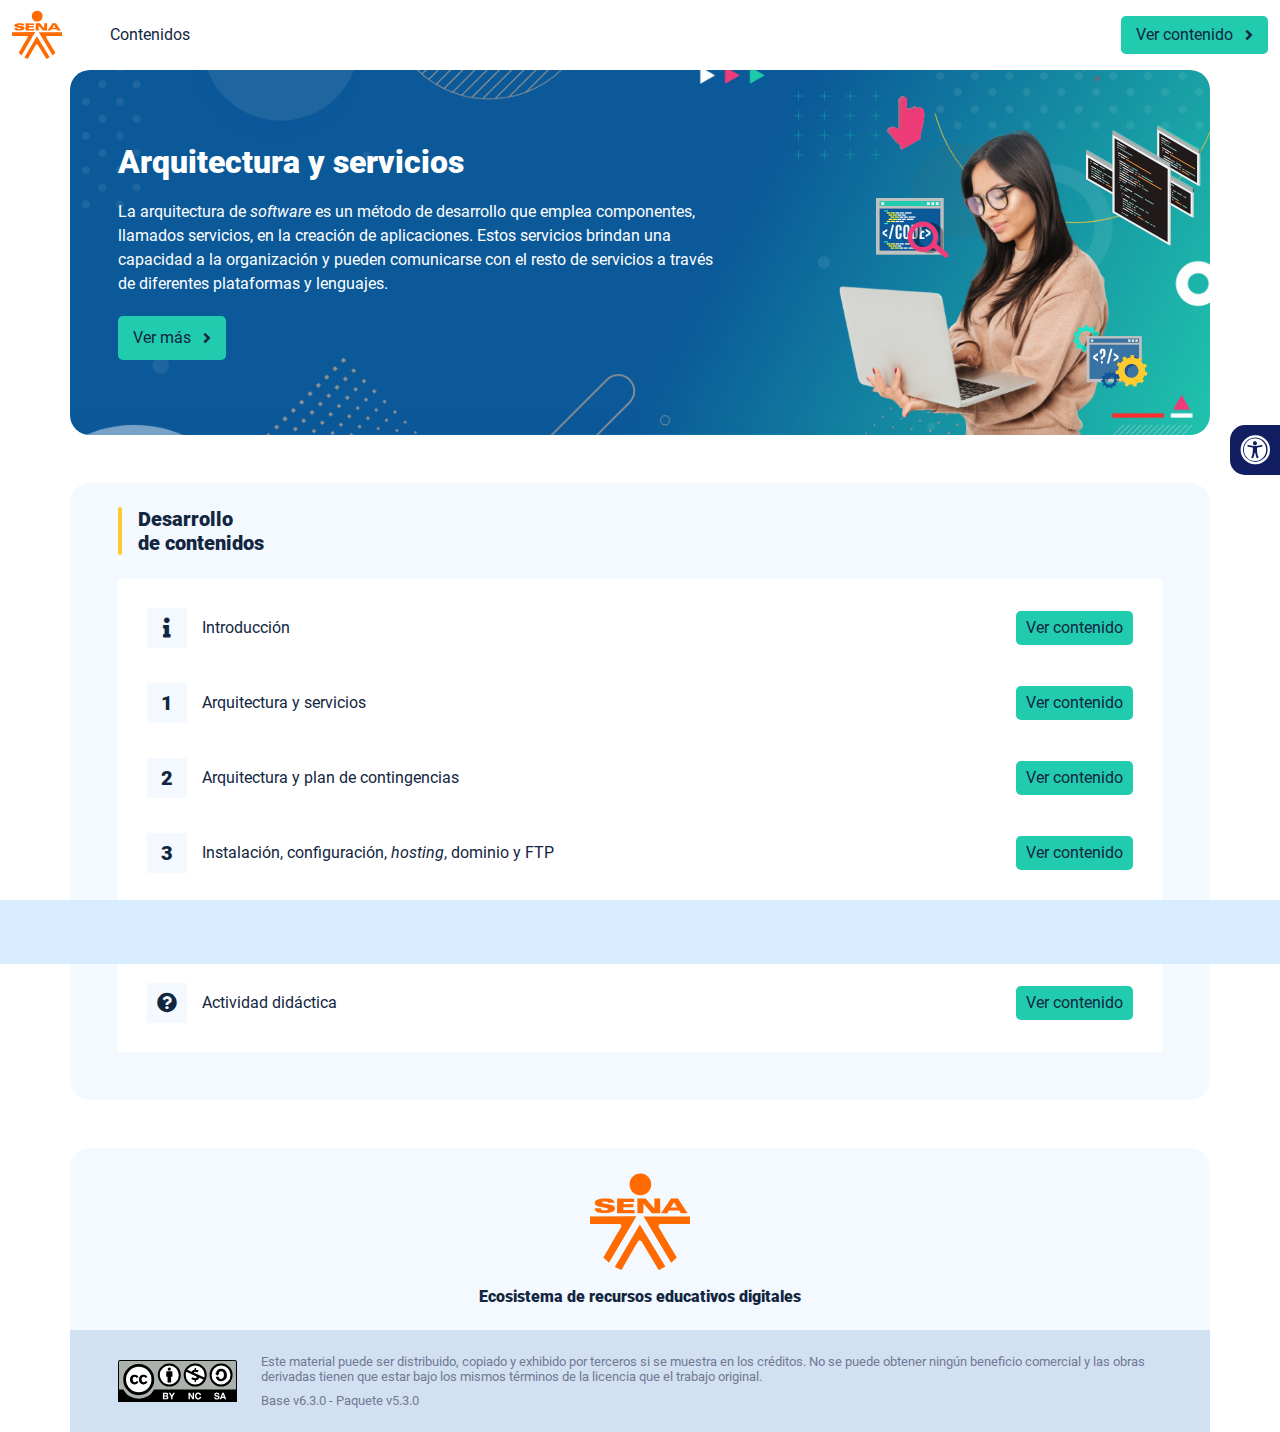
<file: index.html>
<!DOCTYPE html><html lang=""><head><meta charset="utf-8"><meta http-equiv="X-UA-Compatible" content="IE=edge"><meta name="viewport" content="width=device-width,initial-scale=1"><link rel="icon" href="favicon.ico"><title>Arquitectura y servicios</title><link href="css/chunk-0c047e41.3babef71.css" rel="prefetch"><link href="css/chunk-25b302c8.3babef71.css" rel="prefetch"><link href="css/chunk-26fc7596.3babef71.css" rel="prefetch"><link href="css/chunk-2d2747e2.3babef71.css" rel="prefetch"><link href="css/chunk-32334cb6.3babef71.css" rel="prefetch"><link href="css/chunk-3c57cd7b.3babef71.css" rel="prefetch"><link href="css/chunk-4f2d402a.3babef71.css" rel="prefetch"><link href="css/chunk-4fde0a08.14d1f3e8.css" rel="prefetch"><link href="css/chunk-515a8379.4da5213c.css" rel="prefetch"><link href="css/chunk-59974754.48832570.css" rel="prefetch"><link href="css/chunk-6e1e538a.126808df.css" rel="prefetch"><link href="css/chunk-766a929b.e22ba341.css" rel="prefetch"><link href="css/chunk-f2df7d2c.3babef71.css" rel="prefetch"><link href="css/comple.0f8cff74.css" rel="prefetch"><link href="css/creditos.3ff21f52.css" rel="prefetch"><link href="css/glosario.9efb3182.css" rel="prefetch"><link href="css/referencias.7bdcae57.css" rel="prefetch"><link href="js/actividad.d6362895.js" rel="prefetch"><link href="js/chunk-0206bfa0.d7585eee.js" rel="prefetch"><link href="js/chunk-0c047e41.7a1e8d4a.js" rel="prefetch"><link href="js/chunk-13a6037e.2c3d5d7a.js" rel="prefetch"><link href="js/chunk-18f95272.be20e8ae.js" rel="prefetch"><link href="js/chunk-25b302c8.caed8dfb.js" rel="prefetch"><link href="js/chunk-26fc7596.dac12bef.js" rel="prefetch"><link href="js/chunk-2c06842c.f79121cc.js" rel="prefetch"><link href="js/chunk-2d0e96ec.49006d13.js" rel="prefetch"><link href="js/chunk-2d208d90.049e4150.js" rel="prefetch"><link href="js/chunk-2d21d0e2.147624b9.js" rel="prefetch"><link href="js/chunk-2d22c123.07108589.js" rel="prefetch"><link href="js/chunk-2d2747e2.1504af81.js" rel="prefetch"><link href="js/chunk-2e80bb9a.bbdb6215.js" rel="prefetch"><link href="js/chunk-319206de.470a7f77.js" rel="prefetch"><link href="js/chunk-32334cb6.21c12fcb.js" rel="prefetch"><link href="js/chunk-3c57cd7b.ac248d9a.js" rel="prefetch"><link href="js/chunk-3d6834f6.6014d5cd.js" rel="prefetch"><link href="js/chunk-4cdd78c0.cc0ccbd6.js" rel="prefetch"><link href="js/chunk-4f2d402a.ee3ef10e.js" rel="prefetch"><link href="js/chunk-4fde0a08.4da81014.js" rel="prefetch"><link href="js/chunk-515a8379.57f3a8de.js" rel="prefetch"><link href="js/chunk-53ccb27e.ee38b6d3.js" rel="prefetch"><link href="js/chunk-55d286b8.b8e12a63.js" rel="prefetch"><link href="js/chunk-59974754.497635d8.js" rel="prefetch"><link href="js/chunk-6e1e538a.e45c7fb5.js" rel="prefetch"><link href="js/chunk-766a929b.800a38e6.js" rel="prefetch"><link href="js/chunk-c796899c.96b97720.js" rel="prefetch"><link href="js/chunk-e8a7823a.40d6a537.js" rel="prefetch"><link href="js/chunk-f2df7d2c.99ea6ccd.js" rel="prefetch"><link href="js/chunk-fde47172.c4c6ee0f.js" rel="prefetch"><link href="js/comple.eb91767d.js" rel="prefetch"><link href="js/creditos.92ef6e77.js" rel="prefetch"><link href="js/glosario.31b73a01.js" rel="prefetch"><link href="js/intro.fda984c1.js" rel="prefetch"><link href="js/referencias.7d1b4bb1.js" rel="prefetch"><link href="js/sintesis.87949ded.js" rel="prefetch"><link href="js/tema1.e8ec57dd.js" rel="prefetch"><link href="js/tema2.58778094.js" rel="prefetch"><link href="js/tema3.0e12d61d.js" rel="prefetch"><link href="css/app.c93aadeb.css" rel="preload" as="style"><link href="css/chunk-vendors.6c396782.css" rel="preload" as="style"><link href="js/app.f72abe04.js" rel="preload" as="script"><link href="js/chunk-vendors.eab66a58.js" rel="preload" as="script"><link href="css/chunk-vendors.6c396782.css" rel="stylesheet"><link href="css/app.c93aadeb.css" rel="stylesheet"></head><body><noscript><strong>We're sorry but Arquitectura y servicios doesn't work properly without JavaScript enabled. Please enable it to continue.</strong></noscript><div id="app"></div><script src="js/chunk-vendors.eab66a58.js"></script><script src="js/app.f72abe04.js"></script></body></html>
</file>
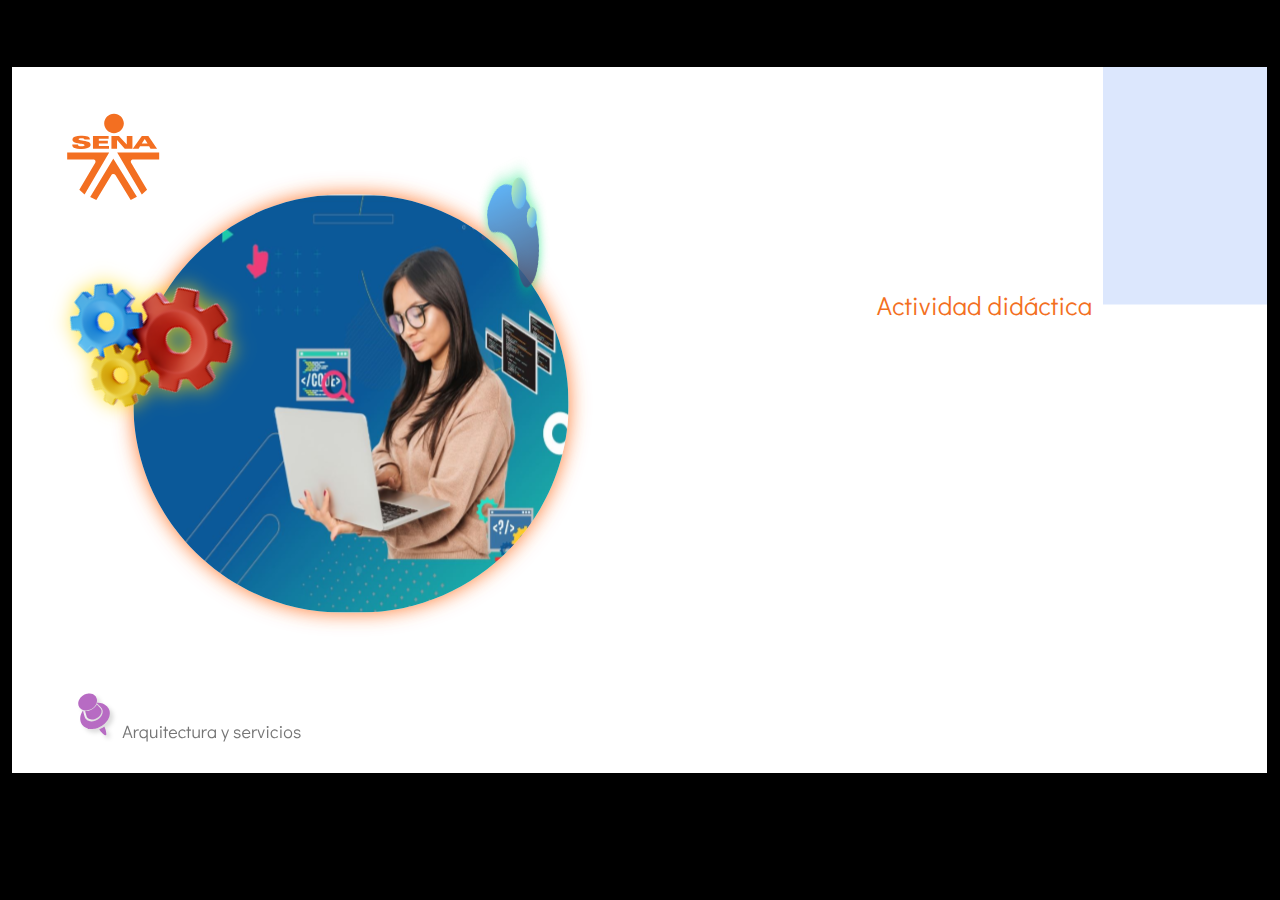
<file: public/actividades/index.html>
﻿<!doctype html>
<html lang="es">
<head>
  <meta charset="utf-8">
  <!-- Creado con Storyline 360 - http://www.articulate.com  -->
  <!-- version: 3.67.28569.0 -->
  <title>Actividad_did&#225;ctica-CF15 - TG_ Arquitectura y servicios</title>
  <meta http-equiv="x-ua-compatible" content="IE=edge"/>
  <meta name="viewport" content="width=device-width,initial-scale=1,user-scalable=no,shrink-to-fit=no,minimal-ui"/>
  <meta name="apple-mobile-web-app-capable" content="yes"/>
  <style>
    html, body { height: 100%; padding: 0; margin: 0 }
    #app { height: 100%; width: 100%; }
  </style>

  <script>
    window.DS = {};
    window.globals = {
      DATA_PATH_BASE: '',
      HAS_FRAME: true,
      HAS_SLIDE: true,

      lmsPresent: false,
      tinCanPresent: false,
      cmi5Present: false,
      aoSupport: false,
      scale: 'show all',
      captureRc: false,
      browserSize: 'optimal',
      bgColor: '#000000',
      features: 'AccessibleVideo,FullScreenToggle,IE11Warning,InsertSvgPicture,LayerPresentAsDialog,MultipleQuizTracking,QuestionCorrectVariable,UpdatedThemeEditor',
      themeName: 'classic',
      preloaderColor: '#FFFFFF',
      suppressAnalytics: false,
      productChannel: 'stable',
      publishSource: 'storyline',
      aid: 'aid|5304b41d-7af7-4125-b8d1-83eb222823e2',
      cid: '81bc582f-47b9-4222-9174-8d6be584ce52',
      playerVersion: '3.67.28569.0',
      publishTimestamp: '2022-10-31T21:04:32.5477557Z',
      maxIosVideoElements: 10,
      connectionSettings: { },

      
      parseParams: function(qs) {
        if (window.globals.parsedParams != null) {
          return window.globals.parsedParams;
        }
        qs = (qs || window.location.search.substr(1)).split('+').join(' ');
        var params = {},
            tokens,
            re = /[?&]?([^=]+)=([^&]*)/g;

        while (tokens = re.exec(qs)) {
          params[decodeURIComponent(tokens[1]).trim()] =
            decodeURIComponent(tokens[2]).trim();
        }
        window.globals.parsedParams = params;
        return params;
      }

    };
  </script>
  <script>
    var isIe11 = ('ActiveXObject' in window || window.MSBlobBuilder != null)
      && window.msCrypto != null && !window.ActiveXObject;
    if (isIe11 && window.globals.features.indexOf('IE11Warning') != -1) {
      window.globals.unsupportedBrowser = true;
      document.write(atob('[base64]'));
    }
  </script>
  
  <script>window.THREE = { };</script>
  
</head>
<body style="background: #000000" class="cs-HTML theme-classic">
  <!-- 360 -->
  <script>!function(e){var i=/iPhone/i,o=/iPod/i,n=/iPad/i,t=/(?=.*\bAndroid\b)(?=.*\bMobile\b)/i,d=/Android/i,s=/(?=.*\bAndroid\b)(?=.*\bSD4930UR\b)/i,b=/(?=.*\bAndroid\b)(?=.*\b(?:KFOT|KFTT|KFJWI|KFJWA|KFSOWI|KFTHWI|KFTHWA|KFAPWI|KFAPWA|KFARWI|KFASWI|KFSAWI|KFSAWA)\b)/i,r=/IEMobile/i,h=/(?=.*\bWindows\b)(?=.*\bARM\b)/i,a=/BlackBerry/i,l=/BB10/i,p=/Opera Mini/i,f=/(CriOS|Chrome)(?=.*\bMobile\b)/i,u=/(?=.*\bFirefox\b)(?=.*\bMobile\b)/i,c=new RegExp("(?:Nexus 7|BNTV250|Kindle Fire|Silk|GT-P1000)","i"),w=function(e,i){return e.test(i)},A=function(e){var A=e||navigator.userAgent,v=A.split("[FBAN");if(void 0!==v[1]&&(A=v[0]),this.apple={phone:w(i,A),ipod:w(o,A),tablet:!w(i,A)&&w(n,A),device:w(i,A)||w(o,A)||w(n,A)},this.amazon={phone:w(s,A),tablet:!w(s,A)&&w(b,A),device:w(s,A)||w(b,A)},this.android={phone:w(s,A)||w(t,A),tablet:!w(s,A)&&!w(t,A)&&(w(b,A)||w(d,A)),device:w(s,A)||w(b,A)||w(t,A)||w(d,A)},this.windows={phone:w(r,A),tablet:w(h,A),device:w(r,A)||w(h,A)},this.other={blackberry:w(a,A),blackberry10:w(l,A),opera:w(p,A),firefox:w(u,A),chrome:w(f,A),device:w(a,A)||w(l,A)||w(p,A)||w(u,A)||w(f,A)},this.seven_inch=w(c,A),this.any=this.apple.device||this.android.device||this.windows.device||this.other.device||this.seven_inch,this.phone=this.apple.phone||this.android.phone||this.windows.phone,this.tablet=this.apple.tablet||this.android.tablet||this.windows.tablet,"undefined"==typeof window)return this},v=function(){var e=new A;return e.Class=A,e};"undefined"!=typeof module&&module.exports&&"undefined"==typeof window?module.exports=A:"undefined"!=typeof module&&module.exports&&"undefined"!=typeof window?module.exports=v():"function"==typeof define&&define.amd?define("isMobile",[],e.isMobile=v()):e.isMobile=v()}(this);
    window.isMobile.apple.tablet = window.isMobile.apple.tablet ||
      (navigator.platform === 'MacIntel' && navigator.maxTouchPoints > 1);
    window.isMobile.apple.device = window.isMobile.apple.device || window.isMobile.apple.tablet;
    window.isMobile.tablet = window.isMobile.tablet || window.isMobile.apple.tablet;
    window.isMobile.any = window.isMobile.any || window.isMobile.apple.tablet;
  </script>

  <div id="focus-sink" tabindex="-1"></div>

  <div id="preso"></div>
  <script>
    (function() {

      var classTypes = [ 'desktop', 'mobile', 'phone', 'tablet' ];

      var addDeviceClasses = function(prefix, testObj) {
        var curr, i;
        for (i = 0; i < classTypes.length; i++) {
          curr = classTypes[i];
          if (testObj[curr]) {
            document.body.classList.add(prefix + curr);
          }
        }
      };

      var params = window.globals.parseParams(),
          isDevicePreview = params.devicepreview === '1',
          isPhoneOverride = params.deviceType === 'phone' || (isDevicePreview && params.phone == '1'),
          isTabletOverride = (params.deviceType === 'tablet' || isDevicePreview) && !isPhoneOverride,
          isMobileOverride = isPhoneOverride || isTabletOverride;

      var deviceView = {
        desktop: !window.isMobile.any && !isMobileOverride,
        mobile: window.isMobile.any || isMobileOverride,
        phone: isPhoneOverride || (window.isMobile.phone && !isTabletOverride),
        tablet: isTabletOverride || window.isMobile.tablet
      };

      window.globals.deviceView = deviceView;
      window.isMobile.desktop = !window.isMobile.any;
      window.isMobile.mobile = window.isMobile.any;

      addDeviceClasses('view-', deviceView);

    })();
  </script>
  
  <script src='story_content/user.js' type=text/javascript></script>
  <div class="slide-loader"></div>

  <script>
    if (window.globals.deviceView.isMobile) { var doc = document, loader = doc.body.querySelector('.slide-loader'); [ 1, 2, 3 ].forEach(function(n) { var d = doc.createElement('div'); d.style.backgroundColor = window.globals.preloaderColor; d.classList.add('mobile-loader-dot'); d.classList.add('dot' + n); loader.appendChild(d); }); }
  </script>

  <div class="mobile-load-title-overlay" style="display: none">
    <div class="mobile-load-title">Actividad_did&#225;ctica-CF15 - TG_ Arquitectura y servicios</div>
  </div>

  <div class="mobile-chrome-warning"></div>

  
<style>
  .warn-connection-dialog {
    display: none;
    background: transparent;
    pointer-events: none;
    position: fixed;
    left: 0;
    top: 0;
    width: 100%;
    height: 100%;
    z-index: 999;
  }

  .warn-connection-content {
    border-radius: 4px;
    background: white;
    border: 1px solid #E7E7E7;
    color: #333333;
    box-shadow: 0 2px 4px rgba(0, 0, 0, 0.25);
    transition: all 150ms ease-out;
    position: absolute;
    white-space: nowrap;
  }

  .view-phone.is-landscape .warn-connection-content {
    left: 23px;
    bottom: 23px;
  }

  .view-tablet.is-landscape .warn-connection-content {
    left: 50%;
    top: 20px;
    transform: translateX(-50%);
  }

  .is-portrait .warn-connection-content {
    transform: translate(-50%, calc(-100% - 15px));
  }

  .warn-connection-content p {
    display: inline-block;
    margin: 0 8px 0 0;
    line-height: 33px;
    font-size: 11px;
  }

  .warn-connection-content svg {
    position: relative;
    vertical-align: middle;
    margin: 0 2px 2px 8px;
  }

  .view-desktop .warn-connection-content {
    left: 1.5em;
    bottom: 1.5em;
  }

  .view-desktop .warn-connection-content p {
    font-size: 1.1em;
  }

  .is-offline .warn-connection-dialog {
    display: block;
  }

  .is-offline .cs-panel * {
    pointer-events: none !important;
  }

  .is-offline .cs-panel {
    pointer-events: all !important;
  }

  .is-offline #nav-controls * {
    pointer-events: none !important;
  }

  .is-offline #nav-controls {
    pointer-events: all !important;
  }
</style>

<div class="warn-connection-dialog">
  <div class="warn-connection-content">
    <svg width="17" height="15" viewBox="0 0 17 15" xmlns="http://www.w3.org/2000/svg">
      <path fill="#8F0000" stroke="white" d="M16.07,12.98 L15.88,12.23 L9.51,1.21 C8.97,0.26,7.6,0.26,7.06,1.21 L0.69,12.23 C0.15,13.16,0.81,14.36,1.91,14.36 H14.65 C15.47,14.36,16.05,13.7,16.07,12.98 Z"/>
      <path fill="white" stroke="white" d="M8.58,5.5 C8.35,5.28,8.5,5.35,8.21,5.32 C8.09,5.35,7.97,5.49,7.96,5.67 C7.97,5.79,7.98,5.92,7.98,6.04 L7.98,6.04 C7.99,6.17,8,6.31,8.01,6.43 L8.01,6.44 C8.03,6.92,8.06,7.41,8.09,7.9 L8.09,7.9 C8.12,8.39,8.14,8.88,8.17,9.37 C8.17,9.39,8.18,9.42,8.2,9.44 C8.23,9.46,8.25,9.47,8.28,9.47 C8.31,9.47,8.34,9.46,8.35,9.44 C8.37,9.43,8.38,9.4,8.39,9.35 L8.39,9.34 C8.39,9.24,8.4,9.15,8.4,9.05 L8.4,9.05 C8.41,8.96,8.41,8.86,8.42,8.75 C8.43,8.44,8.45,8.12,8.47,7.81 L8.47,7.81 C8.49,7.49,8.51,7.18,8.53,6.87 C8.55,6.46,8.56,6.05,8.59,5.64 L8.6,5.62 C8.6,5.57,8.59,5.53,8.58,5.5 L8.21,5.32 Z"/>
      <circle fill="white" stroke="white" cx="8.3" cy="11.35" r="0.3"/>
    </svg>
    <p>You are offline. Trying to reconnect...</p>
  </div>
</div>

<script>
  (function() {
    window.DS.connection = {
      warningShown: false,
      assets: {},
      loadingAssetGroup: false,
      retryDelay: 500
    };

    // @TODO this is POC code and can be cleaned up a bit more if we move forward
    // with the feature



    // The `window.globals.features` variable must be set in `webpack.dev.config` when testing locally - it is not enough
    // to have it in the data - but it must be set there as well.
    var useConnectionMessages = window.AbortController != null &&
      window.location.protocol != 'file:' &&
      window.globals.features.indexOf('ConnectionMessages') != -1;

    window.DS.connection.useConnectionMessages = useConnectionMessages

    var assetCount = 0;
    var checkLoadedId;
    var connectionSettings = window.globals.connectionSettings;

    if (useConnectionMessages && connectionSettings != null) {
      var contentEl = document.querySelector('.warn-connection-content');
      var messageEl = contentEl.querySelector('p')

      if (connectionSettings.useDarkTheme) {
        contentEl.style.borderColor = '#BABBBA';
        contentEl.style.backgroundColor = '#282828';
        contentEl.style.color = '#FFFFFF';
      }

      if (connectionSettings.message != null) {
        messageEl.textContent = window.decodeURIComponent(connectionSettings.message);
      }
    }

    function checkAssetsReady() {
      for (var i in DS.connection.assets) {
        if (!DS.connection.assets[i].success) {
          return false;
        }
      }
      return true;
    }

    function stopAssetGroup() {
      if (!useConnectionMessages) { return; }

      assetCount = 0;

      DS.connection.oldAssetGroup = DS.connection.assets;
      DS.connection.assets = {};
      DS.connection.loadingAssetGroup = false;
      clearInterval(checkLoadedId);
    }

    function startAssetGroup() {
      if (!useConnectionMessages) { return; }
      var ticks = 0;
      clearInterval(checkLoadedId);
      checkLoadedId = setInterval(function() {
        var loaded = 0;
        if (assetCount === 0 && loaded === 0) {
          clearInterval(checkLoadedId);
          return;
        }

        for (var i in DS.connection.assets) {
          if (DS.connection.assets[i].success) {
            loaded++;
          }
        }

        if (assetCount === loaded && checkAssetsReady()) {
          for (var i in DS.connection.assets) {
            if (DS.connection.assets[i].action) {
              DS.connection.assets[i].action();
            }
          }
          hideWarning();
          stopAssetGroup();
        }
      }, 100)
    }

    function requiredAsset(url, action, retry, type) {
      if (!useConnectionMessages) { return; }
      if (DS.connection.assets[url]) { return; }

      DS.connection.assets[url] = {
        success: false, action: action, retry: retry, type: type
      };
      assetCount = Object.keys(DS.connection.assets).length;
      if (!DS.connection.loadingAssetGroup) {
        startAssetGroup();
      }
      DS.connection.loadingAssetGroup = true;
    }

    function assetLoaded(url) {
      if (!useConnectionMessages) { return; }
      if (DS.connection.assets[url]) {
        DS.connection.assets[url].success = true;
      }
    }

    function assetFailed(url) {
      if (!useConnectionMessages) { return; }
      if (!DS.connection.assets[url]) {
        if (/\.js$/.test(url)) {
          setTimeout(function() {
            if (DS.connection.lastSlideLoaded != null) {
              DS.connection.lastSlideLoaded();
            }
          }, DS.connection.retryDelay);
        }
        return;
      }
      if (!DS.connection.warningShown) { showWarning(); }
      if (DS.connection.assets[url].retry) {
        setTimeout(function() {
          if (!DS.connection.assets[url].success) {
            DS.connection.assets[url].retry()
          }
        }, DS.connection.retryDelay);
      }
    }

    function hideWarning() {
      document.body.classList.remove('is-offline');
      DS.connection.warningShown = false;
    }
    DS.connection.hideWarning = hideWarning

    function showWarning(btn) {
      document.body.classList.add('is-offline')
      DS.connection.warningShown = true;
      updateWarningPosition();
    }

    function updateWarningPosition() {
      if (!DS.connection.warningShown) {
        return;
      }

      var isPortrait = document.body.classList.contains('is-portrait');
      var warningEl = document.querySelector('.warn-connection-content');

      if (isPortrait) {
        var slide = document.querySelector('.primary-slide');
        var slideRect = slide.getBoundingClientRect();

        warningEl.style.top = `${slideRect.top}px`
        warningEl.style.left = `${slideRect.left + slideRect.width / 2}px`
      } else {
        warningEl.style.top = null;
        warningEl.style.left = null;
      }

      window.requestAnimationFrame(updateWarningPosition);
    }

    // these will all be noops if the feature flag isn't set in
    // the data and `window.globals.features`
    DS.connection.requiredAsset = requiredAsset;
    DS.connection.assetLoaded = assetLoaded;
    DS.connection.assetFailed = assetFailed;
    DS.connection.stopAssetGroup = stopAssetGroup;
    DS.connection.startAssetGroup = startAssetGroup;
  })();
</script>


  <script>
    
    if (window.autoSpider && window.vInterfaceObject) {
      document.querySelector('.mobile-load-title-overlay').style.display = 'none';
    }
  </script>

  

  <link rel="stylesheet" href="html5/data/css/output.min.css" data-noprefix/>
</body>
<script src="html5/lib/scripts/bootstrapper.min.js"></script>
</html>
</file>
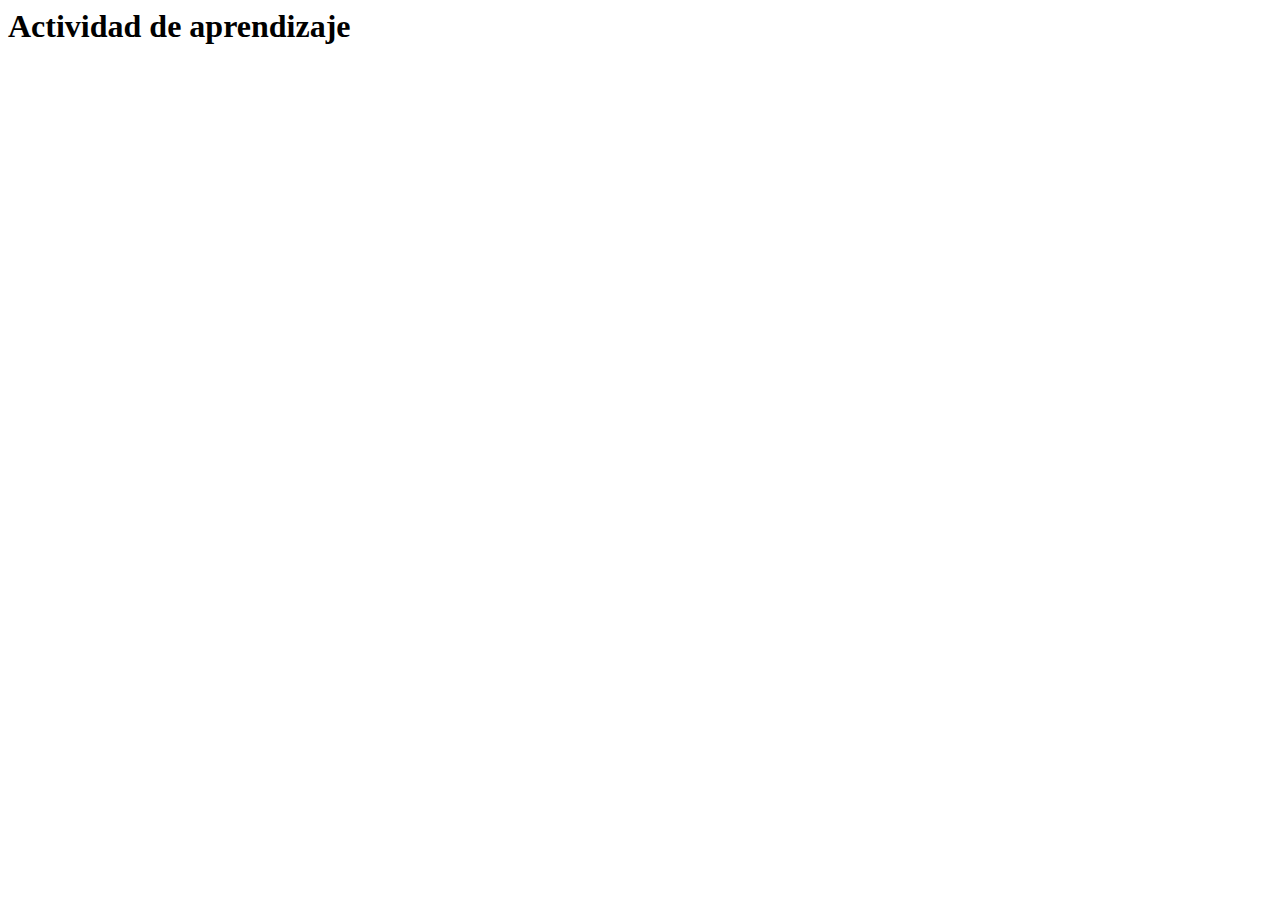
<file: actividades/actividad.html>
<html lang="en">
<head>
  <meta charset="UTF-8">
  <meta http-equiv="X-UA-Compatible" content="IE=edge">
  <meta name="viewport" content="width=device-width, initial-scale=1.0">
  <title>Actividad de aprendizaje</title>
</head>
<body>
  <h1>Actividad de aprendizaje</h1>
</body>
</html>
</file>
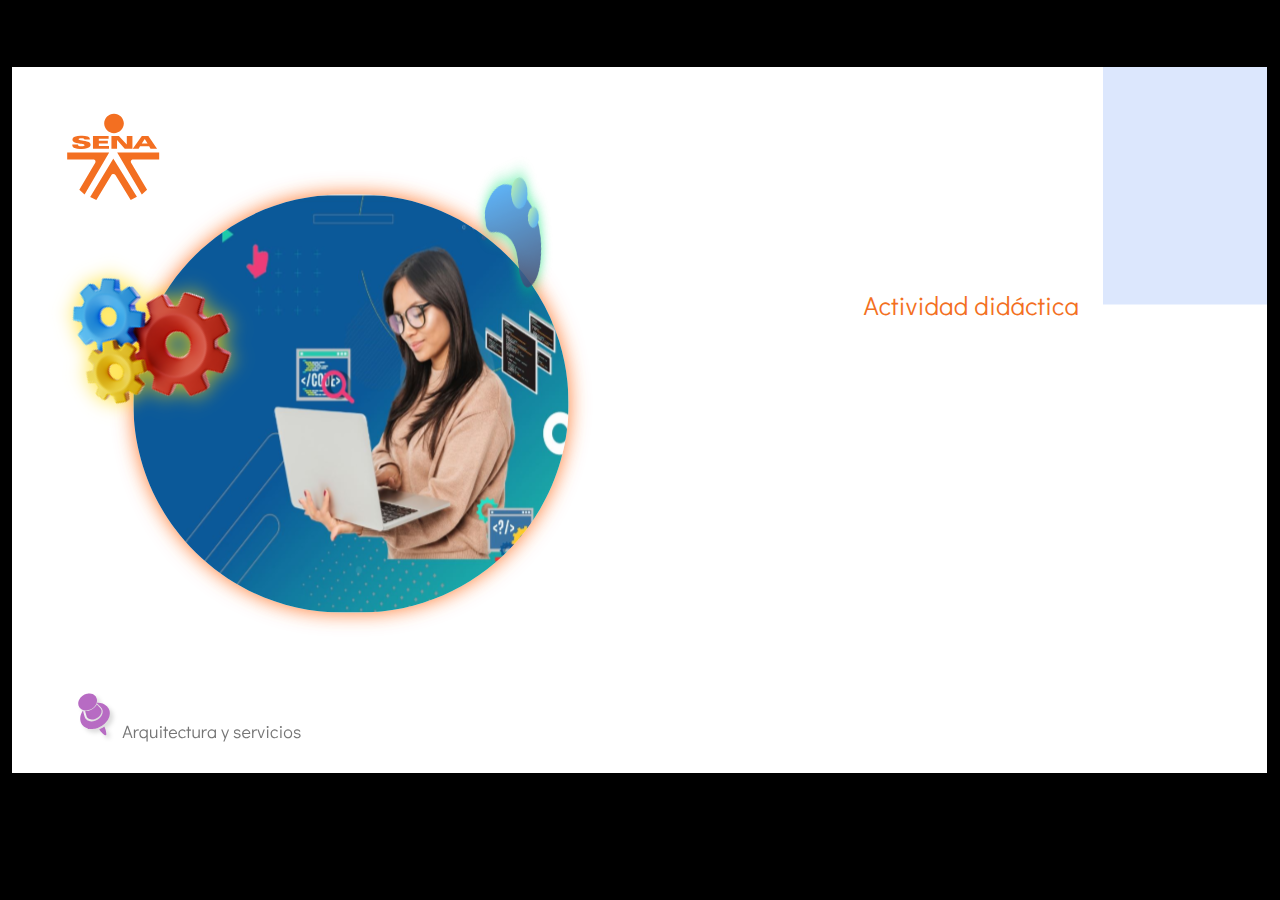
<file: actividades/story.html>
﻿<!doctype html>
<html lang="es">
<head>
  <meta charset="utf-8">
  <!-- Creado con Storyline 360 - http://www.articulate.com  -->
  <!-- version: 3.70.29211.0 -->
  <title>CF15_228125</title>
  <meta http-equiv="x-ua-compatible" content="IE=edge"/>
  <meta name="viewport" content="width=device-width,initial-scale=1,user-scalable=no,shrink-to-fit=no,minimal-ui"/>
  <meta name="apple-mobile-web-app-capable" content="yes"/>
  <style>
    html, body { height: 100%; padding: 0; margin: 0 }
    #app { height: 100%; width: 100%; }
  </style>

  <script>
    window.DS = {};
    window.globals = {
      DATA_PATH_BASE: '',
      HAS_FRAME: true,
      HAS_SLIDE: true,

      lmsPresent: false,
      tinCanPresent: false,
      cmi5Present: false,
      aoSupport: false,
      scale: 'show all',
      captureRc: false,
      browserSize: 'optimal',
      bgColor: '#000000',
      features: 'AccessibleVideo,ConnectionMessages,FullScreenToggle,InsertSvgPicture,LayerPresentAsDialog,MultipleQuizTracking,UpdatedScrollingPanels,UpdatedThemeEditor',
      themeName: 'classic',
      preloaderColor: '#FFFFFF',
      suppressAnalytics: false,
      productChannel: 'stable',
      publishSource: 'storyline',
      aid: 'aid|4cb21481-d312-4348-bdca-60d84cd06748',
      cid: '81bc582f-47b9-4222-9174-8d6be584ce52',
      playerVersion: '3.70.29211.0',
      publishTimestamp: '2023-03-17T14:45:02.9960829Z',
      maxIosVideoElements: 10,
      connectionSettings: { },

      
      parseParams: function(qs) {
        if (window.globals.parsedParams != null) {
          return window.globals.parsedParams;
        }
        qs = (qs || window.location.search.substr(1)).split('+').join(' ');
        var params = {},
            tokens,
            re = /[?&]?([^=]+)=([^&]*)/g;

        while (tokens = re.exec(qs)) {
          params[decodeURIComponent(tokens[1]).trim()] =
            decodeURIComponent(tokens[2]).trim();
        }
        window.globals.parsedParams = params;
        return params;
      }

    };
  </script>
  <script>
    var isIe11 = ('ActiveXObject' in window || window.MSBlobBuilder != null)
      && window.msCrypto != null && !window.ActiveXObject;
    if (isIe11) {
      window.globals.unsupportedBrowser = true;
      document.write(atob('[base64]'));
    }
  </script>
  
  <script>window.THREE = { };</script>
  
</head>
<body style="background: #000000" class="cs-HTML theme-classic">
  <!-- 360 -->
  <script>!function(e){var i=/iPhone/i,o=/iPod/i,n=/iPad/i,t=/(?=.*\bAndroid\b)(?=.*\bMobile\b)/i,d=/Android/i,s=/(?=.*\bAndroid\b)(?=.*\bSD4930UR\b)/i,b=/(?=.*\bAndroid\b)(?=.*\b(?:KFOT|KFTT|KFJWI|KFJWA|KFSOWI|KFTHWI|KFTHWA|KFAPWI|KFAPWA|KFARWI|KFASWI|KFSAWI|KFSAWA)\b)/i,r=/IEMobile/i,h=/(?=.*\bWindows\b)(?=.*\bARM\b)/i,a=/BlackBerry/i,l=/BB10/i,p=/Opera Mini/i,f=/(CriOS|Chrome)(?=.*\bMobile\b)/i,u=/(?=.*\bFirefox\b)(?=.*\bMobile\b)/i,c=new RegExp("(?:Nexus 7|BNTV250|Kindle Fire|Silk|GT-P1000)","i"),w=function(e,i){return e.test(i)},A=function(e){var A=e||navigator.userAgent,v=A.split("[FBAN");if(void 0!==v[1]&&(A=v[0]),this.apple={phone:w(i,A),ipod:w(o,A),tablet:!w(i,A)&&w(n,A),device:w(i,A)||w(o,A)||w(n,A)},this.amazon={phone:w(s,A),tablet:!w(s,A)&&w(b,A),device:w(s,A)||w(b,A)},this.android={phone:w(s,A)||w(t,A),tablet:!w(s,A)&&!w(t,A)&&(w(b,A)||w(d,A)),device:w(s,A)||w(b,A)||w(t,A)||w(d,A)},this.windows={phone:w(r,A),tablet:w(h,A),device:w(r,A)||w(h,A)},this.other={blackberry:w(a,A),blackberry10:w(l,A),opera:w(p,A),firefox:w(u,A),chrome:w(f,A),device:w(a,A)||w(l,A)||w(p,A)||w(u,A)||w(f,A)},this.seven_inch=w(c,A),this.any=this.apple.device||this.android.device||this.windows.device||this.other.device||this.seven_inch,this.phone=this.apple.phone||this.android.phone||this.windows.phone,this.tablet=this.apple.tablet||this.android.tablet||this.windows.tablet,"undefined"==typeof window)return this},v=function(){var e=new A;return e.Class=A,e};"undefined"!=typeof module&&module.exports&&"undefined"==typeof window?module.exports=A:"undefined"!=typeof module&&module.exports&&"undefined"!=typeof window?module.exports=v():"function"==typeof define&&define.amd?define("isMobile",[],e.isMobile=v()):e.isMobile=v()}(this);
    window.isMobile.apple.tablet = window.isMobile.apple.tablet ||
      (navigator.platform === 'MacIntel' && navigator.maxTouchPoints > 1);
    window.isMobile.apple.device = window.isMobile.apple.device || window.isMobile.apple.tablet;
    window.isMobile.tablet = window.isMobile.tablet || window.isMobile.apple.tablet;
    window.isMobile.any = window.isMobile.any || window.isMobile.apple.tablet;
  </script>

  <div id="focus-sink" tabindex="-1"></div>

  <div id="preso"></div>
  <script>
    (function() {

      var classTypes = [ 'desktop', 'mobile', 'phone', 'tablet' ];

      var addDeviceClasses = function(prefix, testObj) {
        var curr, i;
        for (i = 0; i < classTypes.length; i++) {
          curr = classTypes[i];
          if (testObj[curr]) {
            document.body.classList.add(prefix + curr);
          }
        }
      };

      var params = window.globals.parseParams(),
          isDevicePreview = params.devicepreview === '1',
          isPhoneOverride = params.deviceType === 'phone' || (isDevicePreview && params.phone == '1'),
          isTabletOverride = (params.deviceType === 'tablet' || isDevicePreview) && !isPhoneOverride,
          isMobileOverride = isPhoneOverride || isTabletOverride;

      var deviceView = {
        desktop: !window.isMobile.any && !isMobileOverride,
        mobile: window.isMobile.any || isMobileOverride,
        phone: isPhoneOverride || (window.isMobile.phone && !isTabletOverride),
        tablet: isTabletOverride || window.isMobile.tablet
      };

      window.globals.deviceView = deviceView;
      window.isMobile.desktop = !window.isMobile.any;
      window.isMobile.mobile = window.isMobile.any;

      addDeviceClasses('view-', deviceView);

    })();
  </script>
  
  <script src='story_content/user.js' type=text/javascript></script>
  <div class="slide-loader"></div>

  <script>
    if (window.globals.deviceView.isMobile) { var doc = document, loader = doc.body.querySelector('.slide-loader'); [ 1, 2, 3 ].forEach(function(n) { var d = doc.createElement('div'); d.style.backgroundColor = window.globals.preloaderColor; d.classList.add('mobile-loader-dot'); d.classList.add('dot' + n); loader.appendChild(d); }); }
  </script>

  <div class="mobile-load-title-overlay" style="display: none">
    <div class="mobile-load-title">CF15_228125</div>
  </div>

  <div class="mobile-chrome-warning"></div>

  
<style>
  .warn-connection-dialog {
    display: none;
    background: transparent;
    pointer-events: none;
    position: fixed;
    left: 0;
    top: 0;
    width: 100%;
    height: 100%;
    z-index: 999;
  }

  .warn-connection-content {
    border-radius: 4px;
    background: white;
    border: 1px solid #E7E7E7;
    color: #333333;
    box-shadow: 0 2px 4px rgba(0, 0, 0, 0.25);
    transition: all 150ms ease-out;
    position: absolute;
    white-space: nowrap;
  }

  .view-phone.is-landscape .warn-connection-content {
    left: 23px;
    bottom: 23px;
  }

  .view-tablet.is-landscape .warn-connection-content {
    left: 50%;
    top: 20px;
    transform: translateX(-50%);
  }

  .is-portrait .warn-connection-content {
    transform: translate(-50%, calc(-100% - 15px));
  }

  .warn-connection-content p {
    display: inline-block;
    margin: 0 8px 0 0;
    line-height: 33px;
    font-size: 11px;
  }

  .warn-connection-content svg {
    position: relative;
    vertical-align: middle;
    margin: 0 2px 2px 8px;
  }

  .view-desktop .warn-connection-content {
    left: 1.5em;
    bottom: 1.5em;
  }

  .view-desktop .warn-connection-content p {
    font-size: 1.1em;
  }

  .is-offline .warn-connection-dialog {
    display: block;
  }

  .is-offline .cs-panel * {
    pointer-events: none !important;
  }

  .is-offline .cs-panel {
    pointer-events: all !important;
  }

  .is-offline #nav-controls * {
    pointer-events: none !important;
  }

  .is-offline #nav-controls {
    pointer-events: all !important;
  }
</style>

<div class="warn-connection-dialog">
  <div class="warn-connection-content">
    <svg width="17" height="15" viewBox="0 0 17 15" xmlns="http://www.w3.org/2000/svg">
      <path fill="#8F0000" stroke="white" d="M16.07,12.98 L15.88,12.23 L9.51,1.21 C8.97,0.26,7.6,0.26,7.06,1.21 L0.69,12.23 C0.15,13.16,0.81,14.36,1.91,14.36 H14.65 C15.47,14.36,16.05,13.7,16.07,12.98 Z"/>
      <path fill="white" stroke="white" d="M8.58,5.5 C8.35,5.28,8.5,5.35,8.21,5.32 C8.09,5.35,7.97,5.49,7.96,5.67 C7.97,5.79,7.98,5.92,7.98,6.04 L7.98,6.04 C7.99,6.17,8,6.31,8.01,6.43 L8.01,6.44 C8.03,6.92,8.06,7.41,8.09,7.9 L8.09,7.9 C8.12,8.39,8.14,8.88,8.17,9.37 C8.17,9.39,8.18,9.42,8.2,9.44 C8.23,9.46,8.25,9.47,8.28,9.47 C8.31,9.47,8.34,9.46,8.35,9.44 C8.37,9.43,8.38,9.4,8.39,9.35 L8.39,9.34 C8.39,9.24,8.4,9.15,8.4,9.05 L8.4,9.05 C8.41,8.96,8.41,8.86,8.42,8.75 C8.43,8.44,8.45,8.12,8.47,7.81 L8.47,7.81 C8.49,7.49,8.51,7.18,8.53,6.87 C8.55,6.46,8.56,6.05,8.59,5.64 L8.6,5.62 C8.6,5.57,8.59,5.53,8.58,5.5 L8.21,5.32 Z"/>
      <circle fill="white" stroke="white" cx="8.3" cy="11.35" r="0.3"/>
    </svg>
    <p>You are offline. Trying to reconnect...</p>
  </div>
</div>

<script>
  (function() {
    window.DS.connection = {
      warningShown: false,
      assets: {},
      loadingAssetGroup: false,
      retryDelay: 500
    };

    // @TODO this is POC code and can be cleaned up a bit more if we move forward
    // with the feature



    // The `window.globals.features` variable must be set in `webpack.dev.config` when testing locally - it is not enough
    // to have it in the data - but it must be set there as well.
    var useConnectionMessages = window.AbortController != null &&
      window.location.protocol != 'file:' &&
      window.globals.features.indexOf('ConnectionMessages') != -1;

    window.DS.connection.useConnectionMessages = useConnectionMessages

    var assetCount = 0;
    var checkLoadedId;
    var connectionSettings = window.globals.connectionSettings;

    if (useConnectionMessages && connectionSettings != null) {
      var contentEl = document.querySelector('.warn-connection-content');
      var messageEl = contentEl.querySelector('p')

      if (connectionSettings.useDarkTheme) {
        contentEl.style.borderColor = '#BABBBA';
        contentEl.style.backgroundColor = '#282828';
        contentEl.style.color = '#FFFFFF';
      }

      if (connectionSettings.message != null) {
        messageEl.textContent = window.decodeURIComponent(connectionSettings.message);
      }
    }

    function checkAssetsReady() {
      for (var i in DS.connection.assets) {
        if (!DS.connection.assets[i].success) {
          return false;
        }
      }
      return true;
    }

    function stopAssetGroup() {
      if (!useConnectionMessages) { return; }

      assetCount = 0;

      DS.connection.oldAssetGroup = DS.connection.assets;
      DS.connection.assets = {};
      DS.connection.loadingAssetGroup = false;
      clearInterval(checkLoadedId);
    }

    function startAssetGroup() {
      if (!useConnectionMessages) { return; }
      var ticks = 0;
      clearInterval(checkLoadedId);
      checkLoadedId = setInterval(function() {
        var loaded = 0;
        if (assetCount === 0 && loaded === 0) {
          clearInterval(checkLoadedId);
          return;
        }

        for (var i in DS.connection.assets) {
          if (DS.connection.assets[i].success) {
            loaded++;
          }
        }

        if (assetCount === loaded && checkAssetsReady()) {
          for (var i in DS.connection.assets) {
            if (DS.connection.assets[i].action) {
              DS.connection.assets[i].action();
            }
          }
          hideWarning();
          stopAssetGroup();
        }
      }, 100)
    }

    function requiredAsset(url, action, retry, type) {
      if (!useConnectionMessages) { return; }
      if (DS.connection.assets[url]) { return; }

      DS.connection.assets[url] = {
        success: false, action: action, retry: retry, type: type
      };
      assetCount = Object.keys(DS.connection.assets).length;
      if (!DS.connection.loadingAssetGroup) {
        startAssetGroup();
      }
      DS.connection.loadingAssetGroup = true;
    }

    function assetLoaded(url) {
      if (!useConnectionMessages) { return; }
      if (DS.connection.assets[url]) {
        DS.connection.assets[url].success = true;
      }
    }

    function assetFailed(url) {
      if (!useConnectionMessages) { return; }
      if (!DS.connection.assets[url]) {
        if (/\.js$/.test(url)) {
          setTimeout(function() {
            if (DS.connection.lastSlideLoaded != null) {
              DS.connection.lastSlideLoaded();
            }
          }, DS.connection.retryDelay);
        }
        return;
      }
      if (!DS.connection.warningShown) { showWarning(); }
      if (DS.connection.assets[url].retry) {
        setTimeout(function() {
          if (!DS.connection.assets[url].success) {
            DS.connection.assets[url].retry()
          }
        }, DS.connection.retryDelay);
      }
    }

    function hideWarning() {
      document.body.classList.remove('is-offline');
      DS.connection.warningShown = false;
    }
    DS.connection.hideWarning = hideWarning

    function showWarning(btn) {
      document.body.classList.add('is-offline')
      DS.connection.warningShown = true;
      updateWarningPosition();
    }

    function updateWarningPosition() {
      if (!DS.connection.warningShown) {
        return;
      }

      var isPortrait = document.body.classList.contains('is-portrait');
      var warningEl = document.querySelector('.warn-connection-content');

      if (isPortrait) {
        var slide = document.querySelector('.primary-slide');
        var slideRect = slide.getBoundingClientRect();

        warningEl.style.top = `${slideRect.top}px`
        warningEl.style.left = `${slideRect.left + slideRect.width / 2}px`
      } else {
        warningEl.style.top = null;
        warningEl.style.left = null;
      }

      window.requestAnimationFrame(updateWarningPosition);
    }

    // these will all be noops if the feature flag isn't set in
    // the data and `window.globals.features`
    DS.connection.requiredAsset = requiredAsset;
    DS.connection.assetLoaded = assetLoaded;
    DS.connection.assetFailed = assetFailed;
    DS.connection.stopAssetGroup = stopAssetGroup;
    DS.connection.startAssetGroup = startAssetGroup;
  })();
</script>


  <script>
    
    if (window.autoSpider && window.vInterfaceObject) {
      document.querySelector('.mobile-load-title-overlay').style.display = 'none';
    }
  </script>

  

  <link rel="stylesheet" href="html5/data/css/output.min.css" data-noprefix/>
</body>
<script src="html5/lib/scripts/bootstrapper.min.js"></script>
</html>
</file>
<file: css/chunk-0c047e41.3babef71.css>
.actividad[data-v-22adfd6b]{background-color:#f2f2f2}.horizontal-scroll__wrapper[data-v-22adfd6b]{overflow:hidden}.horizontal-scroll[data-v-22adfd6b]{display:flex;transition:transform .5s ease-in-out;align-items:center;flex-wrap:nowrap}.horizontal-scroll[data-v-22adfd6b]:not(.row){width:100%}.horizontal-scroll--item-fw[data-v-22adfd6b]>div{flex-grow:0;flex-shrink:0;width:100%;margin:0!important}
</file>
<file: css/chunk-25b302c8.3babef71.css>
.actividad[data-v-22adfd6b]{background-color:#f2f2f2}.horizontal-scroll__wrapper[data-v-22adfd6b]{overflow:hidden}.horizontal-scroll[data-v-22adfd6b]{display:flex;transition:transform .5s ease-in-out;align-items:center;flex-wrap:nowrap}.horizontal-scroll[data-v-22adfd6b]:not(.row){width:100%}.horizontal-scroll--item-fw[data-v-22adfd6b]>div{flex-grow:0;flex-shrink:0;width:100%;margin:0!important}
</file>
<file: css/chunk-26fc7596.3babef71.css>
.actividad[data-v-22adfd6b]{background-color:#f2f2f2}.horizontal-scroll__wrapper[data-v-22adfd6b]{overflow:hidden}.horizontal-scroll[data-v-22adfd6b]{display:flex;transition:transform .5s ease-in-out;align-items:center;flex-wrap:nowrap}.horizontal-scroll[data-v-22adfd6b]:not(.row){width:100%}.horizontal-scroll--item-fw[data-v-22adfd6b]>div{flex-grow:0;flex-shrink:0;width:100%;margin:0!important}
</file>
<file: css/chunk-2d2747e2.3babef71.css>
.actividad[data-v-22adfd6b]{background-color:#f2f2f2}.horizontal-scroll__wrapper[data-v-22adfd6b]{overflow:hidden}.horizontal-scroll[data-v-22adfd6b]{display:flex;transition:transform .5s ease-in-out;align-items:center;flex-wrap:nowrap}.horizontal-scroll[data-v-22adfd6b]:not(.row){width:100%}.horizontal-scroll--item-fw[data-v-22adfd6b]>div{flex-grow:0;flex-shrink:0;width:100%;margin:0!important}
</file>
<file: css/chunk-32334cb6.3babef71.css>
.actividad[data-v-22adfd6b]{background-color:#f2f2f2}.horizontal-scroll__wrapper[data-v-22adfd6b]{overflow:hidden}.horizontal-scroll[data-v-22adfd6b]{display:flex;transition:transform .5s ease-in-out;align-items:center;flex-wrap:nowrap}.horizontal-scroll[data-v-22adfd6b]:not(.row){width:100%}.horizontal-scroll--item-fw[data-v-22adfd6b]>div{flex-grow:0;flex-shrink:0;width:100%;margin:0!important}
</file>
<file: css/chunk-3c57cd7b.3babef71.css>
.actividad[data-v-22adfd6b]{background-color:#f2f2f2}.horizontal-scroll__wrapper[data-v-22adfd6b]{overflow:hidden}.horizontal-scroll[data-v-22adfd6b]{display:flex;transition:transform .5s ease-in-out;align-items:center;flex-wrap:nowrap}.horizontal-scroll[data-v-22adfd6b]:not(.row){width:100%}.horizontal-scroll--item-fw[data-v-22adfd6b]>div{flex-grow:0;flex-shrink:0;width:100%;margin:0!important}
</file>
<file: css/chunk-4f2d402a.3babef71.css>
.actividad[data-v-22adfd6b]{background-color:#f2f2f2}.horizontal-scroll__wrapper[data-v-22adfd6b]{overflow:hidden}.horizontal-scroll[data-v-22adfd6b]{display:flex;transition:transform .5s ease-in-out;align-items:center;flex-wrap:nowrap}.horizontal-scroll[data-v-22adfd6b]:not(.row){width:100%}.horizontal-scroll--item-fw[data-v-22adfd6b]>div{flex-grow:0;flex-shrink:0;width:100%;margin:0!important}
</file>
<file: css/chunk-4fde0a08.14d1f3e8.css>
.actividad[data-v-a108b06a]{background-color:#f2f2f2}.header[data-v-a108b06a]{position:sticky;top:0;padding-top:10px;padding-bottom:10px;background-color:#fff;z-index:10010;line-height:1.1em}.header__logo[data-v-a108b06a]{width:50px}@media (max-width:576px){.header__componente-formativo[data-v-a108b06a]{font-size:.8em}}.header__menu[data-v-a108b06a]{cursor:pointer}.header__menu span[data-v-a108b06a]{font-size:.7em;display:block;line-height:1em;text-align:center;color:#111e61}.header__menu__btn[data-v-a108b06a]{width:30px;height:30px;position:relative;margin-bottom:4px}.header__menu__btn .line-1[data-v-a108b06a],.header__menu__btn .line-2[data-v-a108b06a],.header__menu__btn .line-3[data-v-a108b06a]{height:4px;width:30px;background-color:#111e61;transform-origin:center center;position:absolute;left:0;border-radius:2px}.header__menu__btn .line-1[data-v-a108b06a]{top:4px;-webkit-animation:line-1-inactive-data-v-a108b06a .5s ease-in-out forwards;animation:line-1-inactive-data-v-a108b06a .5s ease-in-out forwards}.header__menu__btn .line-2[data-v-a108b06a]{top:13px;-webkit-animation:line-2-inactive-data-v-a108b06a .5s ease-in-out forwards;animation:line-2-inactive-data-v-a108b06a .5s ease-in-out forwards}.header__menu__btn .line-3[data-v-a108b06a]{top:22px;-webkit-animation:line-3-inactive-data-v-a108b06a .5s ease-in-out forwards;animation:line-3-inactive-data-v-a108b06a .5s ease-in-out forwards}.header__menu__btn[data-v-a108b06a]:hover{cursor:pointer}.header__menu__btn--open .line-1[data-v-a108b06a]{-webkit-animation:line-1-active-data-v-a108b06a .5s ease-in-out forwards;animation:line-1-active-data-v-a108b06a .5s ease-in-out forwards}.header__menu__btn--open .line-2[data-v-a108b06a]{-webkit-animation:line-2-active-data-v-a108b06a .5s ease-in-out forwards;animation:line-2-active-data-v-a108b06a .5s ease-in-out forwards}.header__menu__btn--open .line-3[data-v-a108b06a]{-webkit-animation:line-3-active-data-v-a108b06a .5s ease-in-out forwards;animation:line-3-active-data-v-a108b06a .5s ease-in-out forwards}@-webkit-keyframes line-1-active-data-v-a108b06a{0%{transform:translate(0) rotate(0)}50%{transform:translateY(9px) rotate(0)}to{transform:translateY(9px) rotate(45deg)}}@keyframes line-1-active-data-v-a108b06a{0%{transform:translate(0) rotate(0)}50%{transform:translateY(9px) rotate(0)}to{transform:translateY(9px) rotate(45deg)}}@-webkit-keyframes line-2-active-data-v-a108b06a{0%{transform:scale(1)}to{transform:scale(0)}}@keyframes line-2-active-data-v-a108b06a{0%{transform:scale(1)}to{transform:scale(0)}}@-webkit-keyframes line-3-active-data-v-a108b06a{0%{transform:translate(0) rotate(0)}50%{transform:translateY(-9px) rotate(0)}to{transform:translateY(-9px) rotate(-45deg)}}@keyframes line-3-active-data-v-a108b06a{0%{transform:translate(0) rotate(0)}50%{transform:translateY(-9px) rotate(0)}to{transform:translateY(-9px) rotate(-45deg)}}@-webkit-keyframes line-1-inactive-data-v-a108b06a{0%{transform:translateY(9px) rotate(45deg)}50%{transform:translateY(9px) rotate(0)}to{transform:translate(0) rotate(0)}}@keyframes line-1-inactive-data-v-a108b06a{0%{transform:translateY(9px) rotate(45deg)}50%{transform:translateY(9px) rotate(0)}to{transform:translate(0) rotate(0)}}@-webkit-keyframes line-2-inactive-data-v-a108b06a{0%{transform:scale(0)}to{transform:scale(1)}}@keyframes line-2-inactive-data-v-a108b06a{0%{transform:scale(0)}to{transform:scale(1)}}@-webkit-keyframes line-3-inactive-data-v-a108b06a{0%{transform:translateY(-9px) rotate(-45deg)}50%{transform:translateY(-9px) rotate(0)}to{transform:translate(0) rotate(0)}}@keyframes line-3-inactive-data-v-a108b06a{0%{transform:translateY(-9px) rotate(-45deg)}50%{transform:translateY(-9px) rotate(0)}to{transform:translate(0) rotate(0)}}
</file>
<file: css/chunk-515a8379.4da5213c.css>
.actividad{background-color:#f2f2f2}.banner-interno{position:relative}.banner-interno__fondo{position:absolute;top:0;bottom:-50px;left:0;right:0;background-color:#ef3c79;background-size:cover;background-position:50%}.banner-interno__titulo{display:flex;align-items:center}.banner-interno__titulo__icono{display:block;width:32px;height:32px;border-radius:50%;background-color:#fff;position:relative}.banner-interno__titulo__icono i{color:#ef3c79;position:absolute;left:50%;top:50%;transform:translate(-50%,-50%)}.banner-interno__titulo h1,.banner-interno__titulo h2,.banner-interno__titulo h3,.banner-interno__titulo h4,.banner-interno__titulo h5,.banner-interno__titulo h6{color:#fff;line-height:1.1em}
</file>
<file: css/chunk-59974754.48832570.css>
.actividad{background-color:#f2f2f2}.aside-menu{position:sticky;top:70px;flex:0 0 0;width:0;min-height:calc(100vh - 70px);max-height:calc(100vh - 70px);background-color:#f3f9ff;transition:flex .5s ease-in-out,width .5s ease-in-out;overflow-x:hidden;z-index:100001}.aside-menu a{color:#111e61}.aside-menu--open{flex:0 0 300px;width:300px}.aside-menu__content{width:300px;display:flex;flex-direction:column;justify-content:space-between;min-height:calc(100vh - 70px);max-height:calc(100vh - 70px);border-right:1px solid #d8ecff}@media (max-height:800px){.aside-menu__content{min-height:800px;max-height:800px;overflow-y:auto}}.aside-menu__header{padding:10px;text-align:center;background-color:#d8ecff}.aside-menu__header h4{margin:0}.aside-menu__menu{overflow-y:auto;flex-grow:1;list-style:none;padding-left:0;margin-bottom:0}.aside-menu__menu__item--active .aside-menu__menu__item__lnk,.aside-menu__menu__item--active .aside-menu__sec-menu__item__lnk{background-color:#d8ecff;font-weight:700}.aside-menu__menu__item--sub-menu:hover,.aside-menu__menu__item:hover,.aside-menu__sec-menu__item:hover{background-color:#d8ecff}.aside-menu__menu__item--sub-menu{padding-left:10px}.aside-menu__menu__item--sub-menu--active .aside-menu__menu__item__lnk,.aside-menu__menu__item--sub-menu--active .aside-menu__sec-menu__item__lnk{background-color:#d8ecff;font-weight:700;position:relative}.aside-menu__menu__item--sub-menu--active .aside-menu__menu__item__lnk:before,.aside-menu__menu__item--sub-menu--active .aside-menu__sec-menu__item__lnk:before{content:"";display:block;position:absolute;left:0;bottom:0;top:0;width:4px;border-radius:2px;background-color:#fecb2f}.aside-menu__menu__item__lnk,.aside-menu__sec-menu__item__lnk{display:flex;align-items:center;padding:10px 15px;line-height:1.1em}.aside-menu__menu__item__lnk i,.aside-menu__menu__item__lnk span,.aside-menu__sec-menu__item__lnk i,.aside-menu__sec-menu__item__lnk span{margin-right:10px}.aside-menu__menu__item__lnk i:last-child,.aside-menu__menu__item__lnk span:last-child,.aside-menu__sec-menu__item__lnk i:last-child,.aside-menu__sec-menu__item__lnk span:last-child{margin-right:0}.aside-menu__sec-menu{background-color:#d8ecff;padding:10px 0;flex-shrink:0;margin-bottom:0}.aside-menu__sec-menu__item{padding:10px 15px}.aside-menu__sec-menu__item__lnk{padding:0;border-radius:1em}.aside-menu__sec-menu__item__lnk i{display:block;width:2em;height:2em;padding:.5em 0;text-align:center;background-color:#fff;border-radius:50%}.aside-menu__sec-menu__item__lnk:hover{background-color:#fff}@media (max-width:992px){.aside-menu{position:fixed;top:70px}}@media (max-width:576px){.aside-menu__sec-menu{padding-bottom:110px}}
</file>
<file: css/chunk-6e1e538a.126808df.css>
.actividad[data-v-4f6b7c58]{background-color:#f2f2f2}.accesibilidad[data-v-4f6b7c58]{position:fixed;right:0;top:50vh;height:50px;background-color:#111e61;border-top-left-radius:15px;border-bottom-left-radius:15px;transform:translateY(-50%) translateX(100%) translateX(-50px);overflow:hidden;transition:transform .3s ease-in-out,height .3s ease-in-out}.accesibilidad[data-v-4f6b7c58]:hover{transform:translateY(-50%) translateX(0);height:12.75rem}.accesibilidad [data-v-4f6b7c58]{color:#fff}.accesibilidad__menu__content .accesibilidad__menu__item[data-v-4f6b7c58]{cursor:pointer}.accesibilidad__menu__content .accesibilidad__menu__item[data-v-4f6b7c58]:hover{background-color:#273685}.accesibilidad__menu__content .accesibilidad__menu__item[data-v-4f6b7c58]:last-child{border:none}.accesibilidad__menu__item[data-v-4f6b7c58]{display:flex;align-items:center;padding:10px;border-bottom:1px solid #273685;line-height:1em;-webkit-user-select:none;-moz-user-select:none;-ms-user-select:none;user-select:none}.accesibilidad__menu i[data-v-4f6b7c58]{font-size:30px;font-style:normal;margin-right:10px;line-height:1em}.accesibilidad__menu img[data-v-4f6b7c58]{width:30px;margin-right:10px}
</file>
<file: css/chunk-766a929b.e22ba341.css>
.actividad{background-color:#f2f2f2}.barra-avance{display:flex;align-items:center;justify-content:space-between;position:fixed;bottom:0;left:0;width:100%;padding:10px;background-color:#d8ecff;transition:transform .5s ease-in-out;z-index:100000}.barra-avance__barra{margin:0 20px;flex:1;position:relative;max-width:800px}.barra-avance__barra--amarilla,.barra-avance__barra--blanca{height:4px}.barra-avance__barra--amarilla:after,.barra-avance__barra--amarilla:before,.barra-avance__barra--blanca:after,.barra-avance__barra--blanca:before{content:"";display:block;width:10px;height:10px;border-radius:50%;position:absolute;top:50%}.barra-avance__barra--amarilla:before,.barra-avance__barra--blanca:before{left:0;transform:translate(-50%,-50%)}.barra-avance__barra--amarilla:after,.barra-avance__barra--blanca:after{right:0;transform:translate(50%,-50%)}.barra-avance__barra--blanca,.barra-avance__barra--blanca:after,.barra-avance__barra--blanca:before{background-color:#fff}.barra-avance__barra--amarilla{position:absolute;width:100%;top:0;background-color:#21cbae}.barra-avance__barra--amarilla:after,.barra-avance__barra--amarilla:before{background-color:#21cbae}.barra-avance__boton--regresar{background-color:#b0c0d2}.barra-avance__boton--regresar span{color:#111e61!important}.barra-avance__boton--disable{opacity:0;pointer-events:none}.barra-avance--open{transform:translateY(0)}.barra-avance--close{transform:translateY(100%)}
</file>
<file: css/chunk-f2df7d2c.3babef71.css>
.actividad[data-v-22adfd6b]{background-color:#f2f2f2}.horizontal-scroll__wrapper[data-v-22adfd6b]{overflow:hidden}.horizontal-scroll[data-v-22adfd6b]{display:flex;transition:transform .5s ease-in-out;align-items:center;flex-wrap:nowrap}.horizontal-scroll[data-v-22adfd6b]:not(.row){width:100%}.horizontal-scroll--item-fw[data-v-22adfd6b]>div{flex-grow:0;flex-shrink:0;width:100%;margin:0!important}
</file>
<file: css/comple.0f8cff74.css>
.banner-interno{position:relative}.banner-interno__fondo{position:absolute;top:0;bottom:-50px;left:0;right:0;background-color:#ef3c79;background-size:cover;background-position:50%}.banner-interno__titulo{display:flex;align-items:center}.banner-interno__titulo__icono{display:block;width:32px;height:32px;border-radius:50%;background-color:#fff;position:relative}.banner-interno__titulo__icono i{color:#ef3c79;position:absolute;left:50%;top:50%;transform:translate(-50%,-50%)}.banner-interno__titulo h1,.banner-interno__titulo h2,.banner-interno__titulo h3,.banner-interno__titulo h4,.banner-interno__titulo h5,.banner-interno__titulo h6{color:#fff;line-height:1.1em}.actividad{background-color:#f2f2f2}.complementario__enlaces{display:flex;justify-content:center;flex-wrap:wrap}.complementario__enlaces a{margin:0 5px}.complementario__btn{font-size:1.5em;line-height:1em}table{width:calc(100% - 1px);min-width:800px}table thead{background-color:#d8ecff}table thead th{border-color:#d8ecff}table td,table th{padding:25px 20px;text-align:center}
</file>
<file: css/creditos.3ff21f52.css>
.banner-interno{position:relative}.banner-interno__fondo{position:absolute;top:0;bottom:-50px;left:0;right:0;background-color:#ef3c79;background-size:cover;background-position:50%}.banner-interno__titulo{display:flex;align-items:center}.banner-interno__titulo__icono{display:block;width:32px;height:32px;border-radius:50%;background-color:#fff;position:relative}.banner-interno__titulo__icono i{color:#ef3c79;position:absolute;left:50%;top:50%;transform:translate(-50%,-50%)}.banner-interno__titulo h1,.banner-interno__titulo h2,.banner-interno__titulo h3,.banner-interno__titulo h4,.banner-interno__titulo h5,.banner-interno__titulo h6{color:#fff;line-height:1.1em}.actividad{background-color:#f2f2f2}.creditos-vista .tarjeta.credito{background-color:#d2e1f1}.creditos{color:#727997;overflow-x:auto}.creditos__item{min-width:490px}.creditos p{line-height:1.3em;margin-bottom:0;color:#727997}.creditos__titulo{font-weight:700;background-color:#d2e1f1;padding:5px 10px;border-top-radius:5px;border-top-left-radius:5px;border-top-right-radius:5px}.creditos table td,.creditos table th{border-color:#d2e1f1}
</file>
<file: css/glosario.9efb3182.css>
.banner-interno{position:relative}.banner-interno__fondo{position:absolute;top:0;bottom:-50px;left:0;right:0;background-color:#ef3c79;background-size:cover;background-position:50%}.banner-interno__titulo{display:flex;align-items:center}.banner-interno__titulo__icono{display:block;width:32px;height:32px;border-radius:50%;background-color:#fff;position:relative}.banner-interno__titulo__icono i{color:#ef3c79;position:absolute;left:50%;top:50%;transform:translate(-50%,-50%)}.banner-interno__titulo h1,.banner-interno__titulo h2,.banner-interno__titulo h3,.banner-interno__titulo h4,.banner-interno__titulo h5,.banner-interno__titulo h6{color:#fff;line-height:1.1em}.actividad{background-color:#f2f2f2}.glosario__letra-item{display:flex}.glosario__letra-item__texto{padding-top:5px}.glosario__letra-item__letra__icono{width:32px;height:32px;position:relative;line-height:1em;border-radius:50%;background-color:#d2e1f1}.glosario__letra-item__letra__icono span{position:absolute;left:50%;top:50%;transform:translate(-50%,-50%);font-size:1.1em;font-weight:900}
</file>
<file: css/referencias.7bdcae57.css>
.banner-interno{position:relative}.banner-interno__fondo{position:absolute;top:0;bottom:-50px;left:0;right:0;background-color:#ef3c79;background-size:cover;background-position:50%}.banner-interno__titulo{display:flex;align-items:center}.banner-interno__titulo__icono{display:block;width:32px;height:32px;border-radius:50%;background-color:#fff;position:relative}.banner-interno__titulo__icono i{color:#ef3c79;position:absolute;left:50%;top:50%;transform:translate(-50%,-50%)}.banner-interno__titulo h1,.banner-interno__titulo h2,.banner-interno__titulo h3,.banner-interno__titulo h4,.banner-interno__titulo h5,.banner-interno__titulo h6{color:#fff;line-height:1.1em}.actividad{background-color:#f2f2f2}.referencias__item:last-child hr{display:none}.referencias__item a{color:#2196f3;text-decoration:underline;overflow-wrap:break-word}
</file>
<file: css/app.c93aadeb.css>
*,:after,:before{box-sizing:inherit}html{height:100%;line-height:1.15;box-sizing:border-box;-webkit-font-smoothing:antialiased;-moz-osx-font-smoothing:grayscale;-webkit-text-size-adjust:100%;-ms-text-size-adjust:100%;text-rendering:optimizeLegibility}a,abbr,acronym,address,applet,article,aside,audio,b,big,blockquote,body,canvas,caption,center,cite,code,dd,del,details,dfn,div,dl,dt,em,embed,fieldset,figcaption,figure,footer,form,h1,h2,h3,h4,h5,h6,header,hgroup,html,i,iframe,img,ins,kbd,label,legend,li,mark,menu,nav,object,ol,output,p,pre,q,ruby,s,samp,section,small,span,strike,strong,sub,summary,sup,table,tbody,td,tfoot,th,thead,time,tr,tt,u,ul,var,video{margin:0;padding:0;border:0;outline:0;background:transparent;vertical-align:baseline}article,aside,details,figcaption,figure,footer,header,main,menu,nav,section,summary{display:block}[hidden],template{display:none}hr{box-sizing:content-box;height:0;border-bottom:1px solid #e8e8e8;border-left:0;border-right:0;border-top:0;margin:1.5em 0;overflow:visible}[hidden]{display:none}a{font-family:Roboto,sans-serif;font-size:1em;font-weight:400;text-decoration:none;color:#12263f;background-color:transparent;transition:all .15s ease-in-out;-webkit-text-decoration-skip:objects}a:active,a:hover{outline-width:0}a:active,a:focus,a:hover{color:#000}[type=button],[type=reset],[type=submit],button{-webkit-appearance:none;-moz-appearance:none;appearance:none;cursor:pointer;display:inline-block;vertical-align:middle;border:0;border-radius:5px;color:#12263f;background-color:#21cbae;font-family:Roboto,sans-serif;font-weight:400;font-size:1em;-webkit-font-smoothing:antialiased;line-height:1em;white-space:nowrap;text-decoration:none;text-transform:none;padding:.75em 1.5em;margin:0;-webkit-user-select:none;-moz-user-select:none;-ms-user-select:none;user-select:none;overflow:visible;transition:background-color .15s ease-in-out}[type=button]:focus,[type=button]:hover,[type=reset]:focus,[type=reset]:hover,[type=submit]:focus,[type=submit]:hover,button:focus,button:hover{background-color:#21cbae;color:#12263f}[type=button]:disabled,[type=reset]:disabled,[type=submit]:disabled,button:disabled{cursor:not-allowed;opacity:.5}[type=button]:disabled:hover,[type=reset]:disabled:hover,[type=submit]:disabled:hover,button:disabled:hover{background-color:#21cbae}input,select,textarea{margin:0;display:block;font-family:Roboto,sans-serif;font-size:16px}input{overflow:visible}[type=color],[type=date],[type=datetime-local],[type=datetime],[type=email],[type=month],[type=number],[type=password],[type=search],[type=tel],[type=text],[type=time],[type=url],[type=week],input:not([type]),select,select[multiple],textarea{background-color:#fff;border:1px solid #e8e8e8;border-radius:5px;box-shadow:inset 0 1px 3px rgba(0,0,0,.06);box-sizing:inherit;margin-bottom:.75em;padding:.5em;transition:border-color .15s ease-in-out;width:100%}[type=color]:hover,[type=date]:hover,[type=datetime-local]:hover,[type=datetime]:hover,[type=email]:hover,[type=month]:hover,[type=number]:hover,[type=password]:hover,[type=search]:hover,[type=tel]:hover,[type=text]:hover,[type=time]:hover,[type=url]:hover,[type=week]:hover,input:not([type]):hover,select:hover,select[multiple]:hover,textarea:hover{border-color:shade(#e8e8e8,20%)}[type=color]:focus,[type=date]:focus,[type=datetime-local]:focus,[type=datetime]:focus,[type=email]:focus,[type=month]:focus,[type=number]:focus,[type=password]:focus,[type=search]:focus,[type=tel]:focus,[type=text]:focus,[type=time]:focus,[type=url]:focus,[type=week]:focus,input:not([type]):focus,select:focus,select[multiple]:focus,textarea:focus{border-color:#fecb2f;box-shadow:inset 0 1px 3px rgba(0,0,0,.06),0 0 5px rgba(237,36,105,.7);outline:none}[type=color]:disabled,[type=date]:disabled,[type=datetime-local]:disabled,[type=datetime]:disabled,[type=email]:disabled,[type=month]:disabled,[type=number]:disabled,[type=password]:disabled,[type=search]:disabled,[type=tel]:disabled,[type=text]:disabled,[type=time]:disabled,[type=url]:disabled,[type=week]:disabled,input:not([type]):disabled,select:disabled,select[multiple]:disabled,textarea:disabled{background-color:shade(#fff,5%);cursor:not-allowed}[type=color]:disabled:hover,[type=date]:disabled:hover,[type=datetime-local]:disabled:hover,[type=datetime]:disabled:hover,[type=email]:disabled:hover,[type=month]:disabled:hover,[type=number]:disabled:hover,[type=password]:disabled:hover,[type=search]:disabled:hover,[type=tel]:disabled:hover,[type=text]:disabled:hover,[type=time]:disabled:hover,[type=url]:disabled:hover,[type=week]:disabled:hover,input:not([type]):disabled:hover,select:disabled:hover,select[multiple]:disabled:hover,textarea:disabled:hover{border:1px solid #e8e8e8}select{text-transform:none;max-width:100%;border-radius:5px}::-webkit-file-upload-button{background-color:#21cbae;border:none;cursor:pointer;color:#12263f;border-radius:5px;padding:.75em 1.5em}::-webkit-file-upload-button:hover{background-color:#21cbae}optgroup{font-weight:700}fieldset{border:1px solid #e8e8e8;background-color:transparent;padding:1.5em;-webkit-margin-start:0;-webkit-margin-end:0;-webkit-padding-before:1.5em;-webkit-padding-start:1.5em;-webkit-padding-end:1.5em;-webkit-padding-after:1.5em}legend{box-sizing:border-box;color:inherit;display:table;max-width:100%;padding:0;white-space:normal;font-weight:600;-webkit-padding-start:0;-webkit-padding-end:0}label,legend{margin-bottom:.375em}label{display:block;font-size:1em;font-family:Roboto,sans-serif;font-weight:900}textarea{overflow:auto;resize:vertical}[type=checkbox],[type=radio]{box-sizing:border-box;padding:0;display:inline;margin-right:.375em}[type=number]::-webkit-inner-spin-button,[type=number]::-webkit-outer-spin-button{height:auto}[type=search]{-webkit-appearance:textfield;outline-offset:-2px}[type=search]::-webkit-search-cancel-button,[type=search]::-webkit-search-decoration{-webkit-appearance:none;-moz-appearance:none}::-moz-placeholder{color:#999}:-ms-input-placeholder{color:#999}::placeholder{color:#999}::-webkit-file-upload-button{-webkit-appearance:button;-moz-appearance:button;font:inherit}[type=file]{margin-bottom:.75em;width:100%}[type=button],[type=reset],[type=submit],button{-webkit-appearance:button}[type=button]::-moz-focus-inner,[type=reset]::-moz-focus-inner,[type=submit]::-moz-focus-inner,button::-moz-focus-inner{border-style:none;padding:0}[type=button]:-moz-focusring,[type=reset]:-moz-focusring,[type=submit]:-moz-focusring,button:-moz-focusring{outline:1px dotted ButtonText}progress{vertical-align:baseline}ol,ul{list-style:none;margin-bottom:1em}dt{font-weight:700}figure,img,picture,svg{margin:0;width:100%;max-width:100%}figcaption{display:block;background-color:#e8e8e8;padding:.75em 1.5em;font-size:.8em;font-weight:700}img,svg{display:block;border-style:none}svg:not(:root){overflow:hidden}audio,canvas,progress,video{display:inline-block}audio:not([controls]){display:none;height:0}template{display:none}table{border-collapse:collapse;border-spacing:0;table-layout:fixed;width:100%}td,th,tr{vertical-align:middle}td,th{border:1px solid #e8e8e8;padding:.75em}th{font-size:.875em;line-height:1.2}td{line-height:1.5}body{font-size:16px;font-weight:400;line-height:1.5}body,h1,h2,h3,h4,h5,h6{color:#12263f;font-family:Roboto,sans-serif}h1,h2,h3,h4,h5,h6{font-weight:900;line-height:1.2;margin:0 0 .75em}h1{font-size:2em}h2{font-size:1.5em}h3{font-size:1.25em}h4{font-size:1.125em}h5{font-size:1em}h6{font-size:.875em}p{font-family:Roboto,sans-serif;font-size:1em;font-weight:400;line-height:1.5;color:#12263f;margin-bottom:1em}b,strong{font-weight:700}dfn,em,i{font-style:italic}br{line-height:2em}u{text-decoration:underline}code,kbd,pre,samp{color:#727997;font-family:Lucida Console,Courier New,monospace;font-size:1em}sub,sup{font-size:75%;line-height:0;position:relative;vertical-align:baseline}sub{bottom:-.25em}sup{top:-.5em}small{font-size:80%}mark{background-color:#ffeb3b;color:#000}abbr[title]{border-bottom:none;text-decoration:underline;-webkit-text-decoration:underline dotted;text-decoration:underline dotted}blockquote,q{quotes:none}::selection{background:#2196f3!important;color:#fff!important;text-shadow:none}::-moz-selection{background:#2196f3!important;color:#fff!important;text-shadow:none}img::selection{background:transparent}img::-moz-selection{background:transparent}body{-webkit-tap-highlight-color:#2196F3!important}details,menu{display:block}summary{display:list-item}@media print{*,:after,:before,:first-letter,:first-line{background:transparent!important;color:#000!important;box-shadow:none!important;text-shadow:none!important}a,a:visited{text-decoration:underline}a[href]:after{content:" (" attr(href) ")"}a abbr[title]:after{content:" (" attr(title) ")"}a[href^="#"]:after,a[href^="javascript:"]:after{content:""}blockquote,pre{border:1px solid #999;page-break-inside:avoid}thead{display:table-header-group}img,tr{page-break-inside:avoid}img{max-width:100%!important}h2,h3,p{orphans:3;widows:3}h2,h3{page-break-after:avoid}}[data-aos][data-aos][data-aos-duration="50"],body[data-aos-duration="50"] [data-aos]{transition-duration:50ms}[data-aos][data-aos][data-aos-delay="50"],body[data-aos-delay="50"] [data-aos]{transition-delay:0s}[data-aos][data-aos][data-aos-delay="50"].aos-animate,body[data-aos-delay="50"] [data-aos].aos-animate{transition-delay:50ms}[data-aos][data-aos][data-aos-duration="100"],body[data-aos-duration="100"] [data-aos]{transition-duration:.1s}[data-aos][data-aos][data-aos-delay="100"],body[data-aos-delay="100"] [data-aos]{transition-delay:0s}[data-aos][data-aos][data-aos-delay="100"].aos-animate,body[data-aos-delay="100"] [data-aos].aos-animate{transition-delay:.1s}[data-aos][data-aos][data-aos-duration="150"],body[data-aos-duration="150"] [data-aos]{transition-duration:.15s}[data-aos][data-aos][data-aos-delay="150"],body[data-aos-delay="150"] [data-aos]{transition-delay:0s}[data-aos][data-aos][data-aos-delay="150"].aos-animate,body[data-aos-delay="150"] [data-aos].aos-animate{transition-delay:.15s}[data-aos][data-aos][data-aos-duration="200"],body[data-aos-duration="200"] [data-aos]{transition-duration:.2s}[data-aos][data-aos][data-aos-delay="200"],body[data-aos-delay="200"] [data-aos]{transition-delay:0s}[data-aos][data-aos][data-aos-delay="200"].aos-animate,body[data-aos-delay="200"] [data-aos].aos-animate{transition-delay:.2s}[data-aos][data-aos][data-aos-duration="250"],body[data-aos-duration="250"] [data-aos]{transition-duration:.25s}[data-aos][data-aos][data-aos-delay="250"],body[data-aos-delay="250"] [data-aos]{transition-delay:0s}[data-aos][data-aos][data-aos-delay="250"].aos-animate,body[data-aos-delay="250"] [data-aos].aos-animate{transition-delay:.25s}[data-aos][data-aos][data-aos-duration="300"],body[data-aos-duration="300"] [data-aos]{transition-duration:.3s}[data-aos][data-aos][data-aos-delay="300"],body[data-aos-delay="300"] [data-aos]{transition-delay:0s}[data-aos][data-aos][data-aos-delay="300"].aos-animate,body[data-aos-delay="300"] [data-aos].aos-animate{transition-delay:.3s}[data-aos][data-aos][data-aos-duration="350"],body[data-aos-duration="350"] [data-aos]{transition-duration:.35s}[data-aos][data-aos][data-aos-delay="350"],body[data-aos-delay="350"] [data-aos]{transition-delay:0s}[data-aos][data-aos][data-aos-delay="350"].aos-animate,body[data-aos-delay="350"] [data-aos].aos-animate{transition-delay:.35s}[data-aos][data-aos][data-aos-duration="400"],body[data-aos-duration="400"] [data-aos]{transition-duration:.4s}[data-aos][data-aos][data-aos-delay="400"],body[data-aos-delay="400"] [data-aos]{transition-delay:0s}[data-aos][data-aos][data-aos-delay="400"].aos-animate,body[data-aos-delay="400"] [data-aos].aos-animate{transition-delay:.4s}[data-aos][data-aos][data-aos-duration="450"],body[data-aos-duration="450"] [data-aos]{transition-duration:.45s}[data-aos][data-aos][data-aos-delay="450"],body[data-aos-delay="450"] [data-aos]{transition-delay:0s}[data-aos][data-aos][data-aos-delay="450"].aos-animate,body[data-aos-delay="450"] [data-aos].aos-animate{transition-delay:.45s}[data-aos][data-aos][data-aos-duration="500"],body[data-aos-duration="500"] [data-aos]{transition-duration:.5s}[data-aos][data-aos][data-aos-delay="500"],body[data-aos-delay="500"] [data-aos]{transition-delay:0s}[data-aos][data-aos][data-aos-delay="500"].aos-animate,body[data-aos-delay="500"] [data-aos].aos-animate{transition-delay:.5s}[data-aos][data-aos][data-aos-duration="550"],body[data-aos-duration="550"] [data-aos]{transition-duration:.55s}[data-aos][data-aos][data-aos-delay="550"],body[data-aos-delay="550"] [data-aos]{transition-delay:0s}[data-aos][data-aos][data-aos-delay="550"].aos-animate,body[data-aos-delay="550"] [data-aos].aos-animate{transition-delay:.55s}[data-aos][data-aos][data-aos-duration="600"],body[data-aos-duration="600"] [data-aos]{transition-duration:.6s}[data-aos][data-aos][data-aos-delay="600"],body[data-aos-delay="600"] [data-aos]{transition-delay:0s}[data-aos][data-aos][data-aos-delay="600"].aos-animate,body[data-aos-delay="600"] [data-aos].aos-animate{transition-delay:.6s}[data-aos][data-aos][data-aos-duration="650"],body[data-aos-duration="650"] [data-aos]{transition-duration:.65s}[data-aos][data-aos][data-aos-delay="650"],body[data-aos-delay="650"] [data-aos]{transition-delay:0s}[data-aos][data-aos][data-aos-delay="650"].aos-animate,body[data-aos-delay="650"] [data-aos].aos-animate{transition-delay:.65s}[data-aos][data-aos][data-aos-duration="700"],body[data-aos-duration="700"] [data-aos]{transition-duration:.7s}[data-aos][data-aos][data-aos-delay="700"],body[data-aos-delay="700"] [data-aos]{transition-delay:0s}[data-aos][data-aos][data-aos-delay="700"].aos-animate,body[data-aos-delay="700"] [data-aos].aos-animate{transition-delay:.7s}[data-aos][data-aos][data-aos-duration="750"],body[data-aos-duration="750"] [data-aos]{transition-duration:.75s}[data-aos][data-aos][data-aos-delay="750"],body[data-aos-delay="750"] [data-aos]{transition-delay:0s}[data-aos][data-aos][data-aos-delay="750"].aos-animate,body[data-aos-delay="750"] [data-aos].aos-animate{transition-delay:.75s}[data-aos][data-aos][data-aos-duration="800"],body[data-aos-duration="800"] [data-aos]{transition-duration:.8s}[data-aos][data-aos][data-aos-delay="800"],body[data-aos-delay="800"] [data-aos]{transition-delay:0s}[data-aos][data-aos][data-aos-delay="800"].aos-animate,body[data-aos-delay="800"] [data-aos].aos-animate{transition-delay:.8s}[data-aos][data-aos][data-aos-duration="850"],body[data-aos-duration="850"] [data-aos]{transition-duration:.85s}[data-aos][data-aos][data-aos-delay="850"],body[data-aos-delay="850"] [data-aos]{transition-delay:0s}[data-aos][data-aos][data-aos-delay="850"].aos-animate,body[data-aos-delay="850"] [data-aos].aos-animate{transition-delay:.85s}[data-aos][data-aos][data-aos-duration="900"],body[data-aos-duration="900"] [data-aos]{transition-duration:.9s}[data-aos][data-aos][data-aos-delay="900"],body[data-aos-delay="900"] [data-aos]{transition-delay:0s}[data-aos][data-aos][data-aos-delay="900"].aos-animate,body[data-aos-delay="900"] [data-aos].aos-animate{transition-delay:.9s}[data-aos][data-aos][data-aos-duration="950"],body[data-aos-duration="950"] [data-aos]{transition-duration:.95s}[data-aos][data-aos][data-aos-delay="950"],body[data-aos-delay="950"] [data-aos]{transition-delay:0s}[data-aos][data-aos][data-aos-delay="950"].aos-animate,body[data-aos-delay="950"] [data-aos].aos-animate{transition-delay:.95s}[data-aos][data-aos][data-aos-duration="1000"],body[data-aos-duration="1000"] [data-aos]{transition-duration:1s}[data-aos][data-aos][data-aos-delay="1000"],body[data-aos-delay="1000"] [data-aos]{transition-delay:0s}[data-aos][data-aos][data-aos-delay="1000"].aos-animate,body[data-aos-delay="1000"] [data-aos].aos-animate{transition-delay:1s}[data-aos][data-aos][data-aos-duration="1050"],body[data-aos-duration="1050"] [data-aos]{transition-duration:1.05s}[data-aos][data-aos][data-aos-delay="1050"],body[data-aos-delay="1050"] [data-aos]{transition-delay:0s}[data-aos][data-aos][data-aos-delay="1050"].aos-animate,body[data-aos-delay="1050"] [data-aos].aos-animate{transition-delay:1.05s}[data-aos][data-aos][data-aos-duration="1100"],body[data-aos-duration="1100"] [data-aos]{transition-duration:1.1s}[data-aos][data-aos][data-aos-delay="1100"],body[data-aos-delay="1100"] [data-aos]{transition-delay:0s}[data-aos][data-aos][data-aos-delay="1100"].aos-animate,body[data-aos-delay="1100"] [data-aos].aos-animate{transition-delay:1.1s}[data-aos][data-aos][data-aos-duration="1150"],body[data-aos-duration="1150"] [data-aos]{transition-duration:1.15s}[data-aos][data-aos][data-aos-delay="1150"],body[data-aos-delay="1150"] [data-aos]{transition-delay:0s}[data-aos][data-aos][data-aos-delay="1150"].aos-animate,body[data-aos-delay="1150"] [data-aos].aos-animate{transition-delay:1.15s}[data-aos][data-aos][data-aos-duration="1200"],body[data-aos-duration="1200"] [data-aos]{transition-duration:1.2s}[data-aos][data-aos][data-aos-delay="1200"],body[data-aos-delay="1200"] [data-aos]{transition-delay:0s}[data-aos][data-aos][data-aos-delay="1200"].aos-animate,body[data-aos-delay="1200"] [data-aos].aos-animate{transition-delay:1.2s}[data-aos][data-aos][data-aos-duration="1250"],body[data-aos-duration="1250"] [data-aos]{transition-duration:1.25s}[data-aos][data-aos][data-aos-delay="1250"],body[data-aos-delay="1250"] [data-aos]{transition-delay:0s}[data-aos][data-aos][data-aos-delay="1250"].aos-animate,body[data-aos-delay="1250"] [data-aos].aos-animate{transition-delay:1.25s}[data-aos][data-aos][data-aos-duration="1300"],body[data-aos-duration="1300"] [data-aos]{transition-duration:1.3s}[data-aos][data-aos][data-aos-delay="1300"],body[data-aos-delay="1300"] [data-aos]{transition-delay:0s}[data-aos][data-aos][data-aos-delay="1300"].aos-animate,body[data-aos-delay="1300"] [data-aos].aos-animate{transition-delay:1.3s}[data-aos][data-aos][data-aos-duration="1350"],body[data-aos-duration="1350"] [data-aos]{transition-duration:1.35s}[data-aos][data-aos][data-aos-delay="1350"],body[data-aos-delay="1350"] [data-aos]{transition-delay:0s}[data-aos][data-aos][data-aos-delay="1350"].aos-animate,body[data-aos-delay="1350"] [data-aos].aos-animate{transition-delay:1.35s}[data-aos][data-aos][data-aos-duration="1400"],body[data-aos-duration="1400"] [data-aos]{transition-duration:1.4s}[data-aos][data-aos][data-aos-delay="1400"],body[data-aos-delay="1400"] [data-aos]{transition-delay:0s}[data-aos][data-aos][data-aos-delay="1400"].aos-animate,body[data-aos-delay="1400"] [data-aos].aos-animate{transition-delay:1.4s}[data-aos][data-aos][data-aos-duration="1450"],body[data-aos-duration="1450"] [data-aos]{transition-duration:1.45s}[data-aos][data-aos][data-aos-delay="1450"],body[data-aos-delay="1450"] [data-aos]{transition-delay:0s}[data-aos][data-aos][data-aos-delay="1450"].aos-animate,body[data-aos-delay="1450"] [data-aos].aos-animate{transition-delay:1.45s}[data-aos][data-aos][data-aos-duration="1500"],body[data-aos-duration="1500"] [data-aos]{transition-duration:1.5s}[data-aos][data-aos][data-aos-delay="1500"],body[data-aos-delay="1500"] [data-aos]{transition-delay:0s}[data-aos][data-aos][data-aos-delay="1500"].aos-animate,body[data-aos-delay="1500"] [data-aos].aos-animate{transition-delay:1.5s}[data-aos][data-aos][data-aos-duration="1550"],body[data-aos-duration="1550"] [data-aos]{transition-duration:1.55s}[data-aos][data-aos][data-aos-delay="1550"],body[data-aos-delay="1550"] [data-aos]{transition-delay:0s}[data-aos][data-aos][data-aos-delay="1550"].aos-animate,body[data-aos-delay="1550"] [data-aos].aos-animate{transition-delay:1.55s}[data-aos][data-aos][data-aos-duration="1600"],body[data-aos-duration="1600"] [data-aos]{transition-duration:1.6s}[data-aos][data-aos][data-aos-delay="1600"],body[data-aos-delay="1600"] [data-aos]{transition-delay:0s}[data-aos][data-aos][data-aos-delay="1600"].aos-animate,body[data-aos-delay="1600"] [data-aos].aos-animate{transition-delay:1.6s}[data-aos][data-aos][data-aos-duration="1650"],body[data-aos-duration="1650"] [data-aos]{transition-duration:1.65s}[data-aos][data-aos][data-aos-delay="1650"],body[data-aos-delay="1650"] [data-aos]{transition-delay:0s}[data-aos][data-aos][data-aos-delay="1650"].aos-animate,body[data-aos-delay="1650"] [data-aos].aos-animate{transition-delay:1.65s}[data-aos][data-aos][data-aos-duration="1700"],body[data-aos-duration="1700"] [data-aos]{transition-duration:1.7s}[data-aos][data-aos][data-aos-delay="1700"],body[data-aos-delay="1700"] [data-aos]{transition-delay:0s}[data-aos][data-aos][data-aos-delay="1700"].aos-animate,body[data-aos-delay="1700"] [data-aos].aos-animate{transition-delay:1.7s}[data-aos][data-aos][data-aos-duration="1750"],body[data-aos-duration="1750"] [data-aos]{transition-duration:1.75s}[data-aos][data-aos][data-aos-delay="1750"],body[data-aos-delay="1750"] [data-aos]{transition-delay:0s}[data-aos][data-aos][data-aos-delay="1750"].aos-animate,body[data-aos-delay="1750"] [data-aos].aos-animate{transition-delay:1.75s}[data-aos][data-aos][data-aos-duration="1800"],body[data-aos-duration="1800"] [data-aos]{transition-duration:1.8s}[data-aos][data-aos][data-aos-delay="1800"],body[data-aos-delay="1800"] [data-aos]{transition-delay:0s}[data-aos][data-aos][data-aos-delay="1800"].aos-animate,body[data-aos-delay="1800"] [data-aos].aos-animate{transition-delay:1.8s}[data-aos][data-aos][data-aos-duration="1850"],body[data-aos-duration="1850"] [data-aos]{transition-duration:1.85s}[data-aos][data-aos][data-aos-delay="1850"],body[data-aos-delay="1850"] [data-aos]{transition-delay:0s}[data-aos][data-aos][data-aos-delay="1850"].aos-animate,body[data-aos-delay="1850"] [data-aos].aos-animate{transition-delay:1.85s}[data-aos][data-aos][data-aos-duration="1900"],body[data-aos-duration="1900"] [data-aos]{transition-duration:1.9s}[data-aos][data-aos][data-aos-delay="1900"],body[data-aos-delay="1900"] [data-aos]{transition-delay:0s}[data-aos][data-aos][data-aos-delay="1900"].aos-animate,body[data-aos-delay="1900"] [data-aos].aos-animate{transition-delay:1.9s}[data-aos][data-aos][data-aos-duration="1950"],body[data-aos-duration="1950"] [data-aos]{transition-duration:1.95s}[data-aos][data-aos][data-aos-delay="1950"],body[data-aos-delay="1950"] [data-aos]{transition-delay:0s}[data-aos][data-aos][data-aos-delay="1950"].aos-animate,body[data-aos-delay="1950"] [data-aos].aos-animate{transition-delay:1.95s}[data-aos][data-aos][data-aos-duration="2000"],body[data-aos-duration="2000"] [data-aos]{transition-duration:2s}[data-aos][data-aos][data-aos-delay="2000"],body[data-aos-delay="2000"] [data-aos]{transition-delay:0s}[data-aos][data-aos][data-aos-delay="2000"].aos-animate,body[data-aos-delay="2000"] [data-aos].aos-animate{transition-delay:2s}[data-aos][data-aos][data-aos-duration="2050"],body[data-aos-duration="2050"] [data-aos]{transition-duration:2.05s}[data-aos][data-aos][data-aos-delay="2050"],body[data-aos-delay="2050"] [data-aos]{transition-delay:0s}[data-aos][data-aos][data-aos-delay="2050"].aos-animate,body[data-aos-delay="2050"] [data-aos].aos-animate{transition-delay:2.05s}[data-aos][data-aos][data-aos-duration="2100"],body[data-aos-duration="2100"] [data-aos]{transition-duration:2.1s}[data-aos][data-aos][data-aos-delay="2100"],body[data-aos-delay="2100"] [data-aos]{transition-delay:0s}[data-aos][data-aos][data-aos-delay="2100"].aos-animate,body[data-aos-delay="2100"] [data-aos].aos-animate{transition-delay:2.1s}[data-aos][data-aos][data-aos-duration="2150"],body[data-aos-duration="2150"] [data-aos]{transition-duration:2.15s}[data-aos][data-aos][data-aos-delay="2150"],body[data-aos-delay="2150"] [data-aos]{transition-delay:0s}[data-aos][data-aos][data-aos-delay="2150"].aos-animate,body[data-aos-delay="2150"] [data-aos].aos-animate{transition-delay:2.15s}[data-aos][data-aos][data-aos-duration="2200"],body[data-aos-duration="2200"] [data-aos]{transition-duration:2.2s}[data-aos][data-aos][data-aos-delay="2200"],body[data-aos-delay="2200"] [data-aos]{transition-delay:0s}[data-aos][data-aos][data-aos-delay="2200"].aos-animate,body[data-aos-delay="2200"] [data-aos].aos-animate{transition-delay:2.2s}[data-aos][data-aos][data-aos-duration="2250"],body[data-aos-duration="2250"] [data-aos]{transition-duration:2.25s}[data-aos][data-aos][data-aos-delay="2250"],body[data-aos-delay="2250"] [data-aos]{transition-delay:0s}[data-aos][data-aos][data-aos-delay="2250"].aos-animate,body[data-aos-delay="2250"] [data-aos].aos-animate{transition-delay:2.25s}[data-aos][data-aos][data-aos-duration="2300"],body[data-aos-duration="2300"] [data-aos]{transition-duration:2.3s}[data-aos][data-aos][data-aos-delay="2300"],body[data-aos-delay="2300"] [data-aos]{transition-delay:0s}[data-aos][data-aos][data-aos-delay="2300"].aos-animate,body[data-aos-delay="2300"] [data-aos].aos-animate{transition-delay:2.3s}[data-aos][data-aos][data-aos-duration="2350"],body[data-aos-duration="2350"] [data-aos]{transition-duration:2.35s}[data-aos][data-aos][data-aos-delay="2350"],body[data-aos-delay="2350"] [data-aos]{transition-delay:0s}[data-aos][data-aos][data-aos-delay="2350"].aos-animate,body[data-aos-delay="2350"] [data-aos].aos-animate{transition-delay:2.35s}[data-aos][data-aos][data-aos-duration="2400"],body[data-aos-duration="2400"] [data-aos]{transition-duration:2.4s}[data-aos][data-aos][data-aos-delay="2400"],body[data-aos-delay="2400"] [data-aos]{transition-delay:0s}[data-aos][data-aos][data-aos-delay="2400"].aos-animate,body[data-aos-delay="2400"] [data-aos].aos-animate{transition-delay:2.4s}[data-aos][data-aos][data-aos-duration="2450"],body[data-aos-duration="2450"] [data-aos]{transition-duration:2.45s}[data-aos][data-aos][data-aos-delay="2450"],body[data-aos-delay="2450"] [data-aos]{transition-delay:0s}[data-aos][data-aos][data-aos-delay="2450"].aos-animate,body[data-aos-delay="2450"] [data-aos].aos-animate{transition-delay:2.45s}[data-aos][data-aos][data-aos-duration="2500"],body[data-aos-duration="2500"] [data-aos]{transition-duration:2.5s}[data-aos][data-aos][data-aos-delay="2500"],body[data-aos-delay="2500"] [data-aos]{transition-delay:0s}[data-aos][data-aos][data-aos-delay="2500"].aos-animate,body[data-aos-delay="2500"] [data-aos].aos-animate{transition-delay:2.5s}[data-aos][data-aos][data-aos-duration="2550"],body[data-aos-duration="2550"] [data-aos]{transition-duration:2.55s}[data-aos][data-aos][data-aos-delay="2550"],body[data-aos-delay="2550"] [data-aos]{transition-delay:0s}[data-aos][data-aos][data-aos-delay="2550"].aos-animate,body[data-aos-delay="2550"] [data-aos].aos-animate{transition-delay:2.55s}[data-aos][data-aos][data-aos-duration="2600"],body[data-aos-duration="2600"] [data-aos]{transition-duration:2.6s}[data-aos][data-aos][data-aos-delay="2600"],body[data-aos-delay="2600"] [data-aos]{transition-delay:0s}[data-aos][data-aos][data-aos-delay="2600"].aos-animate,body[data-aos-delay="2600"] [data-aos].aos-animate{transition-delay:2.6s}[data-aos][data-aos][data-aos-duration="2650"],body[data-aos-duration="2650"] [data-aos]{transition-duration:2.65s}[data-aos][data-aos][data-aos-delay="2650"],body[data-aos-delay="2650"] [data-aos]{transition-delay:0s}[data-aos][data-aos][data-aos-delay="2650"].aos-animate,body[data-aos-delay="2650"] [data-aos].aos-animate{transition-delay:2.65s}[data-aos][data-aos][data-aos-duration="2700"],body[data-aos-duration="2700"] [data-aos]{transition-duration:2.7s}[data-aos][data-aos][data-aos-delay="2700"],body[data-aos-delay="2700"] [data-aos]{transition-delay:0s}[data-aos][data-aos][data-aos-delay="2700"].aos-animate,body[data-aos-delay="2700"] [data-aos].aos-animate{transition-delay:2.7s}[data-aos][data-aos][data-aos-duration="2750"],body[data-aos-duration="2750"] [data-aos]{transition-duration:2.75s}[data-aos][data-aos][data-aos-delay="2750"],body[data-aos-delay="2750"] [data-aos]{transition-delay:0s}[data-aos][data-aos][data-aos-delay="2750"].aos-animate,body[data-aos-delay="2750"] [data-aos].aos-animate{transition-delay:2.75s}[data-aos][data-aos][data-aos-duration="2800"],body[data-aos-duration="2800"] [data-aos]{transition-duration:2.8s}[data-aos][data-aos][data-aos-delay="2800"],body[data-aos-delay="2800"] [data-aos]{transition-delay:0s}[data-aos][data-aos][data-aos-delay="2800"].aos-animate,body[data-aos-delay="2800"] [data-aos].aos-animate{transition-delay:2.8s}[data-aos][data-aos][data-aos-duration="2850"],body[data-aos-duration="2850"] [data-aos]{transition-duration:2.85s}[data-aos][data-aos][data-aos-delay="2850"],body[data-aos-delay="2850"] [data-aos]{transition-delay:0s}[data-aos][data-aos][data-aos-delay="2850"].aos-animate,body[data-aos-delay="2850"] [data-aos].aos-animate{transition-delay:2.85s}[data-aos][data-aos][data-aos-duration="2900"],body[data-aos-duration="2900"] [data-aos]{transition-duration:2.9s}[data-aos][data-aos][data-aos-delay="2900"],body[data-aos-delay="2900"] [data-aos]{transition-delay:0s}[data-aos][data-aos][data-aos-delay="2900"].aos-animate,body[data-aos-delay="2900"] [data-aos].aos-animate{transition-delay:2.9s}[data-aos][data-aos][data-aos-duration="2950"],body[data-aos-duration="2950"] [data-aos]{transition-duration:2.95s}[data-aos][data-aos][data-aos-delay="2950"],body[data-aos-delay="2950"] [data-aos]{transition-delay:0s}[data-aos][data-aos][data-aos-delay="2950"].aos-animate,body[data-aos-delay="2950"] [data-aos].aos-animate{transition-delay:2.95s}[data-aos][data-aos][data-aos-duration="3000"],body[data-aos-duration="3000"] [data-aos]{transition-duration:3s}[data-aos][data-aos][data-aos-delay="3000"],body[data-aos-delay="3000"] [data-aos]{transition-delay:0s}[data-aos][data-aos][data-aos-delay="3000"].aos-animate,body[data-aos-delay="3000"] [data-aos].aos-animate{transition-delay:3s}[data-aos]{pointer-events:none}[data-aos].aos-animate{pointer-events:auto}[data-aos][data-aos][data-aos-easing=linear],body[data-aos-easing=linear] [data-aos]{transition-timing-function:cubic-bezier(.25,.25,.75,.75)}[data-aos][data-aos][data-aos-easing=ease],body[data-aos-easing=ease] [data-aos]{transition-timing-function:ease}[data-aos][data-aos][data-aos-easing=ease-in],body[data-aos-easing=ease-in] [data-aos]{transition-timing-function:ease-in}[data-aos][data-aos][data-aos-easing=ease-out],body[data-aos-easing=ease-out] [data-aos]{transition-timing-function:ease-out}[data-aos][data-aos][data-aos-easing=ease-in-out],body[data-aos-easing=ease-in-out] [data-aos]{transition-timing-function:ease-in-out}[data-aos][data-aos][data-aos-easing=ease-in-back],body[data-aos-easing=ease-in-back] [data-aos]{transition-timing-function:cubic-bezier(.6,-.28,.735,.045)}[data-aos][data-aos][data-aos-easing=ease-out-back],body[data-aos-easing=ease-out-back] [data-aos]{transition-timing-function:cubic-bezier(.175,.885,.32,1.275)}[data-aos][data-aos][data-aos-easing=ease-in-out-back],body[data-aos-easing=ease-in-out-back] [data-aos]{transition-timing-function:cubic-bezier(.68,-.55,.265,1.55)}[data-aos][data-aos][data-aos-easing=ease-in-sine],body[data-aos-easing=ease-in-sine] [data-aos]{transition-timing-function:cubic-bezier(.47,0,.745,.715)}[data-aos][data-aos][data-aos-easing=ease-out-sine],body[data-aos-easing=ease-out-sine] [data-aos]{transition-timing-function:cubic-bezier(.39,.575,.565,1)}[data-aos][data-aos][data-aos-easing=ease-in-out-sine],body[data-aos-easing=ease-in-out-sine] [data-aos]{transition-timing-function:cubic-bezier(.445,.05,.55,.95)}[data-aos][data-aos][data-aos-easing=ease-in-quad],body[data-aos-easing=ease-in-quad] [data-aos]{transition-timing-function:cubic-bezier(.55,.085,.68,.53)}[data-aos][data-aos][data-aos-easing=ease-out-quad],body[data-aos-easing=ease-out-quad] [data-aos]{transition-timing-function:cubic-bezier(.25,.46,.45,.94)}[data-aos][data-aos][data-aos-easing=ease-in-out-quad],body[data-aos-easing=ease-in-out-quad] [data-aos]{transition-timing-function:cubic-bezier(.455,.03,.515,.955)}[data-aos][data-aos][data-aos-easing=ease-in-cubic],body[data-aos-easing=ease-in-cubic] [data-aos]{transition-timing-function:cubic-bezier(.55,.085,.68,.53)}[data-aos][data-aos][data-aos-easing=ease-out-cubic],body[data-aos-easing=ease-out-cubic] [data-aos]{transition-timing-function:cubic-bezier(.25,.46,.45,.94)}[data-aos][data-aos][data-aos-easing=ease-in-out-cubic],body[data-aos-easing=ease-in-out-cubic] [data-aos]{transition-timing-function:cubic-bezier(.455,.03,.515,.955)}[data-aos][data-aos][data-aos-easing=ease-in-quart],body[data-aos-easing=ease-in-quart] [data-aos]{transition-timing-function:cubic-bezier(.55,.085,.68,.53)}[data-aos][data-aos][data-aos-easing=ease-out-quart],body[data-aos-easing=ease-out-quart] [data-aos]{transition-timing-function:cubic-bezier(.25,.46,.45,.94)}[data-aos][data-aos][data-aos-easing=ease-in-out-quart],body[data-aos-easing=ease-in-out-quart] [data-aos]{transition-timing-function:cubic-bezier(.455,.03,.515,.955)}@media screen{html:not(.no-js) [data-aos^=fade][data-aos^=fade]{opacity:0;transition-property:opacity,transform}html:not(.no-js) [data-aos^=fade][data-aos^=fade].aos-animate{opacity:1;transform:none}html:not(.no-js) [data-aos=fade-up]{transform:translate3d(0,100px,0)}html:not(.no-js) [data-aos=fade-down]{transform:translate3d(0,-100px,0)}html:not(.no-js) [data-aos=fade-right]{transform:translate3d(-100px,0,0)}html:not(.no-js) [data-aos=fade-left]{transform:translate3d(100px,0,0)}html:not(.no-js) [data-aos=fade-up-right]{transform:translate3d(-100px,100px,0)}html:not(.no-js) [data-aos=fade-up-left]{transform:translate3d(100px,100px,0)}html:not(.no-js) [data-aos=fade-down-right]{transform:translate3d(-100px,-100px,0)}html:not(.no-js) [data-aos=fade-down-left]{transform:translate3d(100px,-100px,0)}html:not(.no-js) [data-aos^=zoom][data-aos^=zoom]{opacity:0;transition-property:opacity,transform}html:not(.no-js) [data-aos^=zoom][data-aos^=zoom].aos-animate{opacity:1;transform:translateZ(0) scale(1)}html:not(.no-js) [data-aos=zoom-in]{transform:scale(.6)}html:not(.no-js) [data-aos=zoom-in-up]{transform:translate3d(0,100px,0) scale(.6)}html:not(.no-js) [data-aos=zoom-in-down]{transform:translate3d(0,-100px,0) scale(.6)}html:not(.no-js) [data-aos=zoom-in-right]{transform:translate3d(-100px,0,0) scale(.6)}html:not(.no-js) [data-aos=zoom-in-left]{transform:translate3d(100px,0,0) scale(.6)}html:not(.no-js) [data-aos=zoom-out]{transform:scale(1.2)}html:not(.no-js) [data-aos=zoom-out-up]{transform:translate3d(0,100px,0) scale(1.2)}html:not(.no-js) [data-aos=zoom-out-down]{transform:translate3d(0,-100px,0) scale(1.2)}html:not(.no-js) [data-aos=zoom-out-right]{transform:translate3d(-100px,0,0) scale(1.2)}html:not(.no-js) [data-aos=zoom-out-left]{transform:translate3d(100px,0,0) scale(1.2)}html:not(.no-js) [data-aos^=flip][data-aos^=flip]{-webkit-backface-visibility:hidden;backface-visibility:hidden;transition-property:transform}html:not(.no-js) [data-aos=flip-left]{transform:perspective(2500px) rotateY(-100deg)}html:not(.no-js) [data-aos=flip-left].aos-animate{transform:perspective(2500px) rotateY(0)}html:not(.no-js) [data-aos=flip-right]{transform:perspective(2500px) rotateY(100deg)}html:not(.no-js) [data-aos=flip-right].aos-animate{transform:perspective(2500px) rotateY(0)}html:not(.no-js) [data-aos=flip-up]{transform:perspective(2500px) rotateX(-100deg)}html:not(.no-js) [data-aos=flip-up].aos-animate{transform:perspective(2500px) rotateX(0)}html:not(.no-js) [data-aos=flip-down]{transform:perspective(2500px) rotateX(100deg)}html:not(.no-js) [data-aos=flip-down].aos-animate{transform:perspective(2500px) rotateX(0)}}.actividad{background-color:#f2f2f2}.acordion{position:relative}.acordion__header{display:flex;align-items:center;margin-bottom:25px;cursor:pointer;justify-content:space-between}.acordion__accion__btn--a,.acordion__accion__btn--b{width:40px;height:40px;border-radius:50%;position:relative}.acordion__accion__btn--a i,.acordion__accion__btn--b i{position:absolute;top:50%;left:50%;transform:translate(-50%,-50%)}.acordion__accion__btn--a{background-color:#fff;box-shadow:0 3px 5px 0 rgba(17,30,97,.3)}.acordion__accion__btn--b{border:1px solid #111e61}.acordion__contenido{overflow:hidden;transition:height .5s ease-in-out}.acordion .indicador__container{transform:translateY(15px)}.bloque-texto-a{position:relative}.bloque-texto-a:before{content:"";display:block;position:absolute;top:0;bottom:0;left:50%;right:0}.bloque-texto-a>div{position:relative}.bloque-texto-a.color-primario,.bloque-texto-a__texto{background-color:#fff}.bloque-texto-a.color-primario:before{background-color:#ef3c79}.bloque-texto-a.color-secundario{background-color:#1b8fef}.bloque-texto-a.color-secundario:before{background-color:#0b5999}.bloque-texto-a.color-acento-contenido{background-color:#ffebae}.bloque-texto-a.color-acento-contenido:before{background-color:#fecb2f}.bloque-texto-a.color-acento-botones{background-color:#97eedf}.bloque-texto-a.color-acento-botones:before{background-color:#21cbae}.bloque-texto-b{position:relative}.bloque-texto-b:before{content:"";display:block;position:absolute;top:40%;bottom:0;left:35%;right:0}.bloque-texto-b__texto{position:relative}.bloque-texto-b__texto *{display:inline}.bloque-texto-b i{font-size:2.5em;color:#fecb2f}.bloque-texto-b i:first-of-type{margin-right:15px}.bloque-texto-b i:last-of-type{margin-left:15px;vertical-align:text-top}.bloque-texto-b.color-primario:before{background-color:#ef3c79}.bloque-texto-b.color-secundario:before{background-color:#0b5999}.bloque-texto-b.color-acento-contenido:before{background-color:#fecb2f}.bloque-texto-b.color-acento-botones:before{background-color:#21cbae}.bloque-texto-c i{font-size:2.5em;color:#fecb2f}.bloque-texto-c:after{content:"";display:block;width:30px;height:30px;background-color:#fecb2f;position:relative;left:calc(100% - 30px)}.bloque-texto-c.color-primario{background-color:#ef3c79}.bloque-texto-c.color-secundario{background-color:#0b5999}.bloque-texto-c.color-acento-contenido{background-color:#fecb2f}.bloque-texto-c.color-acento-botones{background-color:#21cbae}.bloque-texto-d{border-top:1px solid #fecb2f;position:relative}.bloque-texto-d:before{content:"";display:block;position:absolute;top:40%;bottom:0;left:35%;right:0}.bloque-texto-d__texto{position:relative}.bloque-texto-d__texto *{display:inline}.bloque-texto-d i{font-size:2.5em;color:#fecb2f}.bloque-texto-d i:first-of-type{margin-right:15px}.bloque-texto-d i:last-of-type{margin-left:15px;vertical-align:text-top}.bloque-texto-d__autor,.bloque-texto-e__autor{text-align:right;position:relative}.bloque-texto-d.color-primario:before{background-color:#ef3c79}.bloque-texto-d.color-secundario:before{background-color:#0b5999}.bloque-texto-d.color-acento-contenido:before{background-color:#fecb2f}.bloque-texto-d.color-acento-botones:before{background-color:#21cbae}.bloque-texto-e__texto *{display:inline}.bloque-texto-e i{font-size:2.5em;color:#fecb2f}.bloque-texto-e i:first-of-type{margin-right:15px}.bloque-texto-e i:last-of-type{margin-left:15px;vertical-align:text-top}.bloque-texto-e.color-primario{background-color:#ef3c79}.bloque-texto-e.color-secundario{background-color:#0b5999}.bloque-texto-e.color-acento-contenido{background-color:#fecb2f}.bloque-texto-e.color-acento-botones{background-color:#21cbae}.bloque-texto-f{display:flex;flex-direction:column;position:relative;padding-bottom:50px}.bloque-texto-f:before{content:"";display:block;position:absolute;top:0;left:0;right:0;bottom:50px}.bloque-texto-f__comillas{position:static}.bloque-texto-f__comillas i{position:absolute;font-size:2.5em;color:#fecb2f}.bloque-texto-f__comillas i:first-of-type{margin-right:15px;top:0;left:40px;transform:translate(-50%,-50%)}.bloque-texto-f__comillas i:last-of-type{margin-left:15px;vertical-align:text-top;top:calc(100% - 50px);right:10px;margin:0;transform:translate(-50%,-50%)}.bloque-texto-f__texto{position:relative}.bloque-texto-f__texto *{display:inline}.bloque-texto-f__autor{text-align:center;position:relative}.bloque-texto-f__avatar{position:relative;height:50px}.bloque-texto-f__avatar__img{background-color:#fff;position:absolute;top:0;left:50%;transform:translateX(-50%);width:100px;border-radius:50%;overflow:hidden;border:5px solid #fff;box-shadow:0 0 10px 0 rgba(0,0,0,.3)}.bloque-texto-f.color-primario:before{background-color:#ef3c79}.bloque-texto-f.color-secundario:before{background-color:#0b5999}.bloque-texto-f.color-acento-contenido:before{background-color:#fecb2f}.bloque-texto-f.color-acento-botones:before{background-color:#21cbae}.bloque-texto-g{position:relative;display:flex;justify-content:flex-end}.bloque-texto-g__img{width:50%;position:absolute;top:0;left:0;bottom:0;background-position:50%;background-size:cover}.bloque-texto-g__texto{position:relative;width:60%;background-color:hsla(0,0%,100%,.95)}.bloque-texto-g__texto *{display:inline}@media (max-width:992px){.bloque-texto-g{padding-top:40%!important}.bloque-texto-g__img{width:100%;height:50%}.bloque-texto-g__texto{width:100%}}@media (max-width:576px){.bloque-texto-g{padding-top:200px!important}.bloque-texto-g__img{height:250px}}.bloque-texto-g.color-primario{background-color:#ef3c79}.bloque-texto-g.color-secundario{background-color:#0b5999}.bloque-texto-g.color-acento-contenido{background-color:#fecb2f}.bloque-texto-g.color-acento-botones{background-color:#21cbae}.tabs-a__tab{display:block;width:100%;text-align:left;background-color:#d8ecff;padding:15px 20px;border-radius:5px;color:#111e61;line-height:1.2em}.tabs-a__tab__text{overflow:hidden;text-overflow:ellipsis}.tabs-a__tab:last-child{margin-bottom:0!important}.tabs-a__tab:active,.tabs-a__tab:focus,.tabs-a__tab:hover{color:#111e61}.tabs-a__tab__selected{font-weight:700}@media (min-width:992px){.tabs-a__tab__selected{position:relative}.tabs-a__tab__selected:before{content:"";display:block;position:absolute;right:0;top:50%;width:15px;height:15px;transform:translate(5px,-50%) rotate(45deg);background-color:#21cbae}}.tabs-a__content-item{opacity:0}.tabs-a__content-item--active{-webkit-animation:tab-content-active .5s ease-in-out forwards;animation:tab-content-active .5s ease-in-out forwards}.tabs-a.color-primario .tabs-a__tab:active,.tabs-a.color-primario .tabs-a__tab:focus,.tabs-a.color-primario .tabs-a__tab:hover,.tabs-a.color-primario .tabs-a__tab__selected{background-color:#ef3c79;color:#12263f}.tabs-a.color-primario .tabs-a__tab__selected:before{background-color:#ef3c79}.tabs-a.color-secundario .tabs-a__tab:active,.tabs-a.color-secundario .tabs-a__tab:focus,.tabs-a.color-secundario .tabs-a__tab:hover,.tabs-a.color-secundario .tabs-a__tab__selected{background-color:#0b5999;color:#fff}.tabs-a.color-secundario .tabs-a__tab__selected:before{background-color:#0b5999}.tabs-a.color-acento-contenido .tabs-a__tab:active,.tabs-a.color-acento-contenido .tabs-a__tab:focus,.tabs-a.color-acento-contenido .tabs-a__tab:hover,.tabs-a.color-acento-contenido .tabs-a__tab__selected{background-color:#fecb2f;color:#12263f}.tabs-a.color-acento-contenido .tabs-a__tab__selected:before{background-color:#fecb2f}.tabs-a.color-acento-botones .tabs-a__tab:active,.tabs-a.color-acento-botones .tabs-a__tab:focus,.tabs-a.color-acento-botones .tabs-a__tab:hover,.tabs-a.color-acento-botones .tabs-a__tab__selected{background-color:#21cbae;color:#fff}.tabs-a.color-acento-botones .tabs-a__tab__selected:before{background-color:#21cbae}@-webkit-keyframes tab-content-active{0%{opacity:0}to{opacity:1}}@keyframes tab-content-active{0%{opacity:0}to{opacity:1}}.tabs-b{border-bottom:1px solid #afafaf}.tabs-b__tab{display:flex;flex-direction:column;align-items:center;padding:20px;background-color:#f6f6f6;border-right:2px solid #afafaf;border-bottom:2px solid #afafaf;cursor:pointer}.tabs-b__tab:active,.tabs-b__tab:focus,.tabs-b__tab:hover{background-color:#e8e8e8}.tabs-b__tab:last-child{border-right:none}.tabs-b__tab__icon{width:50px;margin-bottom:20px}.tabs-b__tab__title{text-align:center;font-size:.875em;line-height:1.1em;display:flex;height:100%;align-items:center}.tabs-b__tab--active{border-top:5px solid!important;border-bottom:none}.tabs-b__tab--active,.tabs-b__tab--active:active,.tabs-b__tab--active:focus,.tabs-b__tab--active:hover{background-color:transparent}.tabs-b__tab--active .tabs-b__tab__title{font-weight:700}@media (min-width:576px) and (max-width:992px){.tabs-b__tab{border-top:2px solid #afafaf}.tabs-b__tab:first-child{border-left:2px solid #afafaf}.tabs-b__tab:last-child{border-right:2px solid #afafaf}.tabs-b__tab:nth-child(4){border-left:2px solid #afafaf}.tabs-b__tab:nth-child(n+4){border-top:none}.tabs-b__tab--active:nth-child(-n+3){border-bottom:2px solid #afafaf}}@media (max-width:576px){.tabs-b__tab:last-child{border-right:2px solid #afafaf}.tabs-b__tab:nth-child(-n+2){border-top:2px solid #afafaf}.tabs-b__tab:nth-child(odd){border-left:2px solid #afafaf}}.tabs-b.color-primario .tabs-b__tab--active{border-top-color:#ef3c79!important}.tabs-b.color-secundario .tabs-b__tab--active{border-top-color:#0b5999!important}.tabs-b.color-acento-contenido .tabs-b__tab--active{border-top-color:#fecb2f!important}.tabs-b.color-acento-botones .tabs-b__tab--active{border-top-color:#21cbae!important}.tabs-c{border-bottom:1px solid #afafaf}.tabs-c__header{margin-bottom:15px}.tabs-c__tab{border-bottom:4px solid #e8e8e8;line-height:1.2;text-align:center;display:flex;align-items:center;justify-content:center;position:relative}.tabs-c__tab:after,.tabs-c__tab:before{content:"";display:block;position:absolute;transform:translate(-50%,-50%)}.tabs-c__tab:after{width:2px;height:20px;top:50%;right:-2px;background-color:#e8e8e8}.tabs-c__tab:last-child:after{display:none}@media (min-width:992px) and (max-width:1200px){.tabs-c__tab:nth-child(3n):after{display:none}}@media (min-width:576px) and (max-width:992px){.tabs-c__tab:nth-child(2n):after{display:none}}@media (max-width:576px){.tabs-c__tab:after{display:none}}.tabs-c__tab--active{border-bottom:4px solid!important}.tabs-c__tab--active:before{width:0;height:0;border-left:10px solid transparent;border-right:10px solid transparent;border-top:10px solid;left:50%;top:calc(100% + 6px)}.tabs-c__tab--active:active,.tabs-c__tab--active:focus,.tabs-c__tab--active:hover{background-color:transparent}.tabs-c__tab--active .tabs-b__tab__title{font-weight:700}.tabs-c.color-primario .tabs-c__tab--active{border-bottom-color:#ef3c79!important}.tabs-c.color-primario .tabs-c__tab--active:before{border-top-color:#ef3c79}.tabs-c.color-secundario .tabs-c__tab--active{border-bottom-color:#0b5999!important}.tabs-c.color-secundario .tabs-c__tab--active:before{border-top-color:#0b5999}.tabs-c.color-acento-contenido .tabs-c__tab--active{border-bottom-color:#fecb2f!important}.tabs-c.color-acento-contenido .tabs-c__tab--active:before{border-top-color:#fecb2f}.tabs-c.color-acento-botones .tabs-c__tab--active{border-bottom-color:#21cbae!important}.tabs-c.color-acento-botones .tabs-c__tab--active:before{border-top-color:#21cbae}.fade-enter-active,.fade-leave-active{transition:opacity .5s}.fade-enter,.fade-leave-to{opacity:0}table *{line-height:1.2}table caption{margin-top:5px;color:#12263f;font-size:.8em;background-color:#e8e8e8;padding:.75em 1.5em;font-weight:700}.tabla-a{overflow-x:auto}.tabla-a table{min-width:700px}.tabla-a thead{border-top:5px solid;color:#111e61;background-color:#e8e8e8}.tabla-a th{border-color:#e8e8e8;font-weight:700;text-align:center;font-size:1.125em}.tabla-a.color-primario thead{border-color:#ef3c79}.tabla-a.color-secundario thead{border-color:#0b5999}.tabla-a.color-acento-contenido thead{border-color:#fecb2f}.tabla-a.color-acento-botones thead{border-color:#21cbae}.tabla-b,.tabla-c{overflow-x:auto}.tabla-b__header{background-color:#fecb2f;padding:15px;text-align:center;position:sticky;left:0}.tabla-b__header *{color:#fff}.tabla-b table,.tabla-c table{table-layout:auto;min-width:700px}.tabla-b tr:nth-child(2n),.tabla-c tr:nth-child(2n){background-color:hsla(0,0%,91%,.4)}.tabla-b td,.tabla-b th,.tabla-c td,.tabla-c th{border:none;padding:20px 40px}.tabla-b th,.tabla-c th{width:200px;border-right:1px solid #e8e8e8}.color-primario.tabla-c .tabla-b__header,.tabla-b.color-primario .tabla-b__header{background-color:#ef3c79}.color-primario.tabla-c .tabla-b__header *,.tabla-b.color-primario .tabla-b__header *{color:#12263f}.color-secundario.tabla-c .tabla-b__header,.tabla-b.color-secundario .tabla-b__header{background-color:#0b5999}.color-secundario.tabla-c .tabla-b__header *,.tabla-b.color-secundario .tabla-b__header *{color:#fff}.color-acento-contenido.tabla-c .tabla-b__header,.tabla-b.color-acento-contenido .tabla-b__header{background-color:#fecb2f}.color-acento-contenido.tabla-c .tabla-b__header *,.tabla-b.color-acento-contenido .tabla-b__header *{color:#12263f}.color-acento-botones.tabla-c .tabla-b__header,.tabla-b.color-acento-botones .tabla-b__header{background-color:#21cbae}.color-acento-botones.tabla-c .tabla-b__header *,.tabla-b.color-acento-botones .tabla-b__header *{color:#fff}.tabla-c{box-shadow:0 0 10px 0 rgba(0,0,0,.25)}.tabla-c table{border-radius:10px;border-collapse:collapse}.tabla-c caption{border-radius:0}.tabla-c td,.tabla-c th{border:none;padding:20px}.tabla-c th{width:16%}.tabla-c th+td{width:36%}.tabla-c td{width:16%}.tabla-c td:first-child{width:36%}.linea-tiempo-a{position:relative;padding:30px 0}.linea-tiempo-a__row{display:flex;align-items:center;margin-bottom:90px;position:relative;cursor:pointer}.linea-tiempo-a__row:after,.linea-tiempo-a__row:before{content:"";display:block;top:50%;left:50%;width:40px;height:40px;border-radius:50%;position:absolute;transform:translate(-50%,-50%)}.linea-tiempo-a__row:after{width:20px;height:20px;background:#d2e1f1}.linea-tiempo-a__row:nth-child(2n){flex-direction:row-reverse}.linea-tiempo-a__row:nth-child(2n) .linea-tiempo-a__content{text-align:left}.linea-tiempo-a__row:nth-child(2n) .linea-tiempo-a__text{align-items:flex-start;margin-right:0;margin-left:80px}.linea-tiempo-a__row:nth-child(2n) .linea-tiempo-a__icon{justify-content:flex-end}.linea-tiempo-a__row:nth-child(2n) .linea-tiempo-a__icon__container{margin-left:0;margin-right:50px}.linea-tiempo-a__row:nth-child(2n) .linea-tiempo-a__icon__container:before{left:auto;right:0;transform:translate(35%,-50%) rotate(45deg)}.linea-tiempo-a__row:nth-child(2n):hover .linea-tiempo-a__icon__container{transform:scale(1.3) translateX(-15px)}.linea-tiempo-a__row:nth-child(2n):hover .linea-tiempo-a__text{transform:translateX(-30px)}.linea-tiempo-a__row:hover .linea-tiempo-a__icon__container{transform:scale(1.3) translateX(15px)}.linea-tiempo-a__row:hover .linea-tiempo-a__text{transform:translateX(30px)}.linea-tiempo-a__row:last-child{margin-bottom:0}.linea-tiempo-a__content{width:50%;text-align:right}.linea-tiempo-a__content span{display:block;margin:0;max-width:250px;line-height:1.1em}.linea-tiempo-a__text{display:flex;flex-direction:column;align-items:flex-end;margin-right:80px;transition:transform .3s ease-in-out}.linea-tiempo-a__icon{display:flex}.linea-tiempo-a__icon__container{position:relative;width:130px;height:130px;background:#fecb2f;border-radius:50%;margin-left:50px;transition:transform .3s ease-in-out;display:flex;justify-content:center;align-items:center}.linea-tiempo-a__icon__container:before{content:"";display:block;top:50%;left:0;width:30px;height:30px;position:absolute;background:#fecb2f;transform:translate(-35%,-50%) rotate(45deg)}.linea-tiempo-a__icon__container span{position:relative;text-align:center;font-weight:900}.linea-tiempo-a__icon img{width:60px;position:absolute;top:50%;left:50%;transform:translate(-50%,-50%)}.linea-tiempo-a:before{content:"";display:block;top:0;left:50%;width:10px;height:100%;border-radius:5px;position:absolute;background:#d2e1f1;transform:translate(-50%)}@media screen and (max-width:768px){.linea-tiempo-a__row:nth-child(2n) .linea-tiempo-a__text{margin-left:40px}.linea-tiempo-a__row:nth-child(2n):hover .linea-tiempo-a__icon__container{transform:scale(1.3) translateX(-5px)}.linea-tiempo-a__row:nth-child(2n):hover .linea-tiempo-a__text{transform:translateX(-10px)}.linea-tiempo-a__row:hover .linea-tiempo-a__icon__container{transform:scale(1.3) translateX(5px)}.linea-tiempo-a__row:hover .linea-tiempo-a__text{transform:translateX(10px)}.linea-tiempo-a__text{margin-right:40px}}@media screen and (max-width:450px){.linea-tiempo-a__content span{font-size:16px}.linea-tiempo-a__icon__container{width:100px;height:100px}.linea-tiempo-a__icon__container span{font-size:16px}.linea-tiempo-a__icon__inner{width:100%;height:100%}.linea-tiempo-a__icon__inner:after{width:70px;height:70px}.linea-tiempo-a__icon img{width:40px}}.linea-tiempo-a.color-primario .linea-tiempo-a__row:before{background-color:#ef3c79}.linea-tiempo-a.color-primario .linea-tiempo-a__icon__container{background-color:#ef3c79;color:#12263f}.linea-tiempo-a.color-primario .linea-tiempo-a__icon__container:before{background-color:#ef3c79}.linea-tiempo-a.color-secundario .linea-tiempo-a__row:before{background-color:#0b5999}.linea-tiempo-a.color-secundario .linea-tiempo-a__icon__container{background-color:#0b5999;color:#fff}.linea-tiempo-a.color-secundario .linea-tiempo-a__icon__container:before{background-color:#0b5999}.linea-tiempo-a.color-acento-contenido .linea-tiempo-a__row:before{background-color:#fecb2f}.linea-tiempo-a.color-acento-contenido .linea-tiempo-a__icon__container{background-color:#fecb2f;color:#12263f}.linea-tiempo-a.color-acento-contenido .linea-tiempo-a__icon__container:before{background-color:#fecb2f}.linea-tiempo-a.color-acento-botones .linea-tiempo-a__row:before{background-color:#21cbae}.linea-tiempo-a.color-acento-botones .linea-tiempo-a__icon__container{background-color:#21cbae;color:#fff}.linea-tiempo-a.color-acento-botones .linea-tiempo-a__icon__container:before{background-color:#21cbae}.linea-tiempo-b{position:relative}.linea-tiempo-b__icon{padding-top:100%;border-radius:50%;position:relative}.linea-tiempo-b__icon:after{content:"";display:block;width:15px;height:4px;position:absolute;left:100%;top:50%;transform:translateY(-50%)}.linea-tiempo-b__icon img{position:absolute;width:80%;top:50%;left:50%;transform:translate(-50%,-50%)}.linea-tiempo-b__row{margin-bottom:50px}.linea-tiempo-b__row:last-child{margin-bottom:0}@media (min-width:768px){.linea-tiempo-b__row:nth-child(odd){flex-direction:row-reverse}.linea-tiempo-b__row:nth-child(odd) .linea-tiempo-b__content{text-align:right}.linea-tiempo-b__row:nth-child(odd) .linea-tiempo-b__icon:after{right:100%;left:auto}}.linea-tiempo-b__line{margin-left:calc(50% - 2px)}.linea-tiempo-b__line:after{content:"";display:block;position:absolute;border-left:4px dotted #727997;top:0;bottom:0}.linea-tiempo-b.color-primario .linea-tiempo-b__icon,.linea-tiempo-b.color-primario .linea-tiempo-b__icon:after{background-color:#ef3c79}.linea-tiempo-b.color-secundario .linea-tiempo-b__icon,.linea-tiempo-b.color-secundario .linea-tiempo-b__icon:after{background-color:#0b5999}.linea-tiempo-b.color-acento-contenido .linea-tiempo-b__icon,.linea-tiempo-b.color-acento-contenido .linea-tiempo-b__icon:after{background-color:#fecb2f}.linea-tiempo-b.color-acento-botones .linea-tiempo-b__icon,.linea-tiempo-b.color-acento-botones .linea-tiempo-b__icon:after{background-color:#21cbae}.linea-tiempo-c{display:flex;flex-direction:column}.linea-tiempo-c__header{display:flex;align-items:center}.linea-tiempo-c__header__items{display:flex;flex:auto}.linea-tiempo-c__header__items .horizontal-scroll{align-items:flex-end!important}.linea-tiempo-c__header__item{display:flex;flex-direction:column;align-items:center;cursor:pointer}.linea-tiempo-c__header__item__year{line-height:1.1em;text-align:center;margin-bottom:10px}.linea-tiempo-c__header__item__line-container{width:100%;display:flex;align-items:center}.linea-tiempo-c__header__item__line-container:after,.linea-tiempo-c__header__item__line-container:before{content:"";display:block;width:50%;height:3px;background-color:#ccc}.linea-tiempo-c__header__item__dot{min-width:20px;max-width:20px;min-height:20px;max-height:20px;border:3px solid #ccc;border-radius:50%}.linea-tiempo-c__header__item--active .linea-tiempo-c__header__item__year{font-weight:900}.linea-tiempo-c__header__item--active .linea-tiempo-c__header__item__line-container:before{background-color:#fecb2f}.linea-tiempo-c__header__item--active .linea-tiempo-c__header__item__dot{border-color:#fecb2f;position:relative}.linea-tiempo-c__header__item--active .linea-tiempo-c__header__item__dot:after{content:"";display:block;width:9px;height:9px;background-color:#fecb2f;border-radius:50%;position:absolute;left:50%;top:50%;transform:translate(-50%,-50%)}.linea-tiempo-c__header__item--before .linea-tiempo-c__header__item__line-container:after,.linea-tiempo-c__header__item--before .linea-tiempo-c__header__item__line-container:before{background-color:#fecb2f}.linea-tiempo-c__header__item--before .linea-tiempo-c__header__item__dot{border-color:#fecb2f}.linea-tiempo-c__header__item:first-child .linea-tiempo-c__header__item__line-container:before,.linea-tiempo-c__header__item:last-child .linea-tiempo-c__header__item__line-container:after{background-color:transparent!important}.linea-tiempo-c__header__btn,.linea-tiempo-c__header__btn--left,.linea-tiempo-c__header__btn--right,.pasos-b__header__btn--left,.pasos-b__header__btn--right{min-width:50px;max-width:50px;min-height:50px;max-height:50px;flex:auto;border-radius:50%;border:2px solid #ccc;background-color:#fff;position:relative;cursor:pointer;transition:border-color .2s ease-in-out}.linea-tiempo-c__header__btn--left i,.linea-tiempo-c__header__btn--right i,.linea-tiempo-c__header__btn i,.pasos-b__header__btn--left i,.pasos-b__header__btn--right i{position:absolute;left:50%;top:50%;transform:translate(-45%,-45%);font-size:1.3em;display:block;line-height:1em}.linea-tiempo-c__header__btn--left:hover,.linea-tiempo-c__header__btn--right:hover,.linea-tiempo-c__header__btn:hover,.pasos-b__header__btn--left:hover,.pasos-b__header__btn--right:hover{border-color:#fecb2f}@media (max-width:768px){.linea-tiempo-c__header__items{flex-wrap:wrap;justify-content:center}.linea-tiempo-c__header__item{flex:none;min-width:25%;margin-bottom:10px}}@media (max-width:576px){.linea-tiempo-c__header__btn,.linea-tiempo-c__header__btn--left,.linea-tiempo-c__header__btn--right,.pasos-b__header__btn--left,.pasos-b__header__btn--right{min-width:30px;max-width:30px;min-height:30px;max-height:30px}}.linea-tiempo-c.color-primario .linea-tiempo-c__header__item--active .linea-tiempo-c__header__item__line-container:before{background-color:#ef3c79}.linea-tiempo-c.color-primario .linea-tiempo-c__header__item--active .linea-tiempo-c__header__item__dot{border-color:#ef3c79}.linea-tiempo-c.color-primario .linea-tiempo-c__header__item--active .linea-tiempo-c__header__item__dot:after,.linea-tiempo-c.color-primario .linea-tiempo-c__header__item--before .linea-tiempo-c__header__item__line-container:after,.linea-tiempo-c.color-primario .linea-tiempo-c__header__item--before .linea-tiempo-c__header__item__line-container:before{background-color:#ef3c79}.linea-tiempo-c.color-primario .linea-tiempo-c__header__item--before .linea-tiempo-c__header__item__dot{border-color:#ef3c79}.linea-tiempo-c.color-secundario .linea-tiempo-c__header__item--active .linea-tiempo-c__header__item__line-container:before{background-color:#0b5999}.linea-tiempo-c.color-secundario .linea-tiempo-c__header__item--active .linea-tiempo-c__header__item__dot{border-color:#0b5999}.linea-tiempo-c.color-secundario .linea-tiempo-c__header__item--active .linea-tiempo-c__header__item__dot:after,.linea-tiempo-c.color-secundario .linea-tiempo-c__header__item--before .linea-tiempo-c__header__item__line-container:after,.linea-tiempo-c.color-secundario .linea-tiempo-c__header__item--before .linea-tiempo-c__header__item__line-container:before{background-color:#0b5999}.linea-tiempo-c.color-secundario .linea-tiempo-c__header__item--before .linea-tiempo-c__header__item__dot{border-color:#0b5999}.linea-tiempo-c.color-acento-contenido .linea-tiempo-c__header__item--active .linea-tiempo-c__header__item__line-container:before{background-color:#fecb2f}.linea-tiempo-c.color-acento-contenido .linea-tiempo-c__header__item--active .linea-tiempo-c__header__item__dot{border-color:#fecb2f}.linea-tiempo-c.color-acento-contenido .linea-tiempo-c__header__item--active .linea-tiempo-c__header__item__dot:after,.linea-tiempo-c.color-acento-contenido .linea-tiempo-c__header__item--before .linea-tiempo-c__header__item__line-container:after,.linea-tiempo-c.color-acento-contenido .linea-tiempo-c__header__item--before .linea-tiempo-c__header__item__line-container:before{background-color:#fecb2f}.linea-tiempo-c.color-acento-contenido .linea-tiempo-c__header__item--before .linea-tiempo-c__header__item__dot{border-color:#fecb2f}.linea-tiempo-c.color-acento-botones .linea-tiempo-c__header__item--active .linea-tiempo-c__header__item__line-container:before{background-color:#21cbae}.linea-tiempo-c.color-acento-botones .linea-tiempo-c__header__item--active .linea-tiempo-c__header__item__dot{border-color:#21cbae}.linea-tiempo-c.color-acento-botones .linea-tiempo-c__header__item--active .linea-tiempo-c__header__item__dot:after,.linea-tiempo-c.color-acento-botones .linea-tiempo-c__header__item--before .linea-tiempo-c__header__item__line-container:after,.linea-tiempo-c.color-acento-botones .linea-tiempo-c__header__item--before .linea-tiempo-c__header__item__line-container:before{background-color:#21cbae}.linea-tiempo-c.color-acento-botones .linea-tiempo-c__header__item--before .linea-tiempo-c__header__item__dot{border-color:#21cbae}.linea-tiempo-c .indicador__container{transform:translateY(10px)}.linea-tiempo-d__item--selected .linea-tiempo-d__item__content__title,.linea-tiempo-d__item--selected .linea-tiempo-d__item__number{font-weight:700}.linea-tiempo-d__item__col-number{display:flex;flex-direction:column}.linea-tiempo-d__item__dots{flex:1;display:flex;justify-content:center;padding:5px 0}.linea-tiempo-d__item__dots:after{content:"";display:block;width:0;height:100%;border-left:5px dotted #d8ecff}.linea-tiempo-d__item__number{justify-content:center;min-width:40px;transition:background-color .3s ease-in-out,color .3s ease-in-out}.linea-tiempo-d__item__content__title,.linea-tiempo-d__item__number{display:flex;align-items:center;height:40px;cursor:pointer}.linea-tiempo-d__item__content__title:hover{font-weight:700}.linea-tiempo-d__item__content__slot{overflow:hidden;transition:height .5s ease-in-out}.linea-tiempo-d .tarjeta{border-radius:5px}.linea-tiempo-d.color-primario .linea-tiempo-d__item--selected .linea-tiempo-d__item__number{background-color:#ef3c79;color:#12263f}.linea-tiempo-d.color-secundario .linea-tiempo-d__item--selected .linea-tiempo-d__item__number{background-color:#0b5999;color:#fff}.linea-tiempo-d.color-acento-contenido .linea-tiempo-d__item--selected .linea-tiempo-d__item__number{background-color:#fecb2f;color:#12263f}.linea-tiempo-d.color-acento-botones .linea-tiempo-d__item--selected .linea-tiempo-d__item__number{background-color:#21cbae;color:#fff}.linea-tiempo-e{width:100%;position:relative}.linea-tiempo-e:before{content:"";position:absolute;top:0;bottom:0;left:25%;width:5px;background:#ddd;transform:translateX(-50%)}.linea-tiempo-e__item{display:flex;position:relative;padding:25px 0}.linea-tiempo-e__item__header{margin-bottom:.5em;width:25%;padding-right:30px;text-align:right;position:relative}.linea-tiempo-e__item__header:before{content:"";position:absolute;width:20px;height:20px;border-radius:50%;border:5px solid;background-color:#fff;top:20px;right:-20px;z-index:99;transform:translateX(-50%)}.linea-tiempo-e__item__body{width:75%;padding-left:30px}@media (max-width:576px){.linea-tiempo-e:before{display:none}.linea-tiempo-e .linea-tiempo-e__item{flex-direction:column}.linea-tiempo-e .linea-tiempo-e__item__header{width:100%;text-align:left;padding:0;margin-bottom:15px}.linea-tiempo-e .linea-tiempo-e__item__header:before{display:none}.linea-tiempo-e .linea-tiempo-e__item__body{width:100%;padding:0}}.linea-tiempo-e.color-primario .linea-tiempo-e__item__header:before{border-color:#ef3c79}.linea-tiempo-e.color-secundario .linea-tiempo-e__item__header:before{border-color:#0b5999}.linea-tiempo-e.color-acento-contenido .linea-tiempo-e__item__header:before{border-color:#fecb2f}.linea-tiempo-e.color-acento-botones .linea-tiempo-e__item__header:before{border-color:#21cbae}.anexo{display:block;background-color:#f3f9ff;position:relative;margin-left:30px;padding:20px;padding-left:50px;white-space:normal;text-align:left;border-radius:10px}.anexo *{line-height:1.2;color:#2196f3}.anexo p{margin-bottom:0}.anexo__icono{width:45px;position:absolute;left:-15px;top:0}.anexo:active,.anexo:focus,.anexo:hover{background-color:#daecff}.pasos-a,.pasos-a__numero{position:relative}.pasos-a__numero{align-self:stretch}.pasos-a__numero:after{content:"";position:absolute;border-left:3px solid;z-index:1}.pasos-a .bottom:after{height:50%;left:50%;top:50%}.pasos-a .full:after{height:100%;left:50%}.pasos-a .top:after{height:50%;left:50%;top:0}.pasos-a__linea div{padding:0;height:40px}.pasos-a__linea .hor-line{border-top:3px solid;margin:0;top:17px;position:relative}.pasos-a__linea__esquina{display:flex;overflow:hidden}.pasos-a__linea__esquina__linea{border:3px solid;width:100%;position:relative;border-radius:15px}.pasos-a__linea .top-right{left:50%;top:-50%}.pasos-a__linea .left-bottom{left:calc(-50% + 3px);top:calc(50% - 3px)}.pasos-a__linea .top-left{left:calc(-50% + 3px);top:-50%}.pasos-a__linea .right-bottom{left:50%;top:calc(50% - 3px)}.pasos-a__circle{width:50px;height:50px;min-width:50px;border-radius:50%;z-index:2;position:relative}.pasos-a__circle div{position:absolute;top:50%;left:50%;transform:translate(-50%,-50%)}.pasos-a.color-primario .pasos-a__numero:after{border-left-color:#ef3c79}.pasos-a.color-primario .pasos-a__linea .hor-line{border-top-color:#ef3c79}.pasos-a.color-primario .pasos-a__linea__esquina__linea{border-color:#ef3c79}.pasos-a.color-primario .pasos-a__circle{background-color:#ef3c79}.pasos-a.color-primario .pasos-a__circle div{color:#12263f}.pasos-a.color-secundario .pasos-a__numero:after{border-left-color:#0b5999}.pasos-a.color-secundario .pasos-a__linea .hor-line{border-top-color:#0b5999}.pasos-a.color-secundario .pasos-a__linea__esquina__linea{border-color:#0b5999}.pasos-a.color-secundario .pasos-a__circle{background-color:#0b5999}.pasos-a.color-secundario .pasos-a__circle div{color:#fff}.pasos-a.color-acento-contenido .pasos-a__numero:after{border-left-color:#fecb2f}.pasos-a.color-acento-contenido .pasos-a__linea .hor-line{border-top-color:#fecb2f}.pasos-a.color-acento-contenido .pasos-a__linea__esquina__linea{border-color:#fecb2f}.pasos-a.color-acento-contenido .pasos-a__circle{background-color:#fecb2f}.pasos-a.color-acento-contenido .pasos-a__circle div{color:#12263f}.pasos-a.color-acento-botones .pasos-a__numero:after{border-left-color:#21cbae}.pasos-a.color-acento-botones .pasos-a__linea .hor-line{border-top-color:#21cbae}.pasos-a.color-acento-botones .pasos-a__linea__esquina__linea{border-color:#21cbae}.pasos-a.color-acento-botones .pasos-a__circle{background-color:#21cbae}.pasos-a.color-acento-botones .pasos-a__circle div{color:#fff}.pasos-b{flex-direction:column}.pasos-b,.pasos-b__header{display:flex}.pasos-b__header__items{display:flex;flex:auto}.pasos-b__header__item{display:flex;flex-direction:column;align-items:center}.pasos-b__header__item__tittle{text-align:center;line-height:1.1em}.pasos-b__header__item__line-container{width:100%;display:flex;align-items:center;margin-bottom:10px}.pasos-b__header__item__line-container:after,.pasos-b__header__item__line-container:before{content:"";display:block;width:50%;height:3px;background-color:#ccc}.pasos-b__header__item__dot{min-width:40px;max-width:40px;min-height:40px;max-height:40px;border:3px solid #ccc;border-radius:50%;position:relative}.pasos-b__header__item__dot i,.pasos-b__header__item__dot span{display:block;position:absolute;left:50%;top:50%;transform:translate(-50%,-50%);line-height:1em}.pasos-b__header__item__dot i{color:#fff;display:none}.pasos-b__header__item--active .pasos-b__header__item__tittle{font-weight:900}.pasos-b__header__item--active .pasos-b__header__item__line-container:before{background-color:#6ec071}.pasos-b__header__item--active .pasos-b__header__item__dot{position:relative}.pasos-b__header__item--active .pasos-b__header__item__dot span{color:#fff}.pasos-b__header__item--before .pasos-b__header__item__line-container:after,.pasos-b__header__item--before .pasos-b__header__item__line-container:before{background-color:#6ec071}.pasos-b__header__item--before .pasos-b__header__item__dot{border-color:#6ec071;background-color:#6ec071}.pasos-b__header__item--before .pasos-b__header__item__dot span{display:none}.pasos-b__header__item--before .pasos-b__header__item__dot i{display:block}.pasos-b__header__item:first-child .pasos-b__header__item__line-container:before,.pasos-b__header__item:last-child .pasos-b__header__item__line-container:after{background-color:transparent}.pasos-b__header__btn{min-width:50px;max-width:50px;min-height:50px;max-height:50px;flex:auto;border-radius:50%;border:2px solid #ccc;background-color:#fff;position:relative;cursor:pointer;transition:border-color .2s ease-in-out}.pasos-b__header__btn i{position:absolute;left:50%;top:50%;transform:translate(-45%,-45%);font-size:1.3em;display:block;line-height:1em}.pasos-b__header__btn:hover{border-color:#fecb2f}.pasos-b__header .horizontal-scroll{align-items:baseline!important}@media (max-width:768px){.pasos-b__header__items{flex-wrap:wrap;justify-content:center}.pasos-b__header__item{flex:none;min-width:25%;margin-bottom:10px}}@media (max-width:576px){.pasos-b__header__btn{min-width:30px;max-width:30px;min-height:30px;max-height:30px}}.pasos-b.color-primario .pasos-b__header__item--active .pasos-b__header__item__dot{border-color:#ef3c79;background-color:#ef3c79}.pasos-b.color-primario .pasos-b__header__item--active .pasos-b__header__item__dot span{color:#12263f}.pasos-b.color-secundario .pasos-b__header__item--active .pasos-b__header__item__dot{border-color:#0b5999;background-color:#0b5999}.pasos-b.color-secundario .pasos-b__header__item--active .pasos-b__header__item__dot span{color:#fff}.pasos-b.color-acento-contenido .pasos-b__header__item--active .pasos-b__header__item__dot{border-color:#fecb2f;background-color:#fecb2f}.pasos-b.color-acento-contenido .pasos-b__header__item--active .pasos-b__header__item__dot span{color:#12263f}.pasos-b.color-acento-botones .pasos-b__header__item--active .pasos-b__header__item__dot{border-color:#21cbae;background-color:#21cbae}.pasos-b.color-acento-botones .pasos-b__header__item--active .pasos-b__header__item__dot span{color:#fff}.pasos-b .indicador__container{transform:translateY(15px)}.video{position:relative;padding-top:56.25%}.video iframe{position:absolute;top:0;left:0;width:100%;height:100%}.imagen-titulo,.imagen-titulo--der,.imagen-titulo--izq{position:relative}.imagen-titulo--der:before,.imagen-titulo--izq:before,.imagen-titulo:before{content:"";display:block;position:absolute;width:50%;height:70%;bottom:-10px;border-radius:10px}.imagen-titulo--der figure,.imagen-titulo--izq figure,.imagen-titulo figure{position:relative}.imagen-titulo__titulo{position:absolute;bottom:10%;background-color:#0b5999;padding:10px}.imagen-titulo--der{margin-right:10px}.imagen-titulo--der:before{right:-10px}.imagen-titulo--der .imagen-titulo__titulo{right:0}.imagen-titulo--izq{margin-left:10px}.imagen-titulo--izq:before{left:-10px}.imagen-titulo--izq .imagen-titulo__titulo{left:0}.color-primario.imagen-titulo--der .imagen-titulo__titulo,.color-primario.imagen-titulo--der:before,.color-primario.imagen-titulo--izq .imagen-titulo__titulo,.color-primario.imagen-titulo--izq:before,.imagen-titulo.color-primario .imagen-titulo__titulo,.imagen-titulo.color-primario:before{background-color:#ef3c79}.color-primario.imagen-titulo--der .imagen-titulo__titulo *,.color-primario.imagen-titulo--izq .imagen-titulo__titulo *,.imagen-titulo.color-primario .imagen-titulo__titulo *{color:#12263f}.color-secundario.imagen-titulo--der .imagen-titulo__titulo,.color-secundario.imagen-titulo--der:before,.color-secundario.imagen-titulo--izq .imagen-titulo__titulo,.color-secundario.imagen-titulo--izq:before,.imagen-titulo.color-secundario .imagen-titulo__titulo,.imagen-titulo.color-secundario:before{background-color:#0b5999}.color-secundario.imagen-titulo--der .imagen-titulo__titulo *,.color-secundario.imagen-titulo--izq .imagen-titulo__titulo *,.imagen-titulo.color-secundario .imagen-titulo__titulo *{color:#fff}.color-acento-contenido.imagen-titulo--der .imagen-titulo__titulo,.color-acento-contenido.imagen-titulo--der:before,.color-acento-contenido.imagen-titulo--izq .imagen-titulo__titulo,.color-acento-contenido.imagen-titulo--izq:before,.imagen-titulo.color-acento-contenido .imagen-titulo__titulo,.imagen-titulo.color-acento-contenido:before{background-color:#fecb2f}.color-acento-contenido.imagen-titulo--der .imagen-titulo__titulo *,.color-acento-contenido.imagen-titulo--izq .imagen-titulo__titulo *,.imagen-titulo.color-acento-contenido .imagen-titulo__titulo *{color:#12263f}.color-acento-botones.imagen-titulo--der .imagen-titulo__titulo,.color-acento-botones.imagen-titulo--der:before,.color-acento-botones.imagen-titulo--izq .imagen-titulo__titulo,.color-acento-botones.imagen-titulo--izq:before,.imagen-titulo.color-acento-botones .imagen-titulo__titulo,.imagen-titulo.color-acento-botones:before{background-color:#21cbae}.color-acento-botones.imagen-titulo--der .imagen-titulo__titulo *,.color-acento-botones.imagen-titulo--izq .imagen-titulo__titulo *,.imagen-titulo.color-acento-botones .imagen-titulo__titulo *{color:#fff}.tarjeta{border-radius:20px}.tarjeta--container>.tarjeta{border-radius:0}.tarjeta--container>.tarjeta:first-child{border-top-left-radius:20px;border-bottom-left-radius:20px}.tarjeta--container>.tarjeta:last-child{border-top-right-radius:20px;border-bottom-right-radius:20px}.tarjeta--blanca{background-color:#fff}.tarjeta--gris{background-color:#f6f6f6}.tarjeta--azul{background-color:#d8ecff}.tarjeta--boton{border-radius:20px;background-color:#f6f6f6;cursor:pointer;transition:background-color .3s ease-in-out}.tarjeta--boton.color-primario:active,.tarjeta--boton.color-primario:focus,.tarjeta--boton.color-primario:hover{background-color:#ef3c79}.tarjeta--boton.color-primario:active *,.tarjeta--boton.color-primario:focus *,.tarjeta--boton.color-primario:hover *{color:#12263f}.tarjeta--boton.color-secundario:active,.tarjeta--boton.color-secundario:focus,.tarjeta--boton.color-secundario:hover{background-color:#0b5999}.tarjeta--boton.color-secundario:active *,.tarjeta--boton.color-secundario:focus *,.tarjeta--boton.color-secundario:hover *{color:#fff}.tarjeta--boton.color-acento-contenido:active,.tarjeta--boton.color-acento-contenido:focus,.tarjeta--boton.color-acento-contenido:hover{background-color:#fecb2f}.tarjeta--boton.color-acento-contenido:active *,.tarjeta--boton.color-acento-contenido:focus *,.tarjeta--boton.color-acento-contenido:hover *{color:#12263f}.tarjeta--boton.color-acento-botones:active,.tarjeta--boton.color-acento-botones:focus,.tarjeta--boton.color-acento-botones:hover{background-color:#21cbae}.tarjeta--boton.color-acento-botones:active *,.tarjeta--boton.color-acento-botones:focus *,.tarjeta--boton.color-acento-botones:hover *{color:#fff}.tarjeta--tabla{background-color:#d8ecff}.tarjeta--tabla:nth-child(2n){background-color:#f3f9ff}.tarjeta.color-primario{background-color:#ef3c79}.tarjeta.color-primario *{color:#12263f}.tarjeta.color-primario--borde{background-color:#fff;color:#12263f;border:4px solid #ef3c79}.tarjeta.color-secundario{background-color:#0b5999}.tarjeta.color-secundario *{color:#fff}.tarjeta.color-secundario--borde{background-color:#aad5f9;color:#12263f;border:4px solid #0b5999}.tarjeta.color-acento-contenido{background-color:#fecb2f}.tarjeta.color-acento-contenido *{color:#12263f}.tarjeta.color-acento-contenido--borde{background-color:#fff;color:#12263f;border:4px solid #fecb2f}.tarjeta.color-acento-botones{background-color:#21cbae}.tarjeta.color-acento-botones *{color:#fff}.tarjeta.color-acento-botones--borde{background-color:#effcfa;color:#12263f;border:4px solid #21cbae}.tarjeta-avatar{height:100%;position:relative;padding-top:75px}.tarjeta-avatar>img{position:absolute;left:50%;top:0;transform:translateX(-50%);display:block;width:150px;margin:0 auto}.tarjeta-avatar .tarjeta{display:inline-block;padding-top:60px!important;height:100%}.tarjeta-avatar-b{display:flex}.tarjeta-avatar-b__img{min-width:20%;max-width:20%;position:relative;display:flex;align-items:center}.tarjeta-avatar-b .tarjeta{width:100%;margin-left:-10%;padding-left:10%}.tarjeta-numerada{border:2px solid;border-radius:20px;position:relative;margin-left:30px}.tarjeta-numerada__numero{border-radius:60px;width:60px;height:60px;display:inline-block;position:absolute;left:0;top:25px;transform:translateX(-50%)}.tarjeta-numerada__numero div{position:absolute;left:50%;top:50%;transform:translate(-50%,-50%)}.tarjeta-numerada.color-primario{border-color:#ef3c79}.tarjeta-numerada.color-primario .tarjeta-numerada__numero{background-color:#ef3c79}.tarjeta-numerada.color-primario .tarjeta-numerada__numero div{color:#12263f}.tarjeta-numerada.color-secundario{border-color:#0b5999}.tarjeta-numerada.color-secundario .tarjeta-numerada__numero{background-color:#0b5999}.tarjeta-numerada.color-secundario .tarjeta-numerada__numero div{color:#fff}.tarjeta-numerada.color-acento-contenido{border-color:#fecb2f}.tarjeta-numerada.color-acento-contenido .tarjeta-numerada__numero{background-color:#fecb2f}.tarjeta-numerada.color-acento-contenido .tarjeta-numerada__numero div{color:#12263f}.tarjeta-numerada.color-acento-botones{border-color:#21cbae}.tarjeta-numerada.color-acento-botones .tarjeta-numerada__numero{background-color:#21cbae}.tarjeta-numerada.color-acento-botones .tarjeta-numerada__numero div{color:#fff}.tarjeta-flip{background-color:transparent!important;perspective:1000px;height:100%}.tarjeta-flip.tarjeta .tarjeta-flip__contenido,.tarjeta-flip.tarjeta .tarjeta-flip__img{border-radius:20px;overflow:hidden}.tarjeta-flip__contenedor{position:relative;width:100%;height:100%;transition:transform .5s ease-in-out;transform-style:preserve-3d}.tarjeta-flip:hover .tarjeta-flip__contenedor{transform:rotateY(180deg)}.tarjeta-flip__contenido,.tarjeta-flip__img{-webkit-backface-visibility:hidden;backface-visibility:hidden}.tarjeta-flip__img{position:absolute;inset:0;background-size:cover;background-position:50%}.tarjeta-flip__contenido{transform:rotateY(180deg);height:100%}.tarjeta-flip.color-primario .tarjeta-flip__img{background-color:#ef3c79}.tarjeta-flip.color-primario .tarjeta-flip__contenido{background-color:#ef3c79;color:#12263f}.tarjeta-flip.color-secundario .tarjeta-flip__img{background-color:#0b5999}.tarjeta-flip.color-secundario .tarjeta-flip__contenido{background-color:#0b5999;color:#fff}.tarjeta-flip.color-acento-contenido .tarjeta-flip__img{background-color:#fecb2f}.tarjeta-flip.color-acento-contenido .tarjeta-flip__contenido{background-color:#fecb2f;color:#12263f}.tarjeta-flip.color-acento-botones .tarjeta-flip__img{background-color:#21cbae}.tarjeta-flip.color-acento-botones .tarjeta-flip__contenido{background-color:#21cbae;color:#fff}.tarjeta-slide{height:100%;position:relative;overflow:hidden}.tarjeta-slide__img{position:absolute;inset:0;background-size:cover;background-position:50%;transform:translate(0);transition:transform .3s ease-in-out}.tarjeta-slide.arriba:hover .tarjeta-slide__img{transform:translateY(-100%)}.tarjeta-slide.abajo:hover .tarjeta-slide__img{transform:translateY(100%)}.tarjeta-slide.izquierda:hover .tarjeta-slide__img{transform:translate(-100%)}.tarjeta-slide.derecha:hover .tarjeta-slide__img{transform:translate(100%)}.tarjeta-slide.color-primario .tarjeta-slide__img{background-color:#ef3c79}.tarjeta-slide.color-secundario .tarjeta-slide__img{background-color:#0b5999}.tarjeta-slide.color-acento-contenido .tarjeta-slide__img{background-color:#fecb2f}.tarjeta-slide.color-acento-botones .tarjeta-slide__img{background-color:#21cbae}.tarjeta-avatar-slide{overflow-x:hidden}.tarjeta-avatar-slide:hover .tarjeta-avatar-slide__img{transform:translateX(-50%)}.tarjeta-avatar-slide__img{display:flex;width:200%;position:relative;transition:transform .3s ease-in-out}.tarjeta-avatar-slide__img__item{flex:1;display:flex;justify-content:center}.slyder-a{position:relative}.slyder-a__btn--atrs,.slyder-a__btn--sigt{width:50px;height:50px;background-color:#fff;border-radius:50%;background-image:url(../img/arrow.813beb4d.svg);background-repeat:no-repeat;background-size:16px 24px;background-position:50%;border:1px solid #d8ecff;top:50%;z-index:10000;opacity:.7;box-shadow:0 0 0 0 rgba(0,0,0,.3);transition:opacity .3s ease-in-out,box-shadow .3s ease-in-out;cursor:pointer}.slyder-a__btn--atrs:hover,.slyder-a__btn--sigt:hover{opacity:1;box-shadow:0 0 5px 0 rgba(0,0,0,.3);border-color:#fff}.slyder-a__bullets{display:flex;z-index:10000}.slyder-a__bullets__item{width:15px;height:15px;background-color:#fff;border-radius:50%;box-shadow:0 0 5px 0 transparent;margin:0 10px;cursor:pointer;opacity:.7;transition:opacity .3s ease-in-out,box-shadow .3s ease-in-out;border:1px solid #d8ecff}.slyder-a__bullets__item--active{background-color:#727997;border-color:#727997;opacity:1}.slyder-a__bullets__item:hover{opacity:1;box-shadow:0 0 5px 0 rgba(0,0,0,.3);border-color:#727997}.slyder-a__tipo-a{position:absolute;inset:0}.slyder-a__tipo-a .slyder-a__btn--atrs,.slyder-a__tipo-a .slyder-a__btn--sigt{position:absolute}.slyder-a__tipo-a .slyder-a__btn--sigt{transform:translateY(-50%) rotate(-90deg);right:15px}.slyder-a__tipo-a .slyder-a__btn--sigt .indicador__container{transform:translateY(15px) rotate(90deg)}.slyder-a__tipo-a .slyder-a__btn--atrs{transform:translateY(-50%) rotate(90deg);left:15px}.slyder-a__tipo-a .slyder-a__bullets{position:absolute;bottom:50px;left:50%;transform:translateX(-50%)}.slyder-a__tipo-b{position:relative;display:flex;justify-content:space-between;align-items:center}.slyder-a__tipo-b .slyder-a__btn--sigt{transform:rotate(-90deg);right:15px}.slyder-a__tipo-b .slyder-a__btn--sigt .indicador__container{transform:rotate(90deg)}.slyder-a__tipo-b .slyder-a__btn--atrs{transform:rotate(90deg);left:15px}.slyder-a__tipo-b .slyder-a__bullets{position:relative}.slyder-a__tipo-b .hide{opacity:0;pointer-events:none}.slyder-b__img,.slyder-c__img{border-radius:10px;overflow:hidden}.slyder-c__content__header{align-items:center;justify-content:space-between}.slyder-c .indicador__container{transform:translateX(-15px)}.slyder-d__imagen{position:relative}.slyder-d__content{position:absolute;bottom:0}.slyder-d__content__card{background-color:#fff}@media (max-width:768px){.slyder-d__content{position:relative}}.slyder-d .indicador__container{transform:translateY(5px)}.slyder__action{display:flex;align-items:center;justify-content:flex-end}.slyder__btn{display:block;width:30px;height:30px;position:relative;background-color:#e8e8e8;margin-left:15px}.slyder__btn i{position:absolute;top:50%;left:50%;transform:translate(-50%,-50%)}.slyder__btn:hover{background-color:#b0c0d2}.slyder-f{display:flex}.slyder-f__main{width:84%}.slyder-f__btn{width:8%;display:flex;align-items:center;justify-content:center;cursor:pointer}.slyder-f__btn i{font-size:4rem}.modal-a{pointer-events:none}.modal-a__content{position:fixed;top:50%;left:50%;background-color:#fff;width:90%;max-width:1300px;max-height:100vh;overflow-y:auto;z-index:110001;border-radius:20px;transform:translate(-50%,-50%) scale(0);transition:transform .3s ease-in-out}.modal-a__fondo{position:fixed;background-color:rgba(0,0,0,.9);top:0;left:0;bottom:0;right:0;opacity:0;z-index:110000;transition:opacity .3s ease-in-out;cursor:pointer}.modal-a__close-btn{position:absolute;width:30px;height:30px;top:10px;right:10px;border-radius:50%;cursor:pointer}.modal-a__close-btn i{font-size:1.5em;position:absolute;top:50%;left:50%;transform:translate(-50%,-50%)}.modal-a--abierto{pointer-events:auto}.modal-a--abierto .modal-a__content{transform:translate(-50%,-50%) scale(1)}.modal-a--abierto .modal-a__fondo{opacity:1}.img-infografica,.img-infografica-b{position:relative}.img-infografica-b__item,.img-infografica__item{position:absolute;cursor:pointer;transform:translate(-50%,-50%);width:2.5%}.img-infografica-b__item:hover .img-infografica-b__item__tooltip,.img-infografica-b__item:hover .img-infografica__item__tooltip,.img-infografica__item:hover .img-infografica-b__item__tooltip,.img-infografica__item:hover .img-infografica__item__tooltip{opacity:1}.img-infografica-b__item__tooltip,.img-infografica__item__tooltip{position:absolute;bottom:calc(100% + 5px);left:50%;transform:translateX(-50%);background-color:#ccc;padding:10px;width:150px;opacity:0;transition:opacity .3s ease-in-out;pointer-events:none}.img-infografica-b__item__tooltip span,.img-infografica__item__tooltip span{display:block;text-align:center;line-height:1em}.img-infografica-b__item__dot,.img-infografica__item__dot{position:relative;width:100%;padding-top:100%}.img-infografica-b__item__dot i,.img-infografica__item__dot i{position:absolute;top:50%;left:50%;transform:translate(-50%,-50%)}.img-infografica-b__item__dot:after,.img-infografica-b__item__dot:before,.img-infografica__item__dot:after,.img-infografica__item__dot:before{content:"";display:block;width:100%;height:100%;border-radius:50%;position:absolute;top:0;left:0;transition:transform .3s ease-in-out,opacity .3s ease-in-out;opacity:.7}.img-infografica-b__item__dot:after,.img-infografica__item__dot:after{-webkit-animation:pulse 2s infinite;animation:pulse 2s infinite;pointer-events:none}.img-infografica-b__item__numero,.img-infografica__item__numero{position:absolute;left:50%;top:50%;transform:translate(-50%,-50%);font-weight:700;line-height:1em}.img-infografica-b__card,.img-infografica__card{position:absolute;width:300px;opacity:0;pointer-events:none;transition:opacity .3s ease-in-out,transform .3s ease-in-out;transform:translateY(-10px);cursor:pointer}.img-infografica-b__card--selected,.img-infografica__card--selected{opacity:1;transform:translateY(0);pointer-events:auto}.img-infografica-b__indicador,.img-infografica__indicador{position:absolute}.img-infografica-b.color-primario .img-infografica-b__item__dot i,.img-infografica-b.color-primario .img-infografica__item__dot i,.img-infografica.color-primario .img-infografica-b__item__dot i,.img-infografica.color-primario .img-infografica__item__dot i{color:#12263f}.img-infografica-b.color-primario .img-infografica-b__item__dot:after,.img-infografica-b.color-primario .img-infografica-b__item__dot:before,.img-infografica-b.color-primario .img-infografica__item__dot:after,.img-infografica-b.color-primario .img-infografica__item__dot:before,.img-infografica.color-primario .img-infografica-b__item__dot:after,.img-infografica.color-primario .img-infografica-b__item__dot:before,.img-infografica.color-primario .img-infografica__item__dot:after,.img-infografica.color-primario .img-infografica__item__dot:before{background-color:#ef3c79}.img-infografica-b.color-primario .img-infografica__item__numero,.img-infografica.color-primario .img-infografica__item__numero{color:#12263f}.img-infografica-b.color-secundario .img-infografica-b__item__dot i,.img-infografica-b.color-secundario .img-infografica__item__dot i,.img-infografica.color-secundario .img-infografica-b__item__dot i,.img-infografica.color-secundario .img-infografica__item__dot i{color:#fff}.img-infografica-b.color-secundario .img-infografica-b__item__dot:after,.img-infografica-b.color-secundario .img-infografica-b__item__dot:before,.img-infografica-b.color-secundario .img-infografica__item__dot:after,.img-infografica-b.color-secundario .img-infografica__item__dot:before,.img-infografica.color-secundario .img-infografica-b__item__dot:after,.img-infografica.color-secundario .img-infografica-b__item__dot:before,.img-infografica.color-secundario .img-infografica__item__dot:after,.img-infografica.color-secundario .img-infografica__item__dot:before{background-color:#0b5999}.img-infografica-b.color-secundario .img-infografica__item__numero,.img-infografica.color-secundario .img-infografica__item__numero{color:#fff}.img-infografica-b.color-acento-contenido .img-infografica-b__item__dot i,.img-infografica-b.color-acento-contenido .img-infografica__item__dot i,.img-infografica.color-acento-contenido .img-infografica-b__item__dot i,.img-infografica.color-acento-contenido .img-infografica__item__dot i{color:#12263f}.img-infografica-b.color-acento-contenido .img-infografica-b__item__dot:after,.img-infografica-b.color-acento-contenido .img-infografica-b__item__dot:before,.img-infografica-b.color-acento-contenido .img-infografica__item__dot:after,.img-infografica-b.color-acento-contenido .img-infografica__item__dot:before,.img-infografica.color-acento-contenido .img-infografica-b__item__dot:after,.img-infografica.color-acento-contenido .img-infografica-b__item__dot:before,.img-infografica.color-acento-contenido .img-infografica__item__dot:after,.img-infografica.color-acento-contenido .img-infografica__item__dot:before{background-color:#fecb2f}.img-infografica-b.color-acento-contenido .img-infografica__item__numero,.img-infografica.color-acento-contenido .img-infografica__item__numero{color:#12263f}.img-infografica-b.color-acento-botones .img-infografica-b__item__dot i,.img-infografica-b.color-acento-botones .img-infografica__item__dot i,.img-infografica.color-acento-botones .img-infografica-b__item__dot i,.img-infografica.color-acento-botones .img-infografica__item__dot i{color:#fff}.img-infografica-b.color-acento-botones .img-infografica-b__item__dot:after,.img-infografica-b.color-acento-botones .img-infografica-b__item__dot:before,.img-infografica-b.color-acento-botones .img-infografica__item__dot:after,.img-infografica-b.color-acento-botones .img-infografica__item__dot:before,.img-infografica.color-acento-botones .img-infografica-b__item__dot:after,.img-infografica.color-acento-botones .img-infografica-b__item__dot:before,.img-infografica.color-acento-botones .img-infografica__item__dot:after,.img-infografica.color-acento-botones .img-infografica__item__dot:before{background-color:#21cbae}.img-infografica-b.color-acento-botones .img-infografica__item__numero,.img-infografica.color-acento-botones .img-infografica__item__numero{color:#fff}@media (max-width:768px){.img-infografica-b__item,.img-infografica__item{width:5%}}.img-infografica-b--open .img-infografica-b__img{position:absolute;width:100%}.img-infografica-b__modal{background-color:rgba(0,0,0,.9);-webkit-animation:entrada-modal .2s ease-in-out forwards;animation:entrada-modal .2s ease-in-out forwards}.img-infografica-b__modal__contenido div>*{color:#fff!important}.img-infografica-b__modal__btn-cerrar{position:absolute;right:10px;top:10px;padding:5px;cursor:pointer}.img-infografica-b__modal__btn-cerrar i{display:block;line-height:.8em;font-size:1.5rem;color:#fff}@media (max-width:1200px){.img-infografica-b__modal__btn-cerrar{right:0;top:0}.img-infografica-b__modal__btn-cerrar i{font-size:1rem}}.img-infografica-b.color-primario .img-infografica-b__item__numero,.img-infografica-b.color-primario .img-infografica-b__item__numero i{color:#12263f}.img-infografica-b.color-secundario .img-infografica-b__item__numero,.img-infografica-b.color-secundario .img-infografica-b__item__numero i{color:#fff}.img-infografica-b.color-acento-contenido .img-infografica-b__item__numero,.img-infografica-b.color-acento-contenido .img-infografica-b__item__numero i{color:#12263f}.img-infografica-b.color-acento-botones .img-infografica-b__item__numero,.img-infografica-b.color-acento-botones .img-infografica-b__item__numero i{color:#fff}@-webkit-keyframes pulse{0%{transform:scale(1);opacity:0}10%{opacity:.7}to{transform:scale(2);opacity:0}}@keyframes pulse{0%{transform:scale(1);opacity:0}10%{opacity:.7}to{transform:scale(2);opacity:0}}@-webkit-keyframes entrada-modal{0%{transform:scale(.9);opacity:0}to{transform:scale(1);opacity:1}}@keyframes entrada-modal{0%{transform:scale(.9);opacity:0}to{transform:scale(1);opacity:1}}.indicador__container{position:relative;z-index:1001}.indicador--click,.indicador--hover{position:absolute;top:50%;left:50%;pointer-events:none;z-index:1001}.indicador--click:after,.indicador--hover:after{content:"";display:block;position:absolute;width:50px;height:50px;z-index:1001;background-image:url(../img/puntero.0121b65a.svg)}.indicador--sm{transform:scale(.6)}.indicador--hover:after{-webkit-animation:indicador-hover 5s infinite;animation:indicador-hover 5s infinite}.indicador--click:after{-webkit-animation:indicador-click 5s infinite;animation:indicador-click 5s infinite}.indicador--click:before{content:"";display:block;position:absolute;width:10px;height:10px;top:0;left:0;border:1px solid #000;border-radius:50%;-webkit-animation:indicador-onda 5s infinite;animation:indicador-onda 5s infinite}.indicador--left .indicador--hover:after{-webkit-animation:indicador-hover-left 5s infinite;animation:indicador-hover-left 5s infinite}.indicador--left .indicador--click:after{-webkit-animation:indicador-click-left 5s infinite;animation:indicador-click-left 5s infinite}@-webkit-keyframes indicador-hover{0%{transform:translatex(150px);opacity:0}30%{transform:translatex(0);opacity:1}55%{transform:translatex(0);opacity:1}65%{transform:translatex(0);opacity:0}to{transform:translatex(0);opacity:0}}@keyframes indicador-hover{0%{transform:translatex(150px);opacity:0}30%{transform:translatex(0);opacity:1}55%{transform:translatex(0);opacity:1}65%{transform:translatex(0);opacity:0}to{transform:translatex(0);opacity:0}}@-webkit-keyframes indicador-hover-left{0%{transform:translatex(-150px);opacity:0}30%{transform:translatex(0);opacity:1}55%{transform:translatex(0);opacity:1}65%{transform:translatex(0);opacity:0}to{transform:translatex(0);opacity:0}}@keyframes indicador-hover-left{0%{transform:translatex(-150px);opacity:0}30%{transform:translatex(0);opacity:1}55%{transform:translatex(0);opacity:1}65%{transform:translatex(0);opacity:0}to{transform:translatex(0);opacity:0}}@-webkit-keyframes indicador-click{0%{transform:translatex(150px);opacity:0}20%{transform:translatex(0);opacity:1}23%{transform:scale(.9)}27%{transform:scale(1)}30%{transform:translatex(0);opacity:1}40%{transform:translatex(0);opacity:1}50%{transform:translatex(0);opacity:0}to{transform:translatex(0);opacity:0}}@keyframes indicador-click{0%{transform:translatex(150px);opacity:0}20%{transform:translatex(0);opacity:1}23%{transform:scale(.9)}27%{transform:scale(1)}30%{transform:translatex(0);opacity:1}40%{transform:translatex(0);opacity:1}50%{transform:translatex(0);opacity:0}to{transform:translatex(0);opacity:0}}@-webkit-keyframes indicador-click-left{0%{transform:translatex(-150px);opacity:0}20%{transform:translatex(0);opacity:1}23%{transform:scale(.9)}27%{transform:scale(1)}30%{transform:translatex(0);opacity:1}40%{transform:translatex(0);opacity:1}50%{transform:translatex(0);opacity:0}to{transform:translatex(0);opacity:0}}@keyframes indicador-click-left{0%{transform:translatex(-150px);opacity:0}20%{transform:translatex(0);opacity:1}23%{transform:scale(.9)}27%{transform:scale(1)}30%{transform:translatex(0);opacity:1}40%{transform:translatex(0);opacity:1}50%{transform:translatex(0);opacity:0}to{transform:translatex(0);opacity:0}}@-webkit-keyframes indicador-onda{0%{opacity:0}20%{transform:scale(.5);opacity:0}23%{transform:scale(.5);opacity:1}30%{transform:scale(5);opacity:0}to{opacity:0}}@keyframes indicador-onda{0%{opacity:0}20%{transform:scale(.5);opacity:0}23%{transform:scale(.5);opacity:1}30%{transform:scale(5);opacity:0}to{opacity:0}}.zoom,.zoom__img{position:relative}.zoom__img{cursor:crosshair}.zoom__lens{background:#fff;border-radius:50%;position:absolute;border:2px solid #fff;pointer-events:none;transition:transform .25s ease-in-out,opacity .2s ease;opacity:0;transform-origin:50% 50%;overflow:hidden;z-index:100}.zoom__lens:before{content:"";position:absolute;margin:auto;left:0;top:0;right:0;bottom:0;width:100%;height:100%;border-radius:50%;display:none}.zoom__lens img{position:absolute;left:0;top:0;transition:opacity .25s ease;display:initial;width:auto;max-width:none}.zoom__lens.show{opacity:1}.audio{width:34px;height:34px;display:flex;align-items:center;justify-content:center}.audio__btn{border-radius:50%;width:100%;display:block;padding:0;transition-property:background-color,transform;transition-duration:.2s}.audio__btn:hover{transform:scale(1.1)}.audio .spinner-border{border-right-color:transparent!important}.audio.color-primario .audio__btn,.tarjeta-audio.color-primario .audio__btn,.tarjeta-dialogo.color-primario .audio__btn{background-color:#ef3c79}.audio.color-primario .audio__btn:hover,.tarjeta-audio.color-primario .audio__btn:hover,.tarjeta-dialogo.color-primario .audio__btn:hover{background-color:#e5135b}.audio.color-primario .spinner-border,.tarjeta-audio.color-primario .spinner-border,.tarjeta-dialogo.color-primario .spinner-border{border-color:#ef3c79}.audio.color-secundario .audio__btn,.tarjeta-audio.color-secundario .audio__btn,.tarjeta-dialogo.color-secundario .audio__btn{background-color:#0b5999}.audio.color-secundario .audio__btn:hover,.tarjeta-audio.color-secundario .audio__btn:hover,.tarjeta-dialogo.color-secundario .audio__btn:hover{background-color:#083d69}.audio.color-secundario .spinner-border,.tarjeta-audio.color-secundario .spinner-border,.tarjeta-dialogo.color-secundario .spinner-border{border-color:#0b5999}.audio.color-acento-contenido .audio__btn,.tarjeta-audio.color-acento-contenido .audio__btn,.tarjeta-dialogo.color-acento-contenido .audio__btn{background-color:#fecb2f}.audio.color-acento-contenido .audio__btn:hover,.tarjeta-audio.color-acento-contenido .audio__btn:hover,.tarjeta-dialogo.color-acento-contenido .audio__btn:hover{background-color:#f9bc01}.audio.color-acento-contenido .spinner-border,.tarjeta-audio.color-acento-contenido .spinner-border,.tarjeta-dialogo.color-acento-contenido .spinner-border{border-color:#fecb2f}.audio.color-acento-botones .audio__btn,.tarjeta-audio.color-acento-botones .audio__btn,.tarjeta-dialogo.color-acento-botones .audio__btn{background-color:#21cbae}.audio.color-acento-botones .audio__btn:hover,.tarjeta-audio.color-acento-botones .audio__btn:hover,.tarjeta-dialogo.color-acento-botones .audio__btn:hover{background-color:#1a9f88}.audio.color-acento-botones .spinner-border,.tarjeta-audio.color-acento-botones .spinner-border,.tarjeta-dialogo.color-acento-botones .spinner-border{border-color:#21cbae}.audio.color-adicional-1 .audio__btn,.tarjeta-audio.color-adicional-1 .audio__btn,.tarjeta-dialogo.color-adicional-1 .audio__btn{background-color:#efefef}.audio.color-adicional-1 .audio__btn:hover,.tarjeta-audio.color-adicional-1 .audio__btn:hover,.tarjeta-dialogo.color-adicional-1 .audio__btn:hover{background-color:#d6d6d6}.audio.color-adicional-1 .spinner-border,.tarjeta-audio.color-adicional-1 .spinner-border,.tarjeta-dialogo.color-adicional-1 .spinner-border{border-color:#efefef}.audio.color-adicional-2 .audio__btn,.tarjeta-audio.color-adicional-2 .audio__btn,.tarjeta-dialogo.color-adicional-2 .audio__btn{background-color:#f9f7ec}.audio.color-adicional-2 .audio__btn:hover,.tarjeta-audio.color-adicional-2 .audio__btn:hover,.tarjeta-dialogo.color-adicional-2 .audio__btn:hover{background-color:#ede7c5}.audio.color-adicional-2 .spinner-border,.tarjeta-audio.color-adicional-2 .spinner-border,.tarjeta-dialogo.color-adicional-2 .spinner-border{border-color:#f9f7ec}.tarjeta-audio{border:2px solid;padding:.65em .7em .7em 1.5em;border-radius:30px;min-height:60px}.tarjeta-audio__input input[type=range]{-webkit-appearance:none;cursor:ew-resize;border:none;width:100%;border-radius:5px;background-repeat:no-repeat!important;height:4px}.tarjeta-audio__input input[type=range]::-webkit-slider-runnable-track{-webkit-appearance:none;height:4px}.tarjeta-audio__input input[type=range]::-webkit-slider-thumb{-webkit-appearance:none;width:10px;height:10px;margin-top:-3px;border-radius:50%}.tarjeta-audio__input input[type=range]::-moz-range-thumb{-webkit-appearance:none;width:10px;height:10px;border:none}.tarjeta-audio.color-primario{border-color:#ef3c79}.tarjeta-audio.color-primario .tarjeta-audio__texto{color:#ef3c79}.tarjeta-audio.color-primario .tarjeta-audio__input input[type=range]{background:rgba(239,60,121,.2);background-image:linear-gradient(#ef3c79,#ef3c79)}.tarjeta-audio.color-primario .tarjeta-audio__input input[type=range]::-webkit-slider-runnable-track{background:rgba(239,60,121,.2)}.tarjeta-audio.color-primario .tarjeta-audio__input input[type=range]::-webkit-slider-thumb{background-color:#ef3c79}.tarjeta-audio.color-primario .tarjeta-audio__input input[type=range]::-moz-range-thumb{background-color:#ef3c79}.tarjeta-audio.color-secundario{border-color:#0b5999}.tarjeta-audio.color-secundario .tarjeta-audio__texto{color:#0b5999}.tarjeta-audio.color-secundario .tarjeta-audio__input input[type=range]{background:rgba(11,89,153,.2);background-image:linear-gradient(#0b5999,#0b5999)}.tarjeta-audio.color-secundario .tarjeta-audio__input input[type=range]::-webkit-slider-runnable-track{background:rgba(11,89,153,.2)}.tarjeta-audio.color-secundario .tarjeta-audio__input input[type=range]::-webkit-slider-thumb{background-color:#0b5999}.tarjeta-audio.color-secundario .tarjeta-audio__input input[type=range]::-moz-range-thumb{background-color:#0b5999}.tarjeta-audio.color-acento-contenido{border-color:#fecb2f}.tarjeta-audio.color-acento-contenido .tarjeta-audio__texto{color:#fecb2f}.tarjeta-audio.color-acento-contenido .tarjeta-audio__input input[type=range]{background:rgba(254,203,47,.2);background-image:linear-gradient(#fecb2f,#fecb2f)}.tarjeta-audio.color-acento-contenido .tarjeta-audio__input input[type=range]::-webkit-slider-runnable-track{background:rgba(254,203,47,.2)}.tarjeta-audio.color-acento-contenido .tarjeta-audio__input input[type=range]::-webkit-slider-thumb{background-color:#fecb2f}.tarjeta-audio.color-acento-contenido .tarjeta-audio__input input[type=range]::-moz-range-thumb{background-color:#fecb2f}.tarjeta-audio.color-acento-botones{border-color:#21cbae}.tarjeta-audio.color-acento-botones .tarjeta-audio__texto{color:#21cbae}.tarjeta-audio.color-acento-botones .tarjeta-audio__input input[type=range]{background:rgba(33,203,174,.2);background-image:linear-gradient(#21cbae,#21cbae)}.tarjeta-audio.color-acento-botones .tarjeta-audio__input input[type=range]::-webkit-slider-runnable-track{background:rgba(33,203,174,.2)}.tarjeta-audio.color-acento-botones .tarjeta-audio__input input[type=range]::-webkit-slider-thumb{background-color:#21cbae}.tarjeta-audio.color-acento-botones .tarjeta-audio__input input[type=range]::-moz-range-thumb{background-color:#21cbae}.dialogo{border:2px solid;border-radius:10px;overflow:hidden;background-color:#f8f9ff}.dialogo__chat{overflow-y:scroll;overflow-x:hidden;height:450px;margin-right:1.5rem;padding-top:.5rem;padding-right:1.5rem}.dialogo__chat::-webkit-scrollbar{width:10px}.dialogo__chat::-webkit-scrollbar-track{border-radius:10px;background-color:#e5e5e5}.dialogo__chat::-webkit-scrollbar-thumb{background-color:#b4bfd8;height:20px;border-radius:10px}.dialogo__chat::-webkit-scrollbar-thumb:active,.dialogo__chat::-webkit-scrollbar-thumb:hover{background-color:#fecb2f}@media only screen and (max-width:768px){.dialogo__chat{height:300px;margin-right:0;padding-right:.5rem}.dialogo__chat .dialogo__chat__item{margin-right:0}}@media only screen and (max-width:450px){.dialogo__chat{height:250px}}.dialogo__chat__item{display:flex;align-items:flex-start}.dialogo__chat__item__person{text-align:center;margin-right:1em}.dialogo__chat__item__person img{width:50px;height:50px;border-radius:50%}.dialogo__chat__item__message{display:inline-block}.dialogo__chat__item__message__bubble{text-align:left;padding:1em;border-radius:10px;background-color:#fff;box-shadow:0 2px 10px 0 rgba(0,0,0,.2);position:relative}.dialogo__chat__item__message__bubble:before{content:"";position:absolute;top:0;left:0;width:15px;height:15px;transform:translate(-5px,20px) rotate(45deg);background-color:#fff}@media (max-width:768px){.dialogo__chat__item__message__bubble{padding:.5em}}.dialogo__chat__item__message__text span{line-height:1.4em}.dialogo__chat__item__message__text__drop{border-bottom:2px solid #ef3c79;background-color:#e1e8ff;border-radius:3px 3px 0 0;min-height:1.8em;vertical-align:baseline;text-align:center}.dialogo__chat__item__message__text__drop.is-active{border-color:#4caf50}.dialogo__chat__item__message__text__drop__response{padding:0 .2em}.dialogo__chat__item__message__text__drop__default{display:inline-block;min-width:50px}.dialogo__chat__item__message__text__esp .dialogo__chat__item__message__text__drop{border-bottom-color:transparent;background-color:#e6e6e6}.dialogo__chat__item__message__text__esp *{color:#666}.dialogo__chat__item__message__translate-btn{padding:.3rem .6rem .4rem .6rem;border-radius:0 0 7px 7px;color:#fff;line-height:1em}.dialogo__chat__item:nth-child(2n){flex-direction:row-reverse}.dialogo__chat__item:nth-child(2n) .dialogo__chat__item__person{margin-right:0;margin-left:1em}.dialogo__chat__item:nth-child(2n) .dialogo__chat__item__message__container{text-align:right}.dialogo__chat__item:nth-child(2n) .dialogo__chat__item__message__bubble:before{left:auto;right:0;transform:translate(5px,20px) rotate(45deg)}.dialogo__words{display:flex;flex-direction:column}.dialogo__words__content{flex:1 0 0%;display:flex;flex-direction:column}@media only screen and (max-width:768px){.dialogo__words__content{flex-direction:column-reverse}}.dialogo__words__word{display:inline-block;padding:.2em .4em;margin:.2em;cursor:-webkit-grab;cursor:grab}.dialogo__words__word.grabbing{cursor:grabbing;cursor:-webkit-grabbing}.dialogo__words__word.touch-drag{position:fixed;opacity:.7}.dialogo__score{border-radius:10px}.dialogo__score .approved{background-color:#e2f3d5}.dialogo__score .disapproved{background-color:#fbb9be}.dialogo.color-primario{border-color:#ef3c79}.dialogo.color-primario button{background-color:#ef3c79;color:#12263f}.dialogo.color-primario button:hover{background-color:#f79aba}.dialogo.color-primario .dialogo__header{background-color:#ef3c79}.dialogo.color-primario .dialogo__header *{color:#12263f}.dialogo.color-primario .dialogo__words__word{background-color:#fff;color:#ef3c79}.dialogo.color-secundario{border-color:#0b5999}.dialogo.color-secundario button{background-color:#0b5999;color:#fff}.dialogo.color-secundario button:hover{background-color:#1b8fef}.dialogo.color-secundario .dialogo__header{background-color:#0b5999}.dialogo.color-secundario .dialogo__header *{color:#fff}.dialogo.color-secundario .dialogo__words__word{background-color:#aad5f9;color:#0b5999}.dialogo.color-acento-contenido{border-color:#fecb2f}.dialogo.color-acento-contenido button{background-color:#fecb2f;color:#12263f}.dialogo.color-acento-contenido button:hover{background-color:#fee495}.dialogo.color-acento-contenido .dialogo__header{background-color:#fecb2f}.dialogo.color-acento-contenido .dialogo__header *{color:#12263f}.dialogo.color-acento-contenido .dialogo__words__word{background-color:#fff;color:#fecb2f}.dialogo.color-acento-botones{border-color:#21cbae}.dialogo.color-acento-botones button{background-color:#21cbae;color:#fff}.dialogo.color-acento-botones button:hover{background-color:#6be7d2}.dialogo.color-acento-botones .dialogo__header{background-color:#21cbae}.dialogo.color-acento-botones .dialogo__header *{color:#fff}.dialogo.color-acento-botones .dialogo__words__word{background-color:#effcfa;color:#21cbae}.dialogo.color-adicional-1{border-color:#efefef}.dialogo.color-adicional-1 button{background-color:#efefef;color:#12263f}.dialogo.color-adicional-1 button:hover{background-color:#fff}.dialogo.color-adicional-1 .dialogo__header{background-color:#efefef}.dialogo.color-adicional-1 .dialogo__header *{color:#12263f}.dialogo.color-adicional-1 .dialogo__words__word{background-color:#fff;color:#efefef}.dialogo.color-adicional-2{border-color:#f9f7ec}.dialogo.color-adicional-2 button{background-color:#f9f7ec;color:#12263f}.dialogo.color-adicional-2 button:hover{background-color:#fff}.dialogo.color-adicional-2 .dialogo__header{background-color:#f9f7ec}.dialogo.color-adicional-2 .dialogo__header *{color:#12263f}.dialogo.color-adicional-2 .dialogo__words__word{background-color:#fff;color:#f9f7ec}.contenedor-principal{display:flex;align-items:flex-start}.seccion-principal{width:100%}.seccion-principal--barra-avance-open .curso-main-container{padding-bottom:80px!important}.insignia{display:inline-block;color:#fff;background-color:#fecb2f;border-radius:.5em;padding:5px;line-height:1em}.tarjeta__template--azul-claro{background-color:#f3f9ff}.titulo__template--a{position:relative;padding-left:20px}.titulo__template--a span{line-height:1.1em}.titulo__template--a:before{content:"";display:block;width:4px;background-color:#fecb2f;position:absolute;top:0;bottom:0;left:0;border-radius:2px}.container,.container-fluid{position:relative}.curso-main-container{min-height:100vh;background-color:#f3f9ff}.curso-main-container>.container{overflow-x:hidden}.curso-main-container:after{content:"";display:block;height:1px}hr{border-color:#b0c0d2}.video{width:100%;border-radius:10px}.carousel-control-next,.carousel-control-prev{background-color:transparent;border-radius:0}.separador-container{padding:45px 0}.separador{height:20px;overflow:hidden;position:relative}.separador:after{content:"";position:absolute;top:0;left:50%;display:block;background-color:#ccc;width:40%;height:15px;filter:blur(5px);transform:translate(-50%,-50%);border-radius:50%}@font-face{font-family:Roboto;font-style:normal;font-weight:100;font-display:swap;src:local("Roboto Thin"),local("Roboto-Thin"),url(/fonts/roboto-100.woff2) format("woff2");unicode-range:U+00??,U+0131,U+0152-0153,U+02bb-02bc,U+02c6,U+02da,U+02dc,U+2000-206f,U+2074,U+20ac,U+2122,U+2191,U+2193,U+2212,U+2215,U+feff,U+fffd}@font-face{font-family:Roboto;font-style:italic;font-weight:100;font-display:swap;src:local("Roboto Thin Italic"),local("Roboto-Thin-Italic"),url(/fonts/roboto-100-italic.woff2) format("woff2");unicode-range:U+00??,U+0131,U+0152-0153,U+02bb-02bc,U+02c6,U+02da,U+02dc,U+2000-206f,U+2074,U+20ac,U+2122,U+2191,U+2193,U+2212,U+2215,U+feff,U+fffd}@font-face{font-family:Roboto;font-style:normal;font-weight:400;font-display:swap;src:local("Roboto Regular"),local("Roboto-Regular"),url(/fonts/roboto-400.woff2) format("woff2");unicode-range:U+00??,U+0131,U+0152-0153,U+02bb-02bc,U+02c6,U+02da,U+02dc,U+2000-206f,U+2074,U+20ac,U+2122,U+2191,U+2193,U+2212,U+2215,U+feff,U+fffd}@font-face{font-family:Roboto;font-style:italic;font-weight:400;font-display:swap;src:local("Roboto Regular Italic"),local("Roboto-Regular-Italic"),url(/fonts/roboto-400-italic.woff2) format("woff2");unicode-range:U+00??,U+0131,U+0152-0153,U+02bb-02bc,U+02c6,U+02da,U+02dc,U+2000-206f,U+2074,U+20ac,U+2122,U+2191,U+2193,U+2212,U+2215,U+feff,U+fffd}@font-face{font-family:Roboto;font-style:normal;font-weight:700;font-display:swap;src:local("Roboto Bold"),local("Roboto-Bold"),url(/fonts/roboto-700.woff2) format("woff2");unicode-range:U+00??,U+0131,U+0152-0153,U+02bb-02bc,U+02c6,U+02da,U+02dc,U+2000-206f,U+2074,U+20ac,U+2122,U+2191,U+2193,U+2212,U+2215,U+feff,U+fffd}@font-face{font-family:Roboto;font-style:italic;font-weight:700;font-display:swap;src:local("Roboto Bold Italic"),local("Roboto-Bold-Italic"),url(/fonts/roboto-700-italic.woff2) format("woff2");unicode-range:U+00??,U+0131,U+0152-0153,U+02bb-02bc,U+02c6,U+02da,U+02dc,U+2000-206f,U+2074,U+20ac,U+2122,U+2191,U+2193,U+2212,U+2215,U+feff,U+fffd}@font-face{font-family:Roboto;font-style:normal;font-weight:900;font-display:swap;src:local("Roboto Black"),local("Roboto-Black"),url(/fonts/roboto-900.woff2) format("woff2");unicode-range:U+00??,U+0131,U+0152-0153,U+02bb-02bc,U+02c6,U+02da,U+02dc,U+2000-206f,U+2074,U+20ac,U+2122,U+2191,U+2193,U+2212,U+2215,U+feff,U+fffd}@font-face{font-family:Roboto;font-style:italic;font-weight:900;font-display:swap;src:local("Roboto Black Italic"),local("Roboto-Black-Italic"),url(/fonts/roboto-900-italic.woff2) format("woff2");unicode-range:U+00??,U+0131,U+0152-0153,U+02bb-02bc,U+02c6,U+02da,U+02dc,U+2000-206f,U+2074,U+20ac,U+2122,U+2191,U+2193,U+2212,U+2215,U+feff,U+fffd}.h1,.h2,.h3,.h4,.h5,.h6,.titulo-principal__numero span{font-family:Roboto,sans-serif;font-weight:900;line-height:1.2;margin:0 0 .75em;color:#12263f}.h1,.titulo-principal__numero span{font-size:2em}.h2{font-size:1.5em}.h3{font-size:1.25em}.h4{font-size:1.125em}.h5{font-size:1em}.h6{font-size:.875em}.text-small{font-size:.8em}.text-thin,.texto-thin{font-weight:100}.text-regular,.texto-regular{font-weight:400}.text-bold,.texto-bold{font-weight:700}.text-black,.texto-black{font-weight:900}.text-center,.texto-centro{text-align:center}.text-white,.text-white *,.text-white--hover:active,.text-white--hover:active *,.text-white--hover:focus,.text-white--hover:focus *,.text-white--hover:hover,.text-white--hover:hover *,.text-white i,.text-white span,.texto-blanco,.texto-blanco *,.texto-blanco--hover:active,.texto-blanco--hover:active *,.texto-blanco--hover:focus,.texto-blanco--hover:focus *,.texto-blanco--hover:hover,.texto-blanco--hover:hover *,.texto-blanco i,.texto-blanco span{color:#fff!important}.titulo-principal{border-bottom:3px solid #e8e8e8;margin-bottom:48px;padding-bottom:20px;display:flex;align-items:center}.titulo-principal__numero{min-width:45px;height:45px;margin-right:15px;position:relative}.titulo-principal__numero span{margin-bottom:0;position:absolute;top:50%;left:50%;transform:translate(-50%,-50%)}.titulo-principal h1{margin-bottom:0}.titulo-principal.color-primario .titulo-principal__numero{background-color:#ef3c79}.titulo-principal.color-primario .titulo-principal__numero span{color:#12263f}.titulo-principal.color-secundario .titulo-principal__numero{background-color:#0b5999}.titulo-principal.color-secundario .titulo-principal__numero span{color:#fff}.titulo-principal.color-acento-contenido .titulo-principal__numero{background-color:#fecb2f}.titulo-principal.color-acento-contenido .titulo-principal__numero span{color:#12263f}.titulo-principal.color-acento-botones .titulo-principal__numero{background-color:#21cbae}.titulo-principal.color-acento-botones .titulo-principal__numero span{color:#fff}.titulo-segundo{margin-bottom:48px}.titulo-segundo:after{content:"";display:block;height:3px;width:140px;border-left:50px solid;border-left-color:#e8e8e8;background-color:#e8e8e8}.titulo-segundo.color-primario:after{border-left-color:#ef3c79}.titulo-segundo.color-secundario:after{border-left-color:#0b5999}.titulo-segundo.color-acento-contenido:after{border-left-color:#fecb2f}.titulo-segundo.color-acento-botones:after{border-left-color:#21cbae}.titulo-tercero{margin-bottom:36px}.titulo-cuarto,.titulo-quinto{margin-bottom:24px}.titulo-quinto{text-align:center}.titulo-quinto>*{display:inline-block;border-bottom:4px solid #ef3c79;padding:0 15px 5px;position:relative}.titulo-quinto>:before{content:"";display:block;position:absolute;transform:translate(-50%,-50%);width:0;height:0;border-left:10px solid transparent;border-right:10px solid transparent;border-top:10px solid;left:50%;top:calc(100% + 6px);border-top-color:#ef3c79}.titulo-quinto.color-primario>*{border-bottom-color:#ef3c79!important}.titulo-quinto.color-primario>:before{border-top-color:#ef3c79}.titulo-quinto.color-secundario>*{border-bottom-color:#0b5999!important}.titulo-quinto.color-secundario>:before{border-top-color:#0b5999}.titulo-quinto.color-acento-contenido>*{border-bottom-color:#fecb2f!important}.titulo-quinto.color-acento-contenido>:before{border-top-color:#fecb2f}.titulo-quinto.color-acento-botones>*{border-bottom-color:#21cbae!important}.titulo-quinto.color-acento-botones>:before{border-top-color:#21cbae}.titulo-sexto{margin-bottom:24px;border-left:5px solid;padding:5px 0 5px 15px}.titulo-sexto h5{display:inline-block;margin-right:10px;margin-bottom:0}.titulo-sexto.color-primario{border-left-color:#ef3c79}.titulo-sexto.color-secundario{border-left-color:#0b5999}.titulo-sexto.color-acento-contenido{border-left-color:#fecb2f}.titulo-sexto.color-acento-botones{border-left-color:#21cbae}.etiqueta{padding:2px 6px 5px;margin-right:5px;color:#000;background-color:#21cbae}.cajon{position:relative}.cajon:before{content:"";display:block;width:25px;height:10px;position:absolute;top:0;left:0}.cajon.color-primario{background-color:#fff}.cajon.color-primario:before{background-color:#ef3c79}.cajon.color-secundario{background-color:#1b8fef}.cajon.color-secundario:before{background-color:#0b5999}.cajon.color-acento-contenido{background-color:#fff1c7}.cajon.color-acento-contenido:before{background-color:#fecb2f}.cajon.color-acento-botones{background-color:#adf2e6}.cajon.color-acento-botones:before{background-color:#21cbae}.cajon-b{position:relative}.cajon-b:before{content:"";display:block;position:absolute;opacity:.35;top:0;left:0;right:60%;bottom:50%}.cajon-b>*{position:relative}.cajon-b.arriba-derecha:before{top:0;left:60%;right:0;bottom:50%}.cajon-b.abajo-derecha:before{top:50%;left:60%;right:0;bottom:0}.cajon-b.abajo-izquierda:before{top:50%;left:0;right:60%;bottom:0}.cajon-b.color-primario:before{background-color:#ef3c79}.cajon-b.color-secundario:before{background-color:#0b5999}.cajon-b.color-acento-contenido:before{background-color:#fecb2f}.cajon-b.color-acento-botones:before{background-color:#21cbae}.lista-ol--cuadro li,.lista-ol li,.lista-ul--color li,.lista-ul--separador li,.lista-ul li{display:flex;margin-bottom:10px}.lista-ol--cuadro li>span:first-of-type,.lista-ol li>span:first-of-type,.lista-ul--color li>span:first-of-type,.lista-ul--separador li>span:first-of-type,.lista-ul li>span:first-of-type{margin-right:5px}.lista-ol--separador li,.lista-ul--separador li{padding-bottom:15px;margin-bottom:15px;border-bottom:1px solid #b0c0d2}.lista-ol--separador li:last-child,.lista-ul--separador li:last-child{padding-bottom:0;border-bottom:none}.lista-ol--cuadro li{display:flex}.lista-ol--cuadro__vineta{background-color:#fecb2f;display:inline-block;min-width:24px;height:24px;color:#fff;position:relative;margin-right:8px}.lista-ol--cuadro__vineta span{position:absolute;top:50%;left:50%;transform:translate(-50%,-50%);line-height:1em}.lista-ul--color li>i:first-of-type,.lista-ul--separador li>i:first-of-type,.lista-ul li>i:first-of-type{position:relative;top:4px;margin-right:7px}.lista-ul--color li ul,.lista-ul--separador li ul,.lista-ul li ul{padding-left:15px}.lista-ul--color li ul .lista-ul__vineta:before,.lista-ul--separador li ul .lista-ul__vineta:before,.lista-ul li ul .lista-ul__vineta:before{content:"- "}.lista-ul__vineta{top:0!important}.lista-ul__vineta:before{content:"• ";line-height:1em}.lista-ul--color li>i:first-of-type{color:#fecb2f}a{cursor:pointer}p a{text-decoration:underline}.boton,.boton--sm{background-color:#21cbae;color:#12263f;padding:10px 15px;border-radius:5px;display:inline-block;display:inline-flex;align-items:center;transform:scale(1)}.boton *,.boton--sm *{color:#12263f}.boton--sm span+i,.boton span+i{margin-left:8px}.boton--sm:active,.boton--sm:focus,.boton--sm:hover,.boton:active,.boton:focus,.boton:hover{background-color:#21cbae;transform:scale(1.05)}.boton--sm:active *,.boton--sm:focus *,.boton--sm:hover *,.boton:active *,.boton:focus *,.boton:hover *{color:#12263f}.boton--sm{padding:5px 10px}.boton.color-primario,.color-primario.boton--sm{background-color:#ef3c79}.boton.color-primario *,.color-primario.boton--sm *{color:#12263f}.boton.color-primario:active,.boton.color-primario:focus,.boton.color-primario:hover,.color-primario.boton--sm:active,.color-primario.boton--sm:focus,.color-primario.boton--sm:hover{background-color:#ef3c79}.boton.color-primario:active *,.boton.color-primario:focus *,.boton.color-primario:hover *,.color-primario.boton--sm:active *,.color-primario.boton--sm:focus *,.color-primario.boton--sm:hover *{color:#12263f}.boton.color-secundario,.color-secundario.boton--sm{background-color:#0b5999}.boton.color-secundario *,.color-secundario.boton--sm *{color:#fff}.boton.color-secundario:active,.boton.color-secundario:focus,.boton.color-secundario:hover,.color-secundario.boton--sm:active,.color-secundario.boton--sm:focus,.color-secundario.boton--sm:hover{background-color:#0b5999}.boton.color-secundario:active *,.boton.color-secundario:focus *,.boton.color-secundario:hover *,.color-secundario.boton--sm:active *,.color-secundario.boton--sm:focus *,.color-secundario.boton--sm:hover *{color:#fff}.boton.color-acento-contenido,.color-acento-contenido.boton--sm{background-color:#fecb2f}.boton.color-acento-contenido *,.color-acento-contenido.boton--sm *{color:#12263f}.boton.color-acento-contenido:active,.boton.color-acento-contenido:focus,.boton.color-acento-contenido:hover,.color-acento-contenido.boton--sm:active,.color-acento-contenido.boton--sm:focus,.color-acento-contenido.boton--sm:hover{background-color:#fecb2f}.boton.color-acento-contenido:active *,.boton.color-acento-contenido:focus *,.boton.color-acento-contenido:hover *,.color-acento-contenido.boton--sm:active *,.color-acento-contenido.boton--sm:focus *,.color-acento-contenido.boton--sm:hover *{color:#12263f}.boton.color-acento-botones,.color-acento-botones.boton--sm{background-color:#21cbae}.boton.color-acento-botones *,.color-acento-botones.boton--sm *{color:#fff}.boton.color-acento-botones:active,.boton.color-acento-botones:focus,.boton.color-acento-botones:hover,.color-acento-botones.boton--sm:active,.color-acento-botones.boton--sm:focus,.color-acento-botones.boton--sm:hover{background-color:#21cbae}.boton.color-acento-botones:active *,.boton.color-acento-botones:focus *,.boton.color-acento-botones:hover *,.color-acento-botones.boton--sm:active *,.color-acento-botones.boton--sm:focus *,.color-acento-botones.boton--sm:hover *{color:#fff}.info-state,.info-state-bg,.info-state-bg p,.info-state p{color:#03a9f4}.info-state-bg{background-color:#edf9ff}.success-state,.success-state-bg,.success-state-bg label,.success-state-bg p,.success-state label,.success-state p{color:#449d48}.success-state-bg [type=color],.success-state-bg [type=date],.success-state-bg [type=datetime-local],.success-state-bg [type=datetime],.success-state-bg [type=email],.success-state-bg [type=month],.success-state-bg [type=number],.success-state-bg [type=password],.success-state-bg [type=search],.success-state-bg [type=tel],.success-state-bg [type=text],.success-state-bg [type=time],.success-state-bg [type=url],.success-state-bg [type=week],.success-state-bg input:not([type]),.success-state-bg select,.success-state-bg select[multiple],.success-state-bg textarea,.success-state [type=color],.success-state [type=date],.success-state [type=datetime-local],.success-state [type=datetime],.success-state [type=email],.success-state [type=month],.success-state [type=number],.success-state [type=password],.success-state [type=search],.success-state [type=tel],.success-state [type=text],.success-state [type=time],.success-state [type=url],.success-state [type=week],.success-state input:not([type]),.success-state select,.success-state select[multiple],.success-state textarea{background-color:#fcfefc;border-color:#6ec071;color:#449d48}.success-state-bg [type=color]:focus,.success-state-bg [type=date]:focus,.success-state-bg [type=datetime-local]:focus,.success-state-bg [type=datetime]:focus,.success-state-bg [type=email]:focus,.success-state-bg [type=month]:focus,.success-state-bg [type=number]:focus,.success-state-bg [type=password]:focus,.success-state-bg [type=search]:focus,.success-state-bg [type=tel]:focus,.success-state-bg [type=text]:focus,.success-state-bg [type=time]:focus,.success-state-bg [type=url]:focus,.success-state-bg [type=week]:focus,.success-state-bg input:not([type]):focus,.success-state-bg select:focus,.success-state-bg select[multiple]:focus,.success-state-bg textarea:focus,.success-state [type=color]:focus,.success-state [type=date]:focus,.success-state [type=datetime-local]:focus,.success-state [type=datetime]:focus,.success-state [type=email]:focus,.success-state [type=month]:focus,.success-state [type=number]:focus,.success-state [type=password]:focus,.success-state [type=search]:focus,.success-state [type=tel]:focus,.success-state [type=text]:focus,.success-state [type=time]:focus,.success-state [type=url]:focus,.success-state [type=week]:focus,.success-state input:not([type]):focus,.success-state select:focus,.success-state select[multiple]:focus,.success-state textarea:focus{border-color:#6ec071;box-shadow:inset 0 1px 3px rgba(0,0,0,.06),0 0 5px rgba(92,184,96,.7)}.success-state-bg{background-color:#f2f9f2}.warning-state,.warning-state-bg,.warning-state-bg label,.warning-state-bg p,.warning-state label,.warning-state p{color:#a19100}.warning-state-bg [type=color],.warning-state-bg [type=date],.warning-state-bg [type=datetime-local],.warning-state-bg [type=datetime],.warning-state-bg [type=email],.warning-state-bg [type=month],.warning-state-bg [type=number],.warning-state-bg [type=password],.warning-state-bg [type=search],.warning-state-bg [type=tel],.warning-state-bg [type=text],.warning-state-bg [type=time],.warning-state-bg [type=url],.warning-state-bg [type=week],.warning-state-bg input:not([type]),.warning-state-bg select,.warning-state-bg select[multiple],.warning-state-bg textarea,.warning-state [type=color],.warning-state [type=date],.warning-state [type=datetime-local],.warning-state [type=datetime],.warning-state [type=email],.warning-state [type=month],.warning-state [type=number],.warning-state [type=password],.warning-state [type=search],.warning-state [type=tel],.warning-state [type=text],.warning-state [type=time],.warning-state [type=url],.warning-state [type=week],.warning-state input:not([type]),.warning-state select,.warning-state select[multiple],.warning-state textarea{background-color:#fffffd;border-color:#fff388;color:#bba700}.warning-state-bg [type=color]:focus,.warning-state-bg [type=date]:focus,.warning-state-bg [type=datetime-local]:focus,.warning-state-bg [type=datetime]:focus,.warning-state-bg [type=email]:focus,.warning-state-bg [type=month]:focus,.warning-state-bg [type=number]:focus,.warning-state-bg [type=password]:focus,.warning-state-bg [type=search]:focus,.warning-state-bg [type=tel]:focus,.warning-state-bg [type=text]:focus,.warning-state-bg [type=time]:focus,.warning-state-bg [type=url]:focus,.warning-state-bg [type=week]:focus,.warning-state-bg input:not([type]):focus,.warning-state-bg select:focus,.warning-state-bg select[multiple]:focus,.warning-state-bg textarea:focus,.warning-state [type=color]:focus,.warning-state [type=date]:focus,.warning-state [type=datetime-local]:focus,.warning-state [type=datetime]:focus,.warning-state [type=email]:focus,.warning-state [type=month]:focus,.warning-state [type=number]:focus,.warning-state [type=password]:focus,.warning-state [type=search]:focus,.warning-state [type=tel]:focus,.warning-state [type=text]:focus,.warning-state [type=time]:focus,.warning-state [type=url]:focus,.warning-state [type=week]:focus,.warning-state input:not([type]):focus,.warning-state select:focus,.warning-state select[multiple]:focus,.warning-state textarea:focus{border-color:#fff388;box-shadow:inset 0 1px 3px rgba(0,0,0,.06),0 0 5px rgba(255,243,136,.7)}.warning-state-bg{background-color:#fffcde}.danger-state,.danger-state-bg,.danger-state-bg label,.danger-state-bg p,.danger-state label,.danger-state p{color:#c1271c}.danger-state-bg [type=color],.danger-state-bg [type=date],.danger-state-bg [type=datetime-local],.danger-state-bg [type=datetime],.danger-state-bg [type=email],.danger-state-bg [type=month],.danger-state-bg [type=number],.danger-state-bg [type=password],.danger-state-bg [type=search],.danger-state-bg [type=tel],.danger-state-bg [type=text],.danger-state-bg [type=time],.danger-state-bg [type=url],.danger-state-bg [type=week],.danger-state-bg input:not([type]),.danger-state-bg select,.danger-state-bg select[multiple],.danger-state-bg textarea,.danger-state [type=color],.danger-state [type=date],.danger-state [type=datetime-local],.danger-state [type=datetime],.danger-state [type=email],.danger-state [type=month],.danger-state [type=number],.danger-state [type=password],.danger-state [type=search],.danger-state [type=tel],.danger-state [type=text],.danger-state [type=time],.danger-state [type=url],.danger-state [type=week],.danger-state input:not([type]),.danger-state select,.danger-state select[multiple],.danger-state textarea{background-color:#fffdfc;border-color:#e45146;color:#c1271c}.danger-state-bg [type=color]:focus,.danger-state-bg [type=date]:focus,.danger-state-bg [type=datetime-local]:focus,.danger-state-bg [type=datetime]:focus,.danger-state-bg [type=email]:focus,.danger-state-bg [type=month]:focus,.danger-state-bg [type=number]:focus,.danger-state-bg [type=password]:focus,.danger-state-bg [type=search]:focus,.danger-state-bg [type=tel]:focus,.danger-state-bg [type=text]:focus,.danger-state-bg [type=time]:focus,.danger-state-bg [type=url]:focus,.danger-state-bg [type=week]:focus,.danger-state-bg input:not([type]):focus,.danger-state-bg select:focus,.danger-state-bg select[multiple]:focus,.danger-state-bg textarea:focus,.danger-state [type=color]:focus,.danger-state [type=date]:focus,.danger-state [type=datetime-local]:focus,.danger-state [type=datetime]:focus,.danger-state [type=email]:focus,.danger-state [type=month]:focus,.danger-state [type=number]:focus,.danger-state [type=password]:focus,.danger-state [type=search]:focus,.danger-state [type=tel]:focus,.danger-state [type=text]:focus,.danger-state [type=time]:focus,.danger-state [type=url]:focus,.danger-state [type=week]:focus,.danger-state input:not([type]):focus,.danger-state select:focus,.danger-state select[multiple]:focus,.danger-state textarea:focus{border-color:#e45146;box-shadow:inset 0 1px 3px rgba(0,0,0,.06),0 0 5px rgba(225,60,48,.7)}.danger-state-bg{background-color:#fdf4f4}.hidden-slot{position:absolute;opacity:0;height:0;overflow:hidden;pointer-events:none}.hidden-slot *{width:0;height:0}.html-constraste-activo .barra-avance,.html-constraste-activo .barra-avance iframe,.html-constraste-activo .barra-avance img,.html-constraste-activo .contenedor-principal,.html-constraste-activo .contenedor-principal iframe,.html-constraste-activo .contenedor-principal img,.html-constraste-activo .header,.html-constraste-activo .header iframe,.html-constraste-activo .header img{filter:invert(100%)}.banner-principal-decorativo-1{top:15%;right:2%}.banner-principal-decorativo-1,.banner-principal-decorativo-2{-webkit-animation:float1 3.5s ease-in-out infinite alternate;animation:float1 3.5s ease-in-out infinite alternate;position:absolute}.banner-principal-decorativo-2{top:7%;right:60%}.banner-principal-decorativo-3{-webkit-animation:float1 3.5s ease-in-out infinite alternate;animation:float1 3.5s ease-in-out infinite alternate;position:absolute;top:35%;right:55%}.banner-principal-decorativo-4{-webkit-animation:float2 3.5s ease-in-out infinite alternate;animation:float2 3.5s ease-in-out infinite alternate;position:absolute;top:70%;right:13%}@-webkit-keyframes float1{0%{transform:translateY(20px)}to{transform:translateY(0)}}@keyframes float1{0%{transform:translateY(20px)}to{transform:translateY(0)}}@-webkit-keyframes float2{0%{transform:translateY(0)}to{transform:translateY(20px)}}@keyframes float2{0%{transform:translateY(0)}to{transform:translateY(20px)}}.bloque-tarjetas-pestanas-verticales-tema1{position:relative;right:3%;top:2em}.bg2{background-color:#bad0e2}.texto-tarjetas-pestanas-verticales-tema1{position:relative;width:80%}.bloque-texto-mitad-color-tema1{position:relative;left:30%}.bloque-texto-g__texto{width:70%}.imagen1-sistemas-distribuidos{position:relative;width:100%;left:5%}.bloque1-sistemas-distribuidos{background-color:#ef3c79}.texto1-sistemas-distribuidos{position:relative;left:12%;top:1em;background-color:#fff;z-index:1}.texto-inferior-sistemas-distribuidos{position:relative;top:2em}.texto-tabs-horizontales-tema1{position:relative;top:6em}.tabs-c__tab--active:before{border-top-color:#3bc192!important}.tabs-c.color-primario .tabs-c__tab--active{border-bottom-color:#3bc192!important}.tabs-c__tab--active{font-weight:700}.tabs-c{border-bottom:none}.bloque-arreglos-tema1{background-color:#fecb2f}.fondo-imagen-arreglos{background-color:#e8e8e8}.imagen-arreglos-tema1{position:relative;width:90%}.imagen-arreglo-unidimensional-tema1{position:relative;top:4em}.texto-arreglos-tema1{left:12%;background-color:#fff}.texto-arreglos-tema1,.texto-desc-figura1{position:relative;top:2em}.fnd-1{background-color:#fde5ed!important}.acordion__accion__btn--a i,.acordion__accion__btn--b i{color:#fff}.acordion__accion__btn--a{background-color:#21cbae}.tarjetas-punto-caliente-tema1{background-color:#fde2eb}.bloque-tarjetas-punto-caliente-tema1{position:relative;top:1em;right:1%;background-color:red!important}.fondo-tarjetas-acordeon-tema2{background-color:#f3f9ff}.imagen-acordeon-tema2{position:relative;width:80%;left:5%}.texto-tarjetas-acordeon-tema2{position:relative;left:8%;width:85%}.tarjetas-arquitectura-software{position:relative;background-color:#0b5999;width:40%;border-radius:0 0 50px 0}.texto-tarjetas-arquitectura-software{position:relative;color:#fff;width:120%;right:4em}.imagen-tarjetas-arquitectura-software{position:relative;right:4em}.imagen-plan-contingencia{position:relative;left:5%;width:120%}.texto-plan-contingencia{position:relative;top:2.5em;left:10%;background-color:#fff;width:120%;z-index:1}.tarjeta1-aspectos-considerar-tema2{background-color:#f3f9ff}.tarjeta2-aspectos-considerar-tema2{background-color:#0b5999}.imagen-tarjeta1-aspectos-considerar-tema2{position:relative;width:60%;left:5%}.imagen-tarjeta2-aspectos-considerar-tema2{position:relative;width:56%;left:40%}.texto-tarjeta2-aspectos-considerar-tema2{color:#fff!important}.tarjetas-punto-caliente-tema3{background-color:#b1ede3}.color-fondo-configuracion-hosting{position:relative;padding-right:5%;background-color:#fef9e9}.texto-configuracion-hosting{position:relative;right:5%}.imagenes1-configuracion-hosting{position:relative;width:60%;top:1em;left:2em}.imagenes2-configuracion-hosting{position:relative;width:60%;bottom:1em;left:9em}.imagenes3-configuracion-hosting{position:relative;width:60%;top:3em;left:2em}.imagenes4-configuracion-hosting{position:relative;width:60%;bottom:0;left:9em}.imagenes5-configuracion-hosting{position:relative;width:60%;top:1em;left:2em}.tarjetas-configuracion-hosting{position:relative;top:1em}.tarjetas4-configuracion-hosting{position:relative;top:2em}.texto-izquierda-configuracion-hosting{position:relative;width:85%;left:15%}.tarjeta-configuracion-tema3{padding-top:5%}.linea1-tarjeta1-tema3{border-left-style:solid;border-left-color:#ef3c79}.tarjeta1-gestores-contenido{background-color:#21cbae}.texto-tarjeta1-gestores-contenido{position:relative;top:3em;right:1em}.imagen2-gestores-contenido{position:relative;top:2em}.texto-titulo-sintesis{position:relative;top:.5em}.color-titulo-sexto{color:#ff6b00}.puzzle-piece{color:#fff!important}.color-tarjeta-animada{background-color:#2596be}.bloque-tarjetas-animadas{position:relative;top:2em;left:20%}.titulo-principal.color-acento-contenido .titulo-principal__numero span{color:#fff!important}.figura-camino-tar2-tema3{top:50%;height:100px;border-left:3px solid #ef3c79}.figura-camino-tar2-tema3,.figura-camino-tar3-tema3{position:absolute;left:7%;width:1080px;border-bottom:3px solid #ef3c79}.figura-camino-tar3-tema3{bottom:10%;height:240px;border-right:3px solid #ef3c79}.figura-camino-tar4-tema3{bottom:2%;height:270px;border-left:3px solid #ef3c79}.figura-camino-tar4-tema3,.figura-camino-tar5-tema3{position:absolute;left:7%;width:1080px;border-bottom:3px solid #ef3c79}.figura-camino-tar5-tema3{bottom:13%;height:240px;border-right:3px solid #ef3c79}.figura-camino-tar6-tema3{position:absolute;bottom:67%;left:6.5%;height:100px;border-left:3px solid #ef3c79}.circulo1-camino-tema3{bottom:73%;right:98%}.circulo1-camino-tema3,.circulo2-camino-tema3{position:absolute;border-radius:50%;width:50px;height:50px;padding:10px;background:#ef3c79;color:#fff;text-align:center;font:28px Arial,sans-serif}.circulo2-camino-tema3{top:40%;left:98%}.circulo3-camino-tema3{right:98%}.circulo3-camino-tema3,.circulo4-camino-tema3{position:absolute;top:40%;border-radius:50%;width:50px;height:50px;padding:10px;background:#ef3c79;color:#fff;text-align:center;font:28px Arial,sans-serif}.circulo4-camino-tema3{left:98%}.circulo5-camino-tema3{position:absolute;top:60%;right:98%;border-radius:50%;width:50px;height:50px;padding:10px;background:#ef3c79;color:#fff;text-align:center;font:28px Arial,sans-serif}.crd_hover_txt .crd_hover_txt--body{position:absolute;padding:1.5rem;bottom:0;transition:all .5s ease-in-out;transform:translateY(calc(100% - 3.85rem));background-color:#fff7e6}.crd_hover_txt{position:relative;padding:0!important;overflow:hidden!important}.color-texto-tarjetas-animadas-tema3{color:#000}.color-fondo-tarjetas-animadas-tema3{background-color:#dae6f0}.color-fondo-tarjetas-de-texto{background-color:#21cbae}.imagenes-tarjetas-animadas-tema3{position:relative;left:15%}.img-infografica-b.color-primario .img-infografica__item__numero,.img-infografica.color-primario .img-infografica__item__numero{color:#fff!important}.texto-invisible-puntocaliente-tema1{visibility:hidden}@media (min-width:1200px){.tema1-tabs .col-xl-3,.tema1-tabs .col-xl-9{width:50%}.tema1-tabs .tabs-a__tab{padding:15px}.tema1-tabs2 .col-xl-3{width:40%}.tema1-tabs2 .col-xl-9{width:60%}.tema1-tabs2 .tabs-a__tab{padding:15px}}.texto-arreglos-tema1-1{position:relative;top:4em;left:5%;background-color:#fff;z-index:3}.fondo-imagen-arreglos img{z-index:1}.fondo-tarjeta1-tema3-ftp{position:relative}.fondo-tarjeta1-tema3-ftp:before{position:absolute;content:"";background-color:#f6f6f6;width:120%;height:100%;left:-15%;z-index:0}.z-index9{z-index:999}.bg3{background-color:#21cbae}.border-tema3{border-top-left-radius:20px;border-bottom-left-radius:20px}.pasos-a.color-primario .pasos-a__circle div{color:#fff}.fondo-pasos{position:relative}.fondo-pasos:before{position:absolute;content:"";background-color:#fffcf5;width:120%;height:100%;left:-15%;z-index:0}.tarjeta-slide.color-secundario.tema3 .tarjeta-slide__img{background-color:#e6eef5;background-repeat:no-repeat;background-size:100%;background-position:bottom}.curso-main-container.tema-1>.container{overflow-x:clip}
</file>
